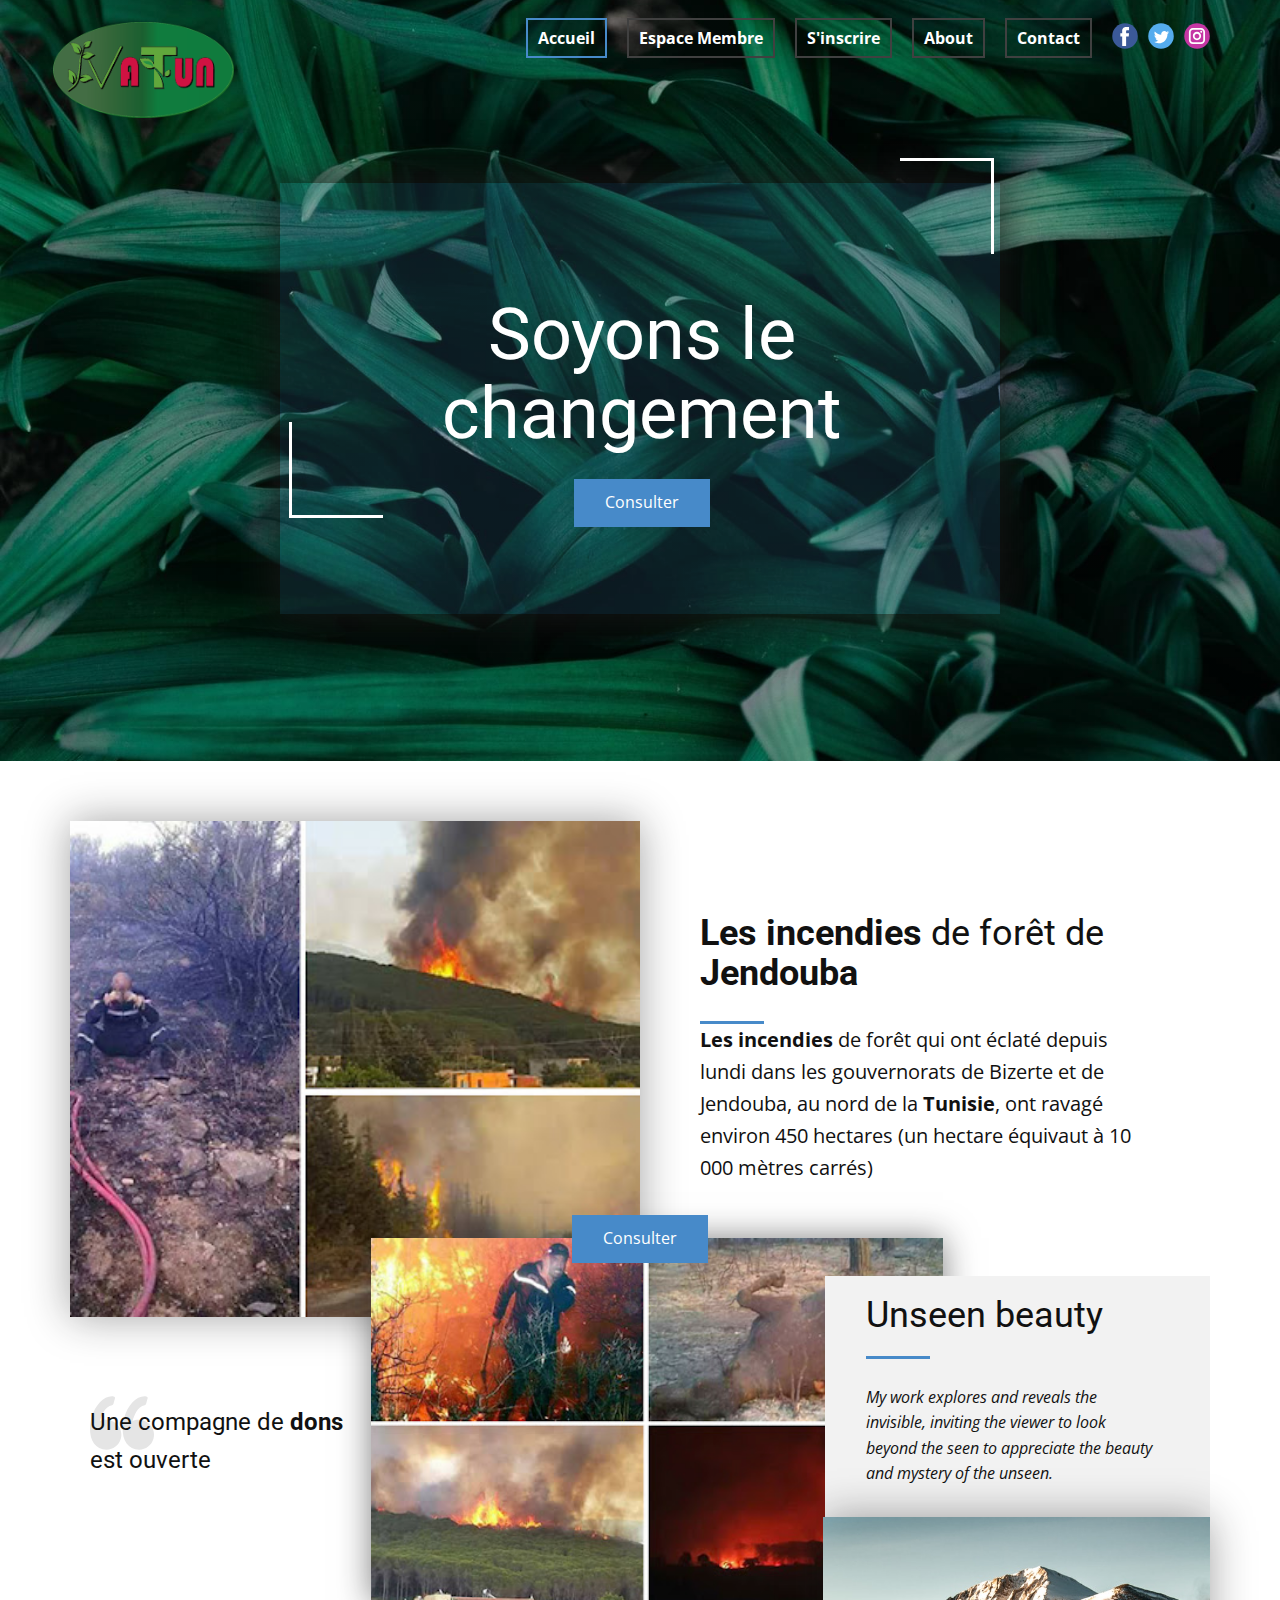
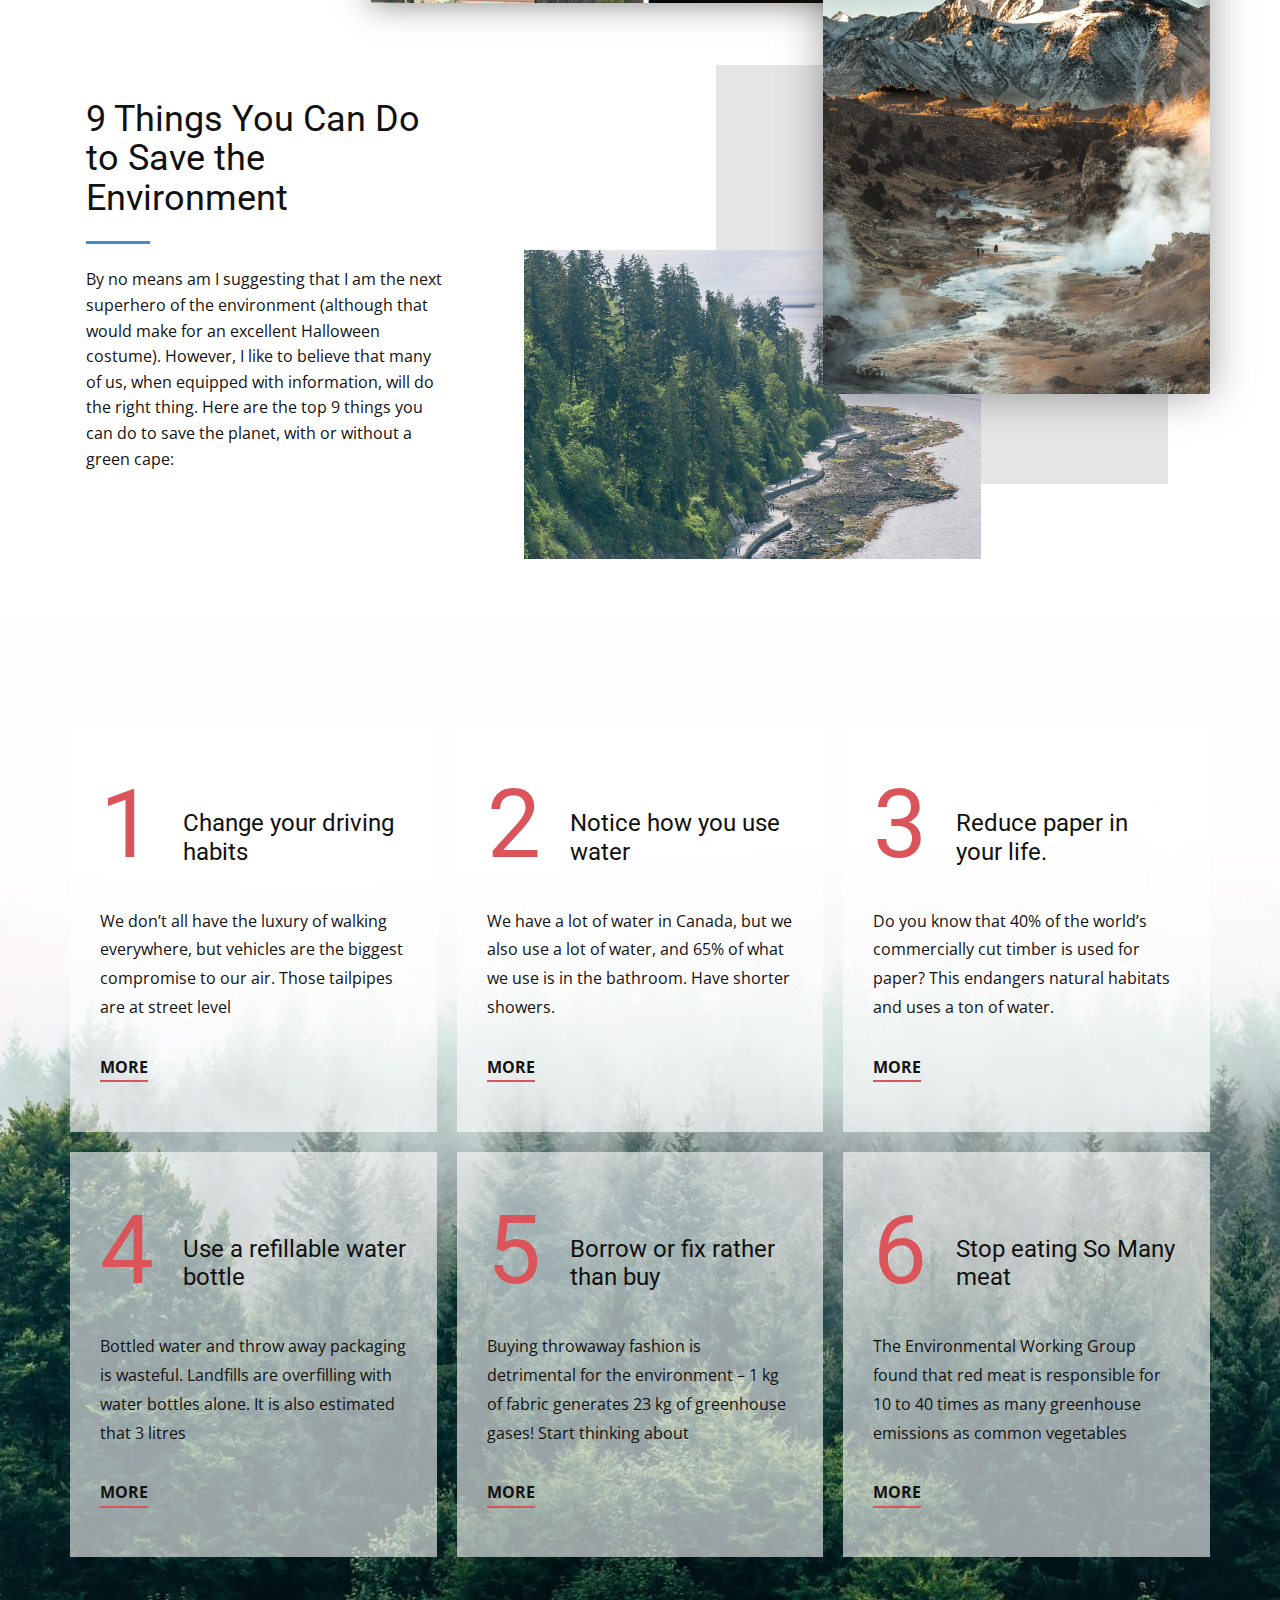
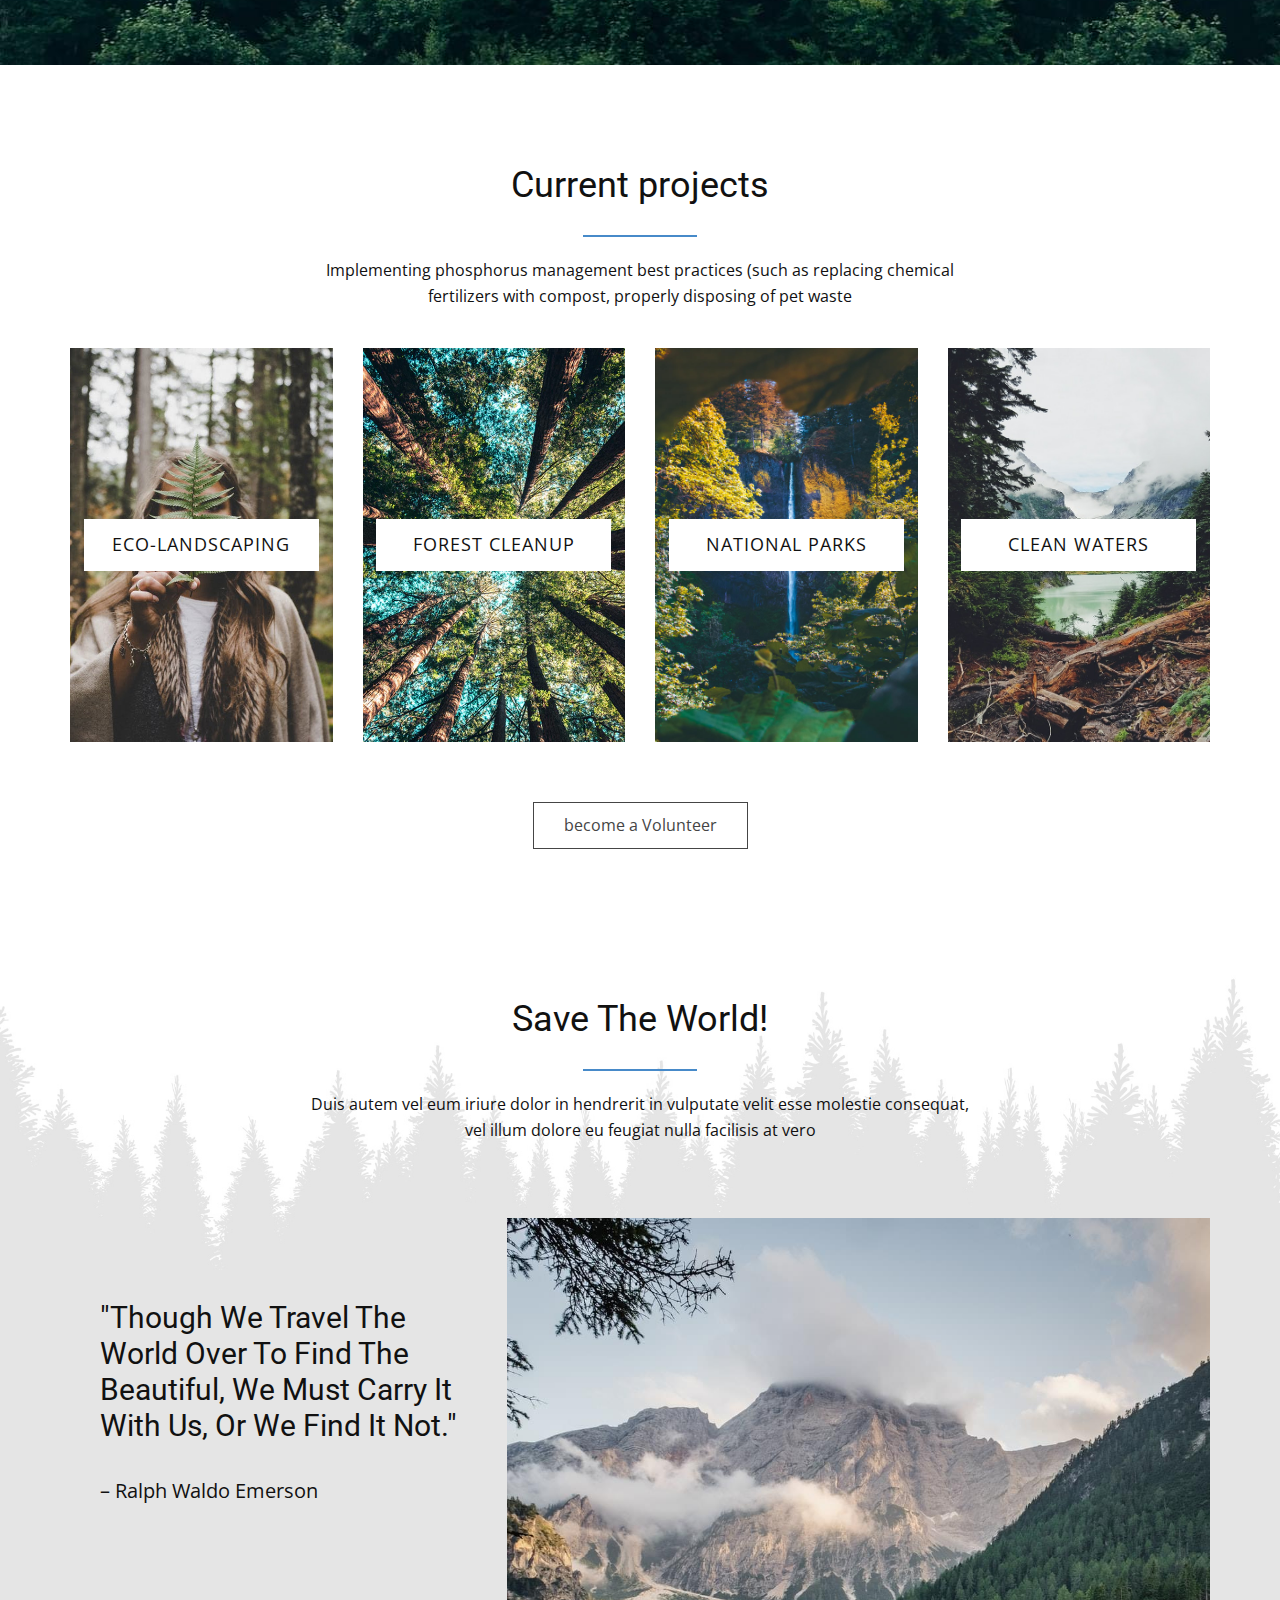
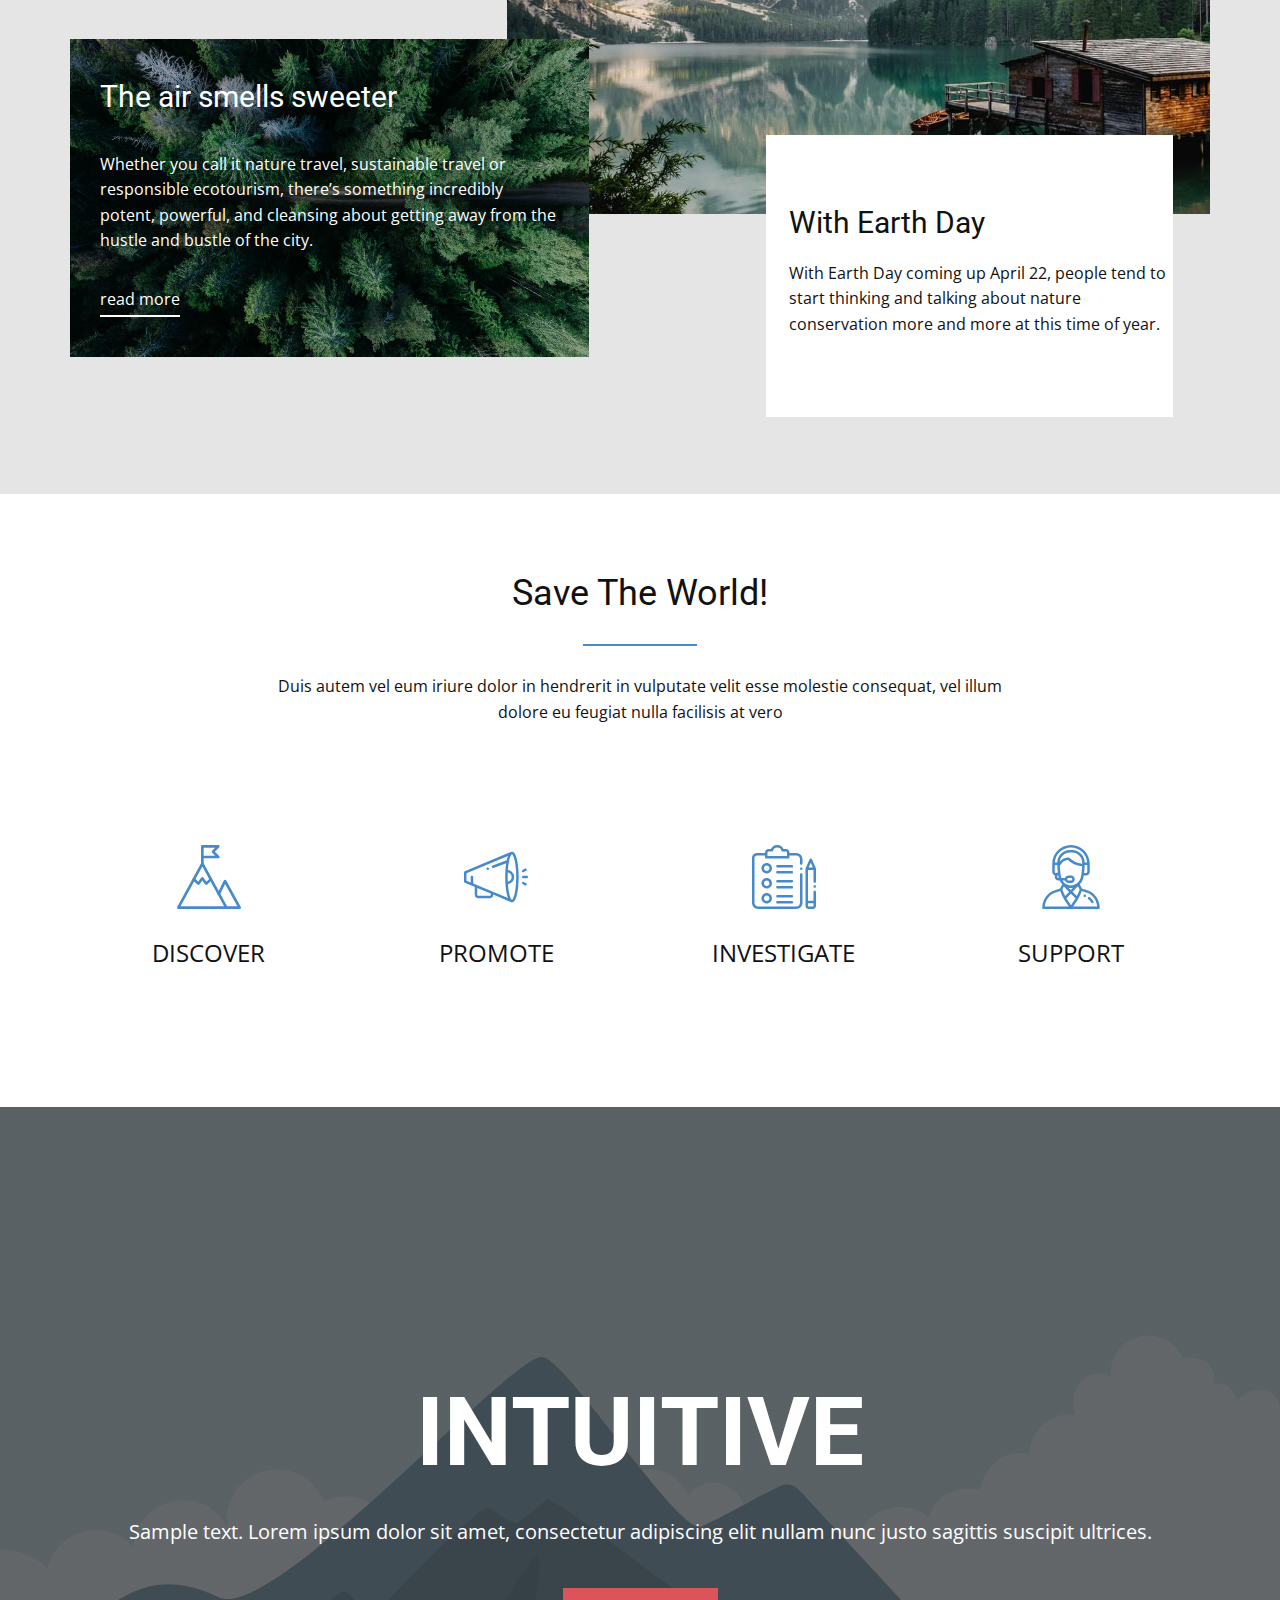
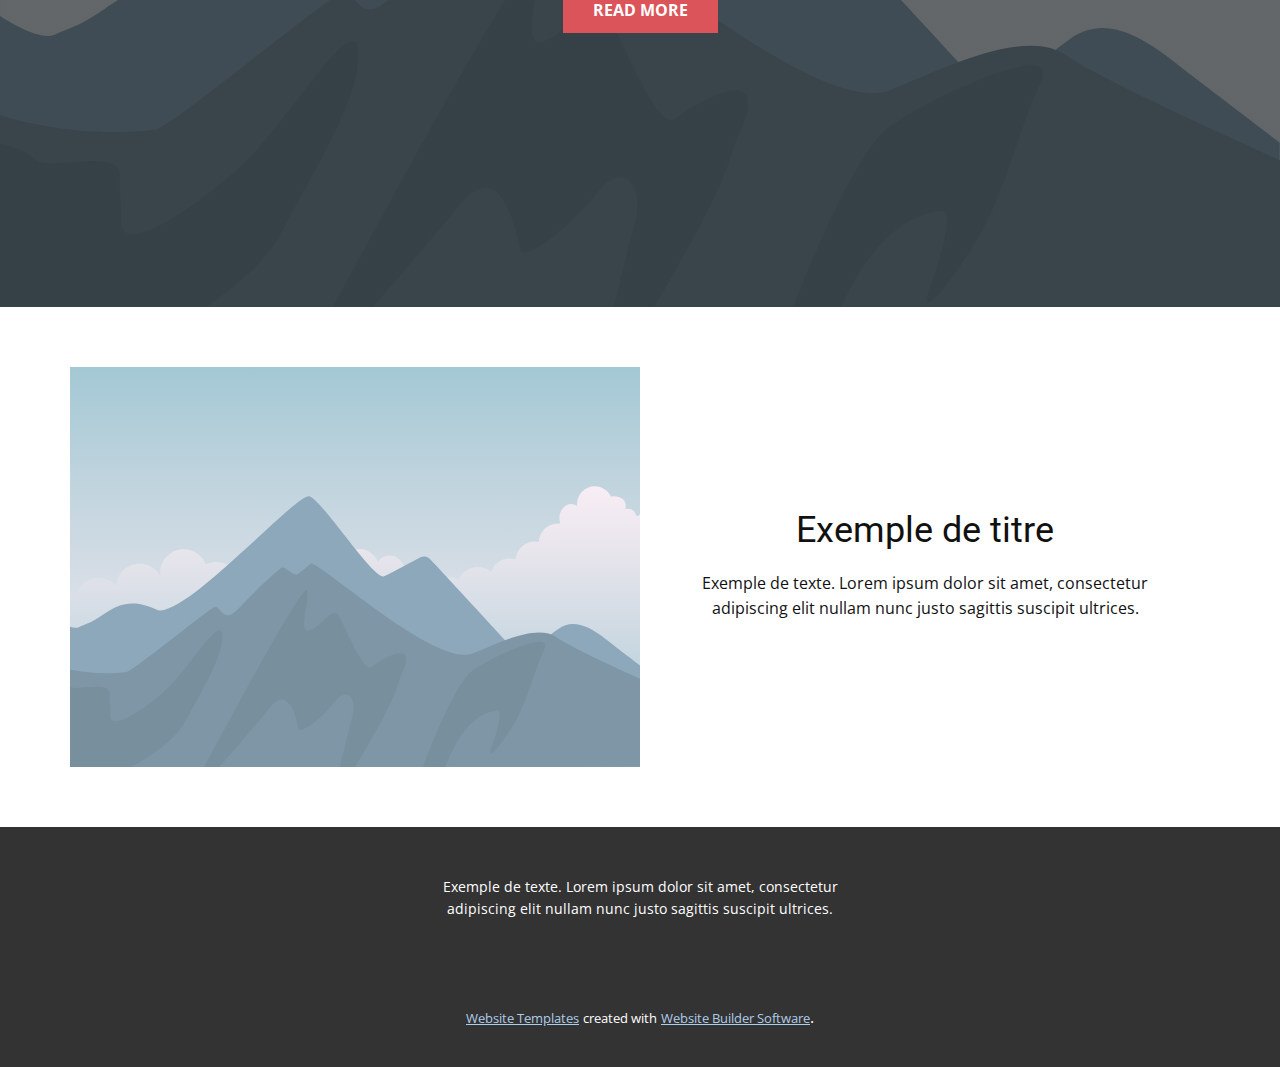
<file: views/Frontoffice/index.html>
<!DOCTYPE html>
<html style="font-size: 16px;">
  <head>
    <meta name="viewport" content="width=device-width, initial-scale=1.0">
    <meta charset="utf-8">
    <meta name="keywords" content="The beauty of nature, the sky, the mountain, the tree..., Unseen beauty, 9 Things You Can Do to Save the Environment, 1, 2, 3, 4, 5, 6, Current projects, Save The World!, Save The World!, INTUITIVE">
    <meta name="description" content="">
    <meta name="page_type" content="np-template-header-footer-from-plugin">
    <title>Accueil</title>
    <link rel="stylesheet" href="nicepage.css" media="screen">
<link rel="stylesheet" href="Accueil.css" media="screen">
    <script class="u-script" type="text/javascript" src="jquery.js" defer=""></script>
    <script class="u-script" type="text/javascript" src="nicepage.js" defer=""></script>
    <meta name="generator" content="Nicepage 3.29.1, nicepage.com">
    <link id="u-theme-google-font" rel="stylesheet" href="https://fonts.googleapis.com/css?family=Roboto:100,100i,300,300i,400,400i,500,500i,700,700i,900,900i|Open+Sans:300,300i,400,400i,600,600i,700,700i,800,800i">
    
    
    
    
    
    
    
    
    
    
    
    <script type="application/ld+json">{
		"@context": "http://schema.org",
		"@type": "Organization",
		"name": "",
		"logo": "images/LogoWeb1.png",
		"sameAs": []
}</script>
    <meta name="theme-color" content="#478ac9">
    <meta property="og:title" content="Accueil">
    <meta property="og:type" content="website">
  </head>
  <body data-home-page="Accueil.html" data-home-page-title="Accueil" class="u-body u-overlap"><header class="u-align-center-sm u-align-center-xs u-clearfix u-header u-header" id="sec-e4db"><div class="u-clearfix u-sheet u-sheet-1">
        <a href="https://nicepage.com" class="u-image u-logo u-image-1" data-image-width="830" data-image-height="439">
          <img src="images/LogoWeb1.png" class="u-logo-image u-logo-image-1">
        </a>
        <div class="u-social-icons u-spacing-10 u-social-icons-1">
          <a class="u-social-url" title="facebook" target="_blank" href=""><span class="u-icon u-social-facebook u-social-icon u-icon-1"><svg class="u-svg-link" preserveAspectRatio="xMidYMin slice" viewBox="0 0 112 112" style=""><use xmlns:xlink="http://www.w3.org/1999/xlink" xlink:href="#svg-2d3f"></use></svg><svg class="u-svg-content" viewBox="0 0 112 112" x="0" y="0" id="svg-2d3f"><circle fill="currentColor" cx="56.1" cy="56.1" r="55"></circle><path fill="#FFFFFF" d="M73.5,31.6h-9.1c-1.4,0-3.6,0.8-3.6,3.9v8.5h12.6L72,58.3H60.8v40.8H43.9V58.3h-8V43.9h8v-9.2
            c0-6.7,3.1-17,17-17h12.5v13.9H73.5z"></path></svg></span>
          </a>
          <a class="u-social-url" title="twitter" target="_blank" href=""><span class="u-icon u-social-icon u-social-twitter u-icon-2"><svg class="u-svg-link" preserveAspectRatio="xMidYMin slice" viewBox="0 0 112 112" style=""><use xmlns:xlink="http://www.w3.org/1999/xlink" xlink:href="#svg-488d"></use></svg><svg class="u-svg-content" viewBox="0 0 112 112" x="0" y="0" id="svg-488d"><circle fill="currentColor" class="st0" cx="56.1" cy="56.1" r="55"></circle><path fill="#FFFFFF" d="M83.8,47.3c0,0.6,0,1.2,0,1.7c0,17.7-13.5,38.2-38.2,38.2C38,87.2,31,85,25,81.2c1,0.1,2.1,0.2,3.2,0.2
            c6.3,0,12.1-2.1,16.7-5.7c-5.9-0.1-10.8-4-12.5-9.3c0.8,0.2,1.7,0.2,2.5,0.2c1.2,0,2.4-0.2,3.5-0.5c-6.1-1.2-10.8-6.7-10.8-13.1
            c0-0.1,0-0.1,0-0.2c1.8,1,3.9,1.6,6.1,1.7c-3.6-2.4-6-6.5-6-11.2c0-2.5,0.7-4.8,1.8-6.7c6.6,8.1,16.5,13.5,27.6,14
            c-0.2-1-0.3-2-0.3-3.1c0-7.4,6-13.4,13.4-13.4c3.9,0,7.3,1.6,9.8,4.2c3.1-0.6,5.9-1.7,8.5-3.3c-1,3.1-3.1,5.8-5.9,7.4
            c2.7-0.3,5.3-1,7.7-2.1C88.7,43,86.4,45.4,83.8,47.3z"></path></svg></span>
          </a>
          <a class="u-social-url" title="instagram" target="_blank" href=""><span class="u-icon u-social-icon u-social-instagram u-icon-3"><svg class="u-svg-link" preserveAspectRatio="xMidYMin slice" viewBox="0 0 112 112" style=""><use xmlns:xlink="http://www.w3.org/1999/xlink" xlink:href="#svg-3fa1"></use></svg><svg class="u-svg-content" viewBox="0 0 112 112" x="0" y="0" id="svg-3fa1"><circle fill="currentColor" cx="56.1" cy="56.1" r="55"></circle><path fill="#FFFFFF" d="M55.9,38.2c-9.9,0-17.9,8-17.9,17.9C38,66,46,74,55.9,74c9.9,0,17.9-8,17.9-17.9C73.8,46.2,65.8,38.2,55.9,38.2
            z M55.9,66.4c-5.7,0-10.3-4.6-10.3-10.3c-0.1-5.7,4.6-10.3,10.3-10.3c5.7,0,10.3,4.6,10.3,10.3C66.2,61.8,61.6,66.4,55.9,66.4z"></path><path fill="#FFFFFF" d="M74.3,33.5c-2.3,0-4.2,1.9-4.2,4.2s1.9,4.2,4.2,4.2s4.2-1.9,4.2-4.2S76.6,33.5,74.3,33.5z"></path><path fill="#FFFFFF" d="M73.1,21.3H38.6c-9.7,0-17.5,7.9-17.5,17.5v34.5c0,9.7,7.9,17.6,17.5,17.6h34.5c9.7,0,17.5-7.9,17.5-17.5V38.8
            C90.6,29.1,82.7,21.3,73.1,21.3z M83,73.3c0,5.5-4.5,9.9-9.9,9.9H38.6c-5.5,0-9.9-4.5-9.9-9.9V38.8c0-5.5,4.5-9.9,9.9-9.9h34.5
            c5.5,0,9.9,4.5,9.9,9.9V73.3z"></path></svg></span>
          </a>
        </div>
        <nav class="u-align-left u-menu u-menu-dropdown u-offcanvas u-menu-1">
          <div class="menu-collapse" style="font-size: 1rem; letter-spacing: 0px; font-weight: 700;">
            <a class="u-button-style u-custom-border u-custom-border-color u-custom-left-right-menu-spacing u-custom-text-active-color u-custom-text-color u-custom-text-hover-color u-custom-top-bottom-menu-spacing u-nav-link" href="#">
              <svg class="u-svg-link" preserveAspectRatio="xMidYMin slice" viewBox="0 0 302 302" style=""><use xmlns:xlink="http://www.w3.org/1999/xlink" xlink:href="#svg-8a8f"></use></svg>
              <svg xmlns="http://www.w3.org/2000/svg" xmlns:xlink="http://www.w3.org/1999/xlink" version="1.1" id="svg-8a8f" x="0px" y="0px" viewBox="0 0 302 302" style="enable-background:new 0 0 302 302;" xml:space="preserve" class="u-svg-content"><g><rect y="36" width="302" height="30"></rect><rect y="236" width="302" height="30"></rect><rect y="136" width="302" height="30"></rect>
</g><g></g><g></g><g></g><g></g><g></g><g></g><g></g><g></g><g></g><g></g><g></g><g></g><g></g><g></g><g></g></svg>
            </a>
          </div>
          <div class="u-custom-menu u-nav-container">
            <ul class="u-nav u-spacing-20 u-unstyled u-nav-1"><li class="u-nav-item"><a class="u-border-2 u-border-active-palette-1-base u-border-grey-75 u-border-hover-palette-1-base u-button-style u-nav-link u-text-active-white u-text-body-alt-color u-text-hover-palette-2-base" href="Accueil.html" style="padding: 10px;">Accueil</a>
</li><li class="u-nav-item"><a class="u-border-2 u-border-active-palette-1-base u-border-grey-75 u-border-hover-palette-1-base u-button-style u-nav-link u-text-active-white u-text-body-alt-color u-text-hover-palette-2-base" style="padding: 10px;">Espace Membre</a>
</li><li class="u-nav-item"><a class="u-border-2 u-border-active-palette-1-base u-border-grey-75 u-border-hover-palette-1-base u-button-style u-nav-link u-text-active-white u-text-body-alt-color u-text-hover-palette-2-base" style="padding: 10px;">S'inscrire</a>
</li><li class="u-nav-item"><a class="u-border-2 u-border-active-palette-1-base u-border-grey-75 u-border-hover-palette-1-base u-button-style u-nav-link u-text-active-white u-text-body-alt-color u-text-hover-palette-2-base" href="About.html" style="padding: 10px;">About</a>
</li><li class="u-nav-item"><a class="u-border-2 u-border-active-palette-1-base u-border-grey-75 u-border-hover-palette-1-base u-button-style u-nav-link u-text-active-white u-text-body-alt-color u-text-hover-palette-2-base" href="Contact.html" style="padding: 10px;">Contact</a>
</li></ul>
          </div>
          <div class="u-custom-menu u-nav-container-collapse">
            <div class="u-align-center u-black u-container-style u-inner-container-layout u-opacity u-opacity-95 u-sidenav">
              <div class="u-inner-container-layout u-sidenav-overflow">
                <div class="u-menu-close"></div>
                <ul class="u-align-center u-nav u-popupmenu-items u-unstyled u-nav-2"><li class="u-nav-item"><a class="u-button-style u-nav-link" href="Accueil.html" style="padding: 18px 4px;">Accueil</a>
</li><li class="u-nav-item"><a class="u-button-style u-nav-link" style="padding: 18px 4px;">Espace Membre</a>
</li><li class="u-nav-item"><a class="u-button-style u-nav-link" style="padding: 18px 4px;">S'inscrire</a>
</li><li class="u-nav-item"><a class="u-button-style u-nav-link" href="About.html" style="padding: 18px 4px;">About</a>
</li><li class="u-nav-item"><a class="u-button-style u-nav-link" href="Contact.html" style="padding: 18px 4px;">Contact</a>
</li></ul>
              </div>
            </div>
            <div class="u-black u-menu-overlay u-opacity u-opacity-70"></div>
          </div>
        </nav>
      </div></header>
    <section class="u-clearfix u-image u-shading u-section-1" id="carousel_fe3e">
      <div class="u-clearfix u-sheet u-sheet-1">
        <div class="u-container-style u-expanded-width-sm u-expanded-width-xs u-group u-opacity u-opacity-15 u-palette-1-base u-group-1">
          <div class="u-container-layout u-container-layout-1">
            <div class="u-border-3 u-border-white u-shape u-shape-bottom u-shape-left u-shape-1"></div>
            <h1 class="u-align-center u-text u-text-body-alt-color u-title u-text-1">Soyons le changement</h1>
            <a href="https://nicepage.com/c/about-us-html-templates" class="u-border-1 u-border-palette-1-base u-btn u-button-style u-palette-1-base u-btn-1">Consulter</a>
            <div class="u-border-3 u-border-white u-shape u-shape-right u-shape-top u-shape-2"></div>
          </div>
        </div>
      </div>
    </section>
    <section class="u-clearfix u-section-2" id="carousel_c750">
      <div class="u-clearfix u-sheet u-sheet-1">
        <img src="images/unnamed.jpg" alt="" class="u-align-left u-expanded-width-xs u-image u-left-0 u-image-1" data-image-width="512" data-image-height="311">
        <img src="images/unnamed1.jpg" alt="" class="u-align-left u-image u-right-0 u-image-2" data-image-width="512" data-image-height="311">
        <div class="u-align-left u-container-style u-expanded-width-sm u-expanded-width-xs u-group u-right-0 u-group-1">
          <div class="u-container-layout u-container-layout-1">
            <h2 class="u-text u-text-1"><b>Les incendies</b>&nbsp;de forêt de <span style="font-weight: 700;">Jendouba</span>
            </h2>
            <div class="u-border-3 u-border-palette-1-base u-line u-line-horizontal u-line-1"></div>
            <p class="u-text u-text-2"><b>Les incendies</b>&nbsp;de forêt qui ont éclaté depuis lundi dans les gouvernorats de Bizerte et de Jendouba, au nord de la&nbsp;<b>Tunisie</b>, ont ravagé environ 450 hectares (un hectare équivaut à 10 000 mètres carrés)&nbsp;
            </p>
          </div>
        </div>
        <div class="u-container-style u-expanded-width-xs u-group u-group-2">
          <div class="u-container-layout u-container-layout-2"><span class="u-icon u-icon-circle u-text-grey-10 u-icon-1"><svg class="u-svg-link" preserveAspectRatio="xMidYMin slice" viewBox="0 0 95.333 95.332" style="undefined"><use xmlns:xlink="http://www.w3.org/1999/xlink" xlink:href="#svg-dd14"></use></svg><svg xmlns="http://www.w3.org/2000/svg" xmlns:xlink="http://www.w3.org/1999/xlink" version="1.1" id="svg-dd14" x="0px" y="0px" viewBox="0 0 95.333 95.332" style="enable-background:new 0 0 95.333 95.332;" xml:space="preserve" class="u-svg-content"><g><g><path d="M30.512,43.939c-2.348-0.676-4.696-1.019-6.98-1.019c-3.527,0-6.47,0.806-8.752,1.793    c2.2-8.054,7.485-21.951,18.013-23.516c0.975-0.145,1.774-0.85,2.04-1.799l2.301-8.23c0.194-0.696,0.079-1.441-0.318-2.045    s-1.035-1.007-1.75-1.105c-0.777-0.106-1.569-0.16-2.354-0.16c-12.637,0-25.152,13.19-30.433,32.076    c-3.1,11.08-4.009,27.738,3.627,38.223c4.273,5.867,10.507,9,18.529,9.313c0.033,0.001,0.065,0.002,0.098,0.002    c9.898,0,18.675-6.666,21.345-16.209c1.595-5.705,0.874-11.688-2.032-16.851C40.971,49.307,36.236,45.586,30.512,43.939z"></path><path d="M92.471,54.413c-2.875-5.106-7.61-8.827-13.334-10.474c-2.348-0.676-4.696-1.019-6.979-1.019    c-3.527,0-6.471,0.806-8.753,1.793c2.2-8.054,7.485-21.951,18.014-23.516c0.975-0.145,1.773-0.85,2.04-1.799l2.301-8.23    c0.194-0.696,0.079-1.441-0.318-2.045c-0.396-0.604-1.034-1.007-1.75-1.105c-0.776-0.106-1.568-0.16-2.354-0.16    c-12.637,0-25.152,13.19-30.434,32.076c-3.099,11.08-4.008,27.738,3.629,38.225c4.272,5.866,10.507,9,18.528,9.312    c0.033,0.001,0.065,0.002,0.099,0.002c9.897,0,18.675-6.666,21.345-16.209C96.098,65.559,95.376,59.575,92.471,54.413z"></path>
</g>
</g><g></g><g></g><g></g><g></g><g></g><g></g><g></g><g></g><g></g><g></g><g></g><g></g><g></g><g></g><g></g></svg></span>
            <h4 class="u-text u-text-3">Une compagne de <span style="font-weight: 700;">dons</span> est ouverte
            </h4>
          </div>
        </div>
        <div class="u-align-left u-container-style u-expanded-width-xs u-grey-5 u-group u-group-3">
          <div class="u-container-layout u-valign-middle-lg u-container-layout-3">
            <h2 class="u-text u-text-4">Unseen beauty</h2>
            <div class="u-border-3 u-border-palette-1-base u-line u-line-horizontal u-line-2"></div>
            <p class="u-text u-text-5">My work explores and reveals the invisible, inviting the viewer to look beyond the seen to appreciate the beauty and mystery of the unseen. </p>
          </div>
        </div>
        <a href="https://nicepage.com/c/about-us-html-templates" class="u-border-1 u-border-palette-1-base u-btn u-button-style u-palette-1-base u-btn-1">Consulter</a>
      </div>
    </section>
    <section class="u-clearfix u-section-3" id="carousel_73c5">
      <div class="u-clearfix u-sheet u-sheet-1">
        <div class="u-grey-10 u-shape u-shape-rectangle u-shape-1"></div>
        <div class="u-align-left u-container-style u-expanded-width-md u-expanded-width-sm u-expanded-width-xs u-group u-group-1">
          <div class="u-container-layout u-valign-middle-md u-valign-middle-sm u-valign-middle-xs u-container-layout-1">
            <h2 class="u-text u-text-1">9 Things You Can Do to Save the Environment</h2>
            <div class="u-border-3 u-border-palette-1-base u-line u-line-horizontal u-line-1"></div>
            <p class="u-text u-text-2">By no means am I suggesting that I am the next superhero of the environment (although that would make for an excellent Halloween costume). However, I like to believe that many of us, when equipped with information, will do the right
                        thing. Here are the top 9 things you can do to save the planet, with or without a green cape:</p>
          </div>
        </div>
        <img src="images/a15400169df3dbcae7cd48146ac9e44f.jpeg" alt="" class="u-align-left u-image u-image-1">
        <img src="images/115d4b154eff1a090090ad554ea4a1eb.jpeg" alt="" class="u-align-left u-image u-left-0 u-image-2">
      </div>
    </section>
    <section class="u-clearfix u-image u-section-4" id="carousel_769c">
      <div class="u-clearfix u-sheet u-valign-middle u-sheet-1">
        <div class="u-expanded-width u-list u-list-1">
          <div class="u-repeater u-repeater-1">
            <div class="u-align-left u-container-style u-list-item u-opacity u-opacity-60 u-repeater-item u-white u-list-item-1">
              <div class="u-container-layout u-similar-container u-container-layout-1">
                <h2 class="u-text u-text-palette-2-base u-text-1">1</h2>
                <h3 class="u-text u-text-2">Change your driving habits</h3>
                <p class="u-text u-text-3">We don’t all have the luxury of walking everywhere, but vehicles are the biggest compromise to our air. Those tailpipes are at street level</p>
                <a href="https://nicepage.studio" class="u-active-none u-border-2 u-border-active-black u-border-hover-black u-border-palette-2-base u-btn u-button-style u-hover-none u-text-body-color u-text-hover-palette-2-base u-btn-1">more</a>
              </div>
            </div>
            <div class="u-align-left u-container-style u-list-item u-opacity u-opacity-60 u-repeater-item u-white u-list-item-2">
              <div class="u-container-layout u-similar-container u-container-layout-2">
                <h2 class="u-text u-text-palette-2-base u-text-4">2</h2>
                <h3 class="u-text u-text-5">Notice how you use water</h3>
                <p class="u-text u-text-6">We have a lot of water in Canada, but we also use a lot of water, and 65% of what we use is in the bathroom. Have shorter showers.</p>
                <a href="https://nicepage.com" class="u-active-none u-border-2 u-border-active-black u-border-hover-black u-border-palette-2-base u-btn u-button-style u-hover-none u-text-body-color u-text-hover-palette-2-base u-btn-2">more</a>
              </div>
            </div>
            <div class="u-align-left u-container-style u-list-item u-opacity u-opacity-60 u-repeater-item u-white u-list-item-3">
              <div class="u-container-layout u-similar-container u-container-layout-3">
                <h2 class="u-text u-text-palette-2-base u-text-7">3</h2>
                <h3 class="u-text u-text-8">Reduce paper in your life.</h3>
                <p class="u-text u-text-9">Do you know that 40% of the world’s commercially cut timber is used for paper? This endangers natural habitats and uses a ton of water.</p>
                <a href="https://nicepage.com/k/competition-website-templates" class="u-active-none u-border-2 u-border-active-black u-border-hover-black u-border-palette-2-base u-btn u-button-style u-hover-none u-text-body-color u-text-hover-palette-2-base u-btn-3">more</a>
              </div>
            </div>
            <div class="u-align-left u-container-style u-list-item u-opacity u-opacity-60 u-repeater-item u-white u-list-item-4">
              <div class="u-container-layout u-similar-container u-container-layout-4">
                <h2 class="u-text u-text-palette-2-base u-text-10">4</h2>
                <h3 class="u-text u-text-11">Use a refillable water bottle</h3>
                <p class="u-text u-text-12">Bottled water and throw away packaging is wasteful. Landfills are overfilling with water bottles alone. It is also estimated that 3 litres</p>
                <a href="https://nicepage.com/html-website-builder" class="u-active-none u-border-2 u-border-active-black u-border-hover-black u-border-palette-2-base u-btn u-button-style u-hover-none u-text-body-color u-text-hover-palette-2-base u-btn-4">more</a>
              </div>
            </div>
            <div class="u-align-left u-container-style u-list-item u-opacity u-opacity-60 u-repeater-item u-white u-list-item-5">
              <div class="u-container-layout u-similar-container u-container-layout-5">
                <h2 class="u-text u-text-palette-2-base u-text-13">5</h2>
                <h3 class="u-text u-text-14">Borrow or fix rather than buy</h3>
                <p class="u-text u-text-15">Buying throwaway fashion is detrimental for the environment – 1 kg of fabric generates 23 kg of greenhouse gases! Start thinking about</p>
                <a href="https://nicepage.com/c/tabs-website-templates" class="u-active-none u-border-2 u-border-active-black u-border-hover-black u-border-palette-2-base u-btn u-button-style u-hover-none u-text-body-color u-text-hover-palette-2-base u-btn-5">more</a>
              </div>
            </div>
            <div class="u-align-left u-container-style u-list-item u-opacity u-opacity-60 u-repeater-item u-white u-list-item-6">
              <div class="u-container-layout u-similar-container u-container-layout-6">
                <h2 class="u-text u-text-palette-2-base u-text-16">6</h2>
                <h3 class="u-text u-text-17">Stop eating So Many meat</h3>
                <p class="u-text u-text-18">The Environmental Working Group found that red meat is responsible for 10 to 40 times as many greenhouse emissions as common vegetables</p>
                <a href="https://nicepage.dev" class="u-active-none u-border-2 u-border-active-black u-border-hover-black u-border-palette-2-base u-btn u-button-style u-hover-none u-text-body-color u-text-hover-palette-2-base u-btn-6">more</a>
              </div>
            </div>
          </div>
        </div>
      </div>
    </section>
    <section class="u-clearfix u-section-5" id="carousel_57be">
      <div class="u-clearfix u-sheet u-sheet-1">
        <div class="u-align-center-lg u-align-center-md u-align-center-xl u-align-center-xs u-container-style u-expanded-width-md u-expanded-width-sm u-expanded-width-xs u-group u-group-1">
          <div class="u-container-layout u-valign-middle u-container-layout-1">
            <h2 class="u-align-center-sm u-text u-text-1">Current projects</h2>
            <div class="u-border-2 u-border-palette-1-base u-line u-line-horizontal u-line-1"></div>
            <p class="u-align-center-sm u-text u-text-2">Implementing phosphorus management best practices (such as replacing chemical fertilizers with compost, properly disposing of pet waste</p>
          </div>
        </div>
        <div class="u-clearfix u-expanded-width u-gutter-30 u-layout-wrap u-layout-wrap-1">
          <div class="u-layout">
            <div class="u-layout-row">
              <div class="u-align-left u-container-style u-image u-layout-cell u-left-cell u-size-15 u-size-30-md u-image-1">
                <div class="u-container-layout" src="">
                  <div class="u-align-center u-container-style u-group u-white u-group-2">
                    <div class="u-container-layout u-valign-middle u-container-layout-3">
                      <h5 class="u-custom-font u-text u-text-font u-text-3">Eco-Landscaping</h5>
                    </div>
                  </div>
                </div>
              </div>
              <div class="u-align-left u-container-style u-image u-layout-cell u-size-15 u-size-30-md u-image-2">
                <div class="u-container-layout" src="">
                  <div class="u-align-center u-container-style u-group u-white u-group-3">
                    <div class="u-container-layout u-valign-middle u-container-layout-5">
                      <h5 class="u-custom-font u-text u-text-font u-text-4">Forest Cleanup</h5>
                    </div>
                  </div>
                </div>
              </div>
              <div class="u-align-left u-container-style u-image u-layout-cell u-size-15 u-size-30-md u-image-3">
                <div class="u-container-layout" src="">
                  <div class="u-align-center u-container-style u-group u-white u-group-4">
                    <div class="u-container-layout u-valign-middle u-container-layout-7">
                      <h5 class="u-custom-font u-text u-text-font u-text-5">National Parks</h5>
                    </div>
                  </div>
                </div>
              </div>
              <div class="u-align-left u-container-style u-image u-layout-cell u-right-cell u-size-15 u-size-30-md u-image-4">
                <div class="u-container-layout" src="">
                  <div class="u-align-center u-container-style u-group u-white u-group-5">
                    <div class="u-container-layout u-valign-middle u-container-layout-9">
                      <h5 class="u-custom-font u-text u-text-font u-text-6">Clean Waters</h5>
                    </div>
                  </div>
                </div>
              </div>
            </div>
          </div>
        </div>
        <a href="https://nicepage.com/k/interactive-website-templates" class="u-border-1 u-border-grey-dark-1 u-btn u-button-style u-btn-1">become a Volunteer</a>
      </div>
    </section>
    <section class="u-clearfix u-image u-section-6" id="carousel_ff9f">
      <div class="u-clearfix u-sheet u-sheet-1">
        <div class="u-align-center-lg u-align-center-md u-align-center-sm u-align-center-xl u-container-style u-expanded-width-md u-expanded-width-sm u-expanded-width-xs u-group u-group-1">
          <div class="u-container-layout u-valign-middle u-container-layout-1">
            <h2 class="u-align-center-xs u-text u-text-1">Save The World!</h2>
            <div class="u-border-2 u-border-palette-1-base u-line u-line-horizontal u-line-1"></div>
            <p class="u-align-center-xs u-text u-text-2">Duis autem vel eum iriure dolor in hendrerit in vulputate velit esse molestie consequat, vel illum dolore eu feugiat nulla facilisis at vero</p>
          </div>
        </div>
      </div>
    </section>
    <section class="u-clearfix u-grey-10 u-section-7" id="carousel_f6a7">
      <div class="u-clearfix u-sheet u-sheet-1">
        <img src="images/2208a3f49c048f2e07e04989c582f6bf.jpeg" alt="" class="u-expanded-width-sm u-expanded-width-xs u-image u-image-default u-image-1">
        <div class="u-align-left u-container-style u-expanded-width-xs u-group u-white u-group-1">
          <div class="u-container-layout u-valign-middle-lg u-valign-middle-md u-valign-middle-sm u-valign-middle-xs u-container-layout-1">
            <h3 class="u-text u-text-1">With Earth Day</h3>
            <p class="u-text u-text-2">With Earth Day coming up April 22, people tend to start thinking and talking about nature conservation more and more at this time of year.</p>
          </div>
        </div>
        <div class="u-align-left u-container-style u-expanded-width-sm u-expanded-width-xs u-group u-image u-shading u-image-2">
          <div class="u-container-layout u-valign-middle-lg u-valign-middle-sm u-valign-middle-xl u-valign-middle-xs u-container-layout-2" src="">
            <h3 class="u-text u-text-3">The air smells sweeter</h3>
            <p class="u-align-left-lg u-align-left-md u-align-left-sm u-text u-text-4">Whether you call it nature travel, sustainable travel or responsible ecotourism, there’s something incredibly potent, powerful, and cleansing about getting away from the hustle and bustle of the city.&nbsp;</p>
            <a href="https://nicepage.com/c/contacts-website-templates" class="u-border-2 u-border-white u-link u-text-body-alt-color u-link-1">read more</a>
          </div>
        </div>
        <div class="u-align-left u-container-style u-expanded-width-sm u-expanded-width-xs u-group u-group-3">
          <div class="u-container-layout u-valign-middle u-container-layout-3">
            <h3 class="u-text u-text-5">"Though We Travel The World Over To Find The Beautiful, We Must Carry It With Us, Or We Find It Not."</h3>
            <p class="u-text u-text-6">– Ralph Waldo Emerson</p>
          </div>
        </div>
      </div>
    </section>
    <section class="u-align-center u-clearfix u-white u-section-8" id="carousel_5bc1">
      <h2 class="u-text u-text-body-color u-text-1">Save The World!</h2>
      <div class="u-border-2 u-border-palette-1-base u-line u-line-horizontal u-line-1"></div>
      <p class="u-text u-text-body-color u-text-2">Duis autem vel eum iriure dolor in hendrerit in vulputate velit esse molestie consequat, vel illum dolore eu feugiat nulla facilisis at vero</p>
      <div class="u-list u-list-1">
        <div class="u-repeater u-repeater-1">
          <div class="u-align-center u-container-style u-list-item u-repeater-item u-white u-list-item-1">
            <div class="u-container-layout u-similar-container u-valign-middle u-container-layout-1"><span class="u-icon u-icon-circle u-text-palette-1-base u-icon-1"><svg class="u-svg-link" preserveAspectRatio="xMidYMin slice" viewBox="0 0 24 24" style=""><use xmlns:xlink="http://www.w3.org/1999/xlink" xlink:href="#svg-6100"></use></svg><svg xmlns="http://www.w3.org/2000/svg" xmlns:xlink="http://www.w3.org/1999/xlink" version="1.1" xml:space="preserve" class="u-svg-content" viewBox="0 0 24 24" id="svg-6100"><path d="m18.5 24h-18c-.176 0-.34-.093-.43-.245-.09-.152-.093-.34-.009-.495l9-16.5c.175-.321.703-.321.878 0l9 16.5c.084.155.081.343-.009.495s-.254.245-.43.245zm-17.158-1h16.315l-8.157-14.956z"></path><path d="m23.5 24h-5c-.276 0-.5-.224-.5-.5s.224-.5.5-.5h4.154l-4.625-8.41-1.906 3.944c-.12.248-.417.353-.668.232-.249-.12-.353-.419-.232-.668l2.328-4.816c.082-.168.25-.277.437-.282.188.009.361.095.451.259l5.5 10c.085.155.083.343-.008.495-.091.153-.254.246-.431.246z"></path><path d="m9.5 7.5c-.276 0-.5-.224-.5-.5v-6.5c0-.276.224-.5.5-.5h6c.202 0 .385.122.462.309.078.187.035.402-.108.545l-1.647 1.646 1.646 1.646c.143.143.186.358.108.545-.076.187-.259.309-.461.309h-5.5v2c0 .276-.224.5-.5.5zm.5-3.5h4.293l-1.146-1.146c-.195-.195-.195-.512 0-.707l1.146-1.147h-4.293z"></path><path d="m11 15c-.012 0-.023 0-.036-.001-.145-.01-.277-.083-.364-.199l-1.1-1.466-1.1 1.466c-.087.116-.22.188-.364.199-.151.012-.287-.042-.389-.145l-1.68-1.68c-.195-.195-.195-.512 0-.707s.512-.195.707 0l1.272 1.272 1.154-1.539c.188-.252.611-.252.8 0l1.154 1.539 1.272-1.272c.195-.195.512-.195.707 0s.195.512 0 .707l-1.68 1.68c-.094.094-.221.146-.353.146z"></path></svg>
            
            
          </span>
              <h3 class="u-custom-font u-text u-text-font u-text-3">discover</h3>
            </div>
          </div>
          <div class="u-align-center u-container-style u-list-item u-repeater-item u-white u-list-item-2">
            <div class="u-container-layout u-similar-container u-valign-middle u-container-layout-2"><span class="u-icon u-icon-circle u-text-palette-1-base u-icon-2"><svg class="u-svg-link" preserveAspectRatio="xMidYMin slice" viewBox="0 0 512 512" style=""><use xmlns:xlink="http://www.w3.org/1999/xlink" xlink:href="#svg-065c"></use></svg><svg xmlns="http://www.w3.org/2000/svg" xmlns:xlink="http://www.w3.org/1999/xlink" version="1.1" xml:space="preserve" class="u-svg-content" viewBox="0 0 512 512" x="0px" y="0px" id="svg-065c" style="enable-background:new 0 0 512 512;"><g><g><path d="M502.001,246.001h-28.038c-5.522,0-9.999,4.477-9.999,9.999c0,5.523,4.478,9.999,9.999,9.999h28.038    c5.522,0,9.999-4.477,9.999-9.999C512,250.478,507.523,246.001,502.001,246.001z"></path>
</g>
</g><g><g><path d="M500.981,192.611c-2.762-4.783-8.875-6.421-13.659-3.66l-18.359,10.599c-4.783,2.761-6.422,8.876-3.66,13.659    c1.852,3.209,5.213,5.002,8.669,5.002c1.696,0,3.416-0.432,4.99-1.341l18.359-10.6    C502.104,203.509,503.743,197.394,500.981,192.611z"></path>
</g>
</g><g><g><path d="M497.321,305.73l-18.359-10.6c-4.784-2.762-10.897-1.123-13.659,3.66c-2.762,4.783-1.123,10.898,3.66,13.659l18.359,10.6    c1.575,0.909,3.294,1.341,4.99,1.341c3.456,0,6.816-1.793,8.669-5.001C503.743,314.606,502.105,308.491,497.321,305.73z"></path>
</g>
</g><g><g><path d="M424.327,118.013c-9.869-43.064-23.233-63.997-40.857-63.997c-3.391,0-6.621,0.783-9.702,2.341L6.128,210.772    C2.415,212.33,0,215.963,0,219.99v71.994c0,4.026,2.415,7.659,6.127,9.219l53.931,22.656c0.032,0.014,0.065,0.027,0.097,0.041    l25.839,10.853v62.735c0,15.714,12.784,28.498,28.498,28.498h90.993c15.714,0,28.498-12.784,28.498-28.498v-0.567l139.8,58.728    c3.077,1.553,6.303,2.334,9.688,2.334c17.624,0,30.988-20.933,40.857-63.997c8.473-36.972,13.139-85.976,13.139-137.987    C437.466,203.989,432.8,154.985,424.327,118.013z M213.983,397.489c0,4.687-3.813,8.499-8.499,8.499h-90.993    c-4.687,0-8.499-3.813-8.499-8.499v-54.334l107.992,45.366V397.489z M73.994,308.022v-52.181c0-5.523-4.478-9.999-9.999-9.999    c-5.522,0-9.999,4.477-9.999,9.999v43.78l-33.997-14.282v-58.703L351.619,87.35c-3.28,8.548-6.276,18.756-9.005,30.663    c-0.31,1.35-0.612,2.722-0.912,4.104L228.325,164.79c-5.169,1.945-7.781,7.712-5.837,12.88c1.509,4.009,5.316,6.479,9.36,6.479    c1.17,0,2.36-0.208,3.521-0.644l102.052-38.411c-5.165,32.412-7.946,70.76-7.946,110.905c0,52.011,4.666,101.015,13.139,137.987    c2.729,11.906,5.727,22.112,9.005,30.661L73.994,308.022z M350.286,219.172c17.68,3.011,31.185,18.431,31.185,36.955    c0,18.521-13.5,33.937-31.174,36.953c-0.545-12.075-0.824-24.48-0.824-37.08C349.473,243.488,349.749,231.168,350.286,219.172z     M404.833,389.521c-9.13,39.841-19.328,48.465-21.363,48.465c-0.083,0-0.183-0.02-0.292-0.05c-0.162-0.079-0.32-0.164-0.488-0.235    l-0.238-0.1c-3.356-2.023-12.266-12.827-20.345-48.081c-4.974-21.704-8.58-47.838-10.638-76.402c28.173-3.687,50-27.83,50-56.991    c0-29.168-21.837-53.315-50.018-56.994c2.054-28.663,5.668-54.886,10.656-76.654c8.074-35.233,16.98-46.046,20.34-48.077    l0.883-0.371c0.049-0.007,0.099-0.017,0.141-0.017c2.035,0,12.233,8.624,21.363,48.465c8.146,35.55,12.634,82.969,12.634,133.521    C417.468,306.552,412.981,353.97,404.833,389.521z"></path>
</g>
</g><g><g><path d="M199.505,186.34c-1.938-5.171-7.697-7.793-12.871-5.858l-0.229,0.086c-5.172,1.937-7.794,7.699-5.858,12.871    c1.504,4.016,5.316,6.495,9.366,6.495c1.165,0,2.35-0.206,3.505-0.638l0.229-0.086    C198.819,197.274,201.442,191.511,199.505,186.34z"></path>
</g>
</g></svg>
            
            
          </span>
              <h3 class="u-custom-font u-text u-text-font u-text-4">Promote</h3>
            </div>
          </div>
          <div class="u-align-center u-container-style u-list-item u-repeater-item u-white u-list-item-3">
            <div class="u-container-layout u-similar-container u-valign-middle u-container-layout-3"><span class="u-icon u-icon-circle u-text-palette-1-base u-icon-3"><svg class="u-svg-link" preserveAspectRatio="xMidYMin slice" viewBox="0 0 512 512" style=""><use xmlns:xlink="http://www.w3.org/1999/xlink" xlink:href="#svg-dc1d"></use></svg><svg xmlns="http://www.w3.org/2000/svg" xmlns:xlink="http://www.w3.org/1999/xlink" version="1.1" xml:space="preserve" class="u-svg-content" viewBox="0 0 512 512" id="svg-dc1d"><path d="m354 64h-54v-2.574219c0-15.976562-12.996094-28.976562-28.976562-28.976562h-18.542969c-8.460938-19.433594-27.839844-32.449219-49.515625-32.449219h-1.929688c-21.675781 0-41.054687 13.015625-49.515625 32.449219h-18.542969c-15.980468 0-28.976562 13-28.976562 28.976562v2.574219h-54c-31.308594 0-50 14.953125-50 40v358c0 27.570312 22.429688 50 50 50h304c27.570312 0 50-22.429688 50-50v-226.332031c0-5.523438-4.476562-10-10-10s-10 4.476562-10 10v226.332031c0 16.542969-13.457031 30-30 30h-304c-16.542969 0-30-13.457031-30-30v-358c0-4.945312 0-20 30-20h54v14c0 5.523438 4.476562 10 10 10h176c5.523438 0 10-4.476562 10-10v-14h54c16.542969 0 30 13.457031 30 30v33.667969c0 5.523437 4.476562 10 10 10s10-4.476563 10-10v-33.667969c0-27.570312-22.429688-50-50-50zm-74 24h-156v-26.574219c0-4.949219 4.027344-8.976562 8.976562-8.976562h25.601563c4.515625 0 8.46875-3.023438 9.652344-7.378907 4.003906-14.761718 17.496093-25.070312 32.804687-25.070312h1.929688c15.308594 0 28.800781 10.308594 32.808594 25.070312 1.179687 4.355469 5.136718 7.378907 9.648437 7.378907h25.605469c4.949218 0 8.972656 4.027343 8.972656 8.976562zm0 0"></path><path d="m394 179.511719c-2.628906 0-5.210938 1.058593-7.070312 2.917969-1.859376 1.871093-2.929688 4.441406-2.929688 7.070312 0 2.640625 1.070312 5.210938 2.929688 7.078125 1.859374 1.863281 4.441406 2.933594 7.070312 2.933594s5.210938-1.070313 7.070312-2.933594c1.859376-1.859375 2.929688-4.4375 2.929688-7.078125 0-2.628906-1.070312-5.210938-2.929688-7.070312-1.859374-1.859376-4.441406-2.917969-7.070312-2.917969zm0 0"></path><path d="m502 322c-2.628906 0-5.210938 1.070312-7.070312 2.929688-1.859376 1.859374-2.929688 4.441406-2.929688 7.070312s1.070312 5.210938 2.929688 7.070312c1.859374 1.859376 4.441406 2.929688 7.070312 2.929688s5.210938-1.070312 7.070312-2.929688c1.859376-1.859374 2.929688-4.441406 2.929688-7.070312s-1.070312-5.210938-2.929688-7.070312c-1.859374-1.859376-4.441406-2.929688-7.070312-2.929688zm0 0"></path><path d="m511.128906 185.421875-32-71.507813c-1.613281-3.597656-5.1875-5.914062-9.128906-5.914062s-7.515625 2.316406-9.128906 5.914062l-32 71.507813c-.574219 1.28125-.871094 2.675781-.871094 4.082031v298.621094c0 13.164062 10.710938 23.875 23.875 23.875h36.25c13.164062 0 23.875-10.710938 23.875-23.875v-112.457031c0-5.523438-4.476562-10-10-10s-10 4.476562-10 10v69.917969h-44v-246.082032h44v92.296875c0 5.523438 4.476562 10 10 10s10-4.476562 10-10v-102.296875c0-1.40625-.296875-2.800781-.871094-4.082031zm-41.128906-42.941406 16.570312 37.023437h-33.140624zm22 323.105469v22.539062c0 2.136719-1.738281 3.875-3.875 3.875h-36.25c-2.136719 0-3.875-1.738281-3.875-3.875v-22.539062zm0 0"></path><path d="m117.667969 144c-23.160157 0-42 18.839844-42 42s18.839843 42 42 42c23.15625 0 42-18.839844 42-42s-18.84375-42-42-42zm0 64c-12.132813 0-22-9.867188-22-22s9.867187-22 22-22c12.128906 0 22 9.867188 22 22s-9.871094 22-22 22zm0 0"></path><path d="m117.667969 264c-23.160157 0-42 18.839844-42 42s18.839843 42 42 42c23.15625 0 42-18.839844 42-42s-18.84375-42-42-42zm0 64c-12.132813 0-22-9.867188-22-22s9.867187-22 22-22c12.128906 0 22 9.867188 22 22s-9.871094 22-22 22zm0 0"></path><path d="m117.667969 384c-23.160157 0-42 18.839844-42 42s18.839843 42 42 42c23.15625 0 42-18.839844 42-42s-18.84375-42-42-42zm0 64c-12.132813 0-22-9.867188-22-22s9.867187-22 22-22c12.128906 0 22 9.867188 22 22s-9.871094 22-22 22zm0 0"></path><path d="m318.332031 208h-114.664062c-5.523438 0-10 4.476562-10 10s4.476562 10 10 10h114.667969c5.519531 0 10-4.476562 10-10s-4.480469-10-10.003907-10zm0 0"></path><path d="m318.332031 160h-114.664062c-5.523438 0-10 4.476562-10 10s4.476562 10 10 10h114.667969c5.519531 0 10-4.476562 10-10s-4.480469-10-10.003907-10zm0 0"></path><path d="m318.332031 328h-114.664062c-5.523438 0-10 4.476562-10 10s4.476562 10 10 10h114.667969c5.519531 0 10-4.476562 10-10s-4.480469-10-10.003907-10zm0 0"></path><path d="m318.332031 280h-114.664062c-5.523438 0-10 4.476562-10 10s4.476562 10 10 10h114.667969c5.519531 0 10-4.476562 10-10s-4.480469-10-10.003907-10zm0 0"></path><path d="m318.332031 448h-114.664062c-5.523438 0-10 4.476562-10 10s4.476562 10 10 10h114.667969c5.519531 0 10-4.476562 10-10s-4.480469-10-10.003907-10zm0 0"></path><path d="m318.332031 400h-114.664062c-5.523438 0-10 4.476562-10 10s4.476562 10 10 10h114.667969c5.519531 0 10-4.476562 10-10s-4.480469-10-10.003907-10zm0 0"></path></svg>
            
            
          </span>
              <h3 class="u-custom-font u-text u-text-font u-text-5">Investigate</h3>
            </div>
          </div>
          <div class="u-align-center u-container-style u-list-item u-repeater-item u-white u-list-item-4">
            <div class="u-container-layout u-similar-container u-valign-middle u-container-layout-4"><span class="u-icon u-icon-circle u-text-palette-1-base u-icon-4"><svg class="u-svg-link" preserveAspectRatio="xMidYMin slice" viewBox="0 0 512 512" style=""><use xmlns:xlink="http://www.w3.org/1999/xlink" xlink:href="#svg-bae2"></use></svg><svg xmlns="http://www.w3.org/2000/svg" xmlns:xlink="http://www.w3.org/1999/xlink" version="1.1" xml:space="preserve" class="u-svg-content" viewBox="0 0 512 512" x="0px" y="0px" id="svg-bae2" style="enable-background:new 0 0 512 512;"><g><g><path d="M366,396c-5.52,0-10,4.48-10,10c0,5.52,4.48,10,10,10c5.52,0,10-4.48,10-10C376,400.48,371.52,396,366,396z"></path>
</g>
</g><g><g><path d="M390.622,363.663l-47.53-15.84l-17.063-34.127c15.372-15.646,26.045-36.348,29.644-57.941L357.801,243H376    c16.542,0,30-13.458,30-30v-63C406,67.29,338.71,0,256,0c-82.922,0-150,67.097-150,150v63c0,13.036,8.361,24.152,20,28.28V253    c0,16.542,13.458,30,30,30h8.782c4.335,9.417,9.946,18.139,16.774,25.974c1.416,1.628,2.893,3.206,4.406,4.741l-17.054,34.108    l-47.531,15.841C66.112,382.092,26,440.271,26,502c0,5.523,4.477,10,10,10h440c5.522,0,10-4.477,10-10    C486,440.271,445.889,382.092,390.622,363.663z M386,213c0,5.514-4.486,10-10,10h-15.262c2.542-19.69,4.236-40.643,4.917-61.28    c0.02-0.582,0.036-1.148,0.054-1.72H386V213z M136,223c-5.514,0-10-4.486-10-10v-53h20.298c0.033,1.043,0.068,2.091,0.107,3.146    c0.001,0.036,0.003,0.071,0.004,0.107c0,0.003,0,0.006,0,0.009c0.7,20.072,2.372,40.481,4.856,59.737H136V223z M156,263    c-5.514,0-10-4.486-10-10v-10h8.198l2.128,12.759c0.406,2.425,0.905,4.841,1.482,7.241H156z M146.017,140H126.38    C131.445,72.979,187.377,20,256,20c68.318,0,124.496,52.972,129.619,120h-19.635c-0.72-55.227-45.693-100-101.033-100h-17.9    C191.712,40,146.736,84.773,146.017,140z M247.05,60h17.9c44.809,0,81.076,36.651,81.05,81.41c0,3.147-0.025,5.887-0.078,8.38    c0,0.032-0.001,0.065-0.001,0.098l-12.508-1.787c-33.98-4.852-66.064-20.894-90.342-45.172C241.195,101.054,238.652,100,236,100    c-26.856,0-52.564,12.236-69.558,32.908C170.63,92.189,205.053,60,247.05,60z M178.54,263c-5.006-16.653-10.734-65.653-12-97.053    l13.459-17.946c12.361-16.476,31.592-26.713,52.049-27.888c26.917,25.616,61.739,42.532,98.537,47.786l14.722,2.104    c-0.984,20.885-2.995,41.843-5.876,61.118c-0.001,0.006-0.002,0.013-0.003,0.02c-0.916,6.197-1.638,10.185-3.482,21.324    c-5.296,31.765-28.998,60.49-60.287,68.313c-12.877,3.215-26.443,3.214-39.313,0c-19.537-4.884-37.451-18.402-49.012-37.778    h20.386c4.128,11.639,15.243,20,28.28,20h20c16.575,0,30-13.424,30-30c0-16.542-13.458-30-30-30h-20    c-13.327,0-24.278,8.608-28.297,20H178.54z M235.159,341.016c6.859,1.445,13.852,2.184,20.841,2.184    c5.471,0,10.943-0.458,16.353-1.346l-17.67,18.687L235.159,341.016z M240.935,375.079l-31.718,33.542    c-8.732-16.714-16.235-34.109-22.389-51.917l11.911-23.822L240.935,375.079z M311.566,329.494l13.604,27.209    c-6.164,17.838-13.669,35.239-22.392,51.933l-33.948-33.948L311.566,329.494z M226,273c0-5.521,4.478-10,10-10h20    c5.514,0,10,4.486,10,10c0,5.522-4.479,10-10,10h-20C230.486,283,226,278.514,226,273z M46.4,492    c3.963-49.539,36.932-94.567,81.302-109.363l42.094-14.028c7.712,21.325,17.266,42.052,28.463,61.74    c0.019,0.034,0.037,0.068,0.056,0.101c0,0.001,0.001,0.001,0.001,0.002c8.181,14.389,17.389,28.45,27.372,41.799L237.99,492H46.4z     M256,483.086l-13.562-21.773c-0.152-0.244-0.314-0.481-0.486-0.711c-8.098-10.802-15.652-22.099-22.532-33.662l35.663-37.714    l37.578,37.578c-6.926,11.647-14.506,22.991-22.611,33.796C269.56,461.253,270.255,460.224,256,483.086z M274.01,492    l12.301-19.748c10.027-13.4,19.301-27.574,27.564-42.132c0.05-0.088,0.097-0.178,0.147-0.266c0.006-0.011,0.012-0.021,0.018-0.032    c11.055-19.5,20.509-40.047,28.164-61.213l42.093,14.028c44.371,14.796,77.34,59.824,81.303,109.363H274.01z"></path>
</g>
</g><g><g><path d="M435.546,451.531c-6.683-13.377-16.472-25.261-28.309-34.367c-4.378-3.369-10.656-2.55-14.023,1.828    c-3.368,4.378-2.549,10.656,1.828,14.024c9.454,7.273,17.272,16.766,22.611,27.453c2.473,4.949,8.483,6.941,13.415,4.477    C436.008,462.478,438.013,456.472,435.546,451.531z"></path>
</g>
</g></svg>
            
            
          </span>
              <h3 class="u-custom-font u-text u-text-font u-text-6">Support</h3>
            </div>
          </div>
        </div>
      </div>
    </section>
    <section class="u-align-center u-clearfix u-image u-shading u-section-9" src="" data-image-width="256" data-image-height="256" id="sec-7452">
      <div class="u-clearfix u-sheet u-valign-middle u-sheet-1">
        <h1 class="u-text u-text-default u-title u-text-1">INTUITIVE</h1>
        <p class="u-large-text u-text u-text-default u-text-variant u-text-2">Sample text. Lorem ipsum dolor sit amet, consectetur adipiscing elit nullam nunc justo sagittis suscipit ultrices.</p>
        <a href="#" class="u-btn u-button-style u-palette-2-base u-btn-1">Read More</a>
      </div>
    </section>
    <section class="u-clearfix u-section-10" id="sec-fb05">
      <div class="u-clearfix u-sheet u-sheet-1">
        <div class="u-clearfix u-expanded-width u-layout-wrap u-layout-wrap-1">
          <div class="u-layout">
            <div class="u-layout-row">
              <div class="u-container-style u-image u-layout-cell u-size-30 u-image-1" data-image-width="400" data-image-height="265">
                <div class="u-container-layout u-container-layout-1"></div>
              </div>
              <div class="u-align-center u-container-style u-layout-cell u-size-30 u-layout-cell-2">
                <div class="u-container-layout u-valign-middle u-container-layout-2">
                  <h2 class="u-text u-text-default u-text-1">Exemple de titre</h2>
                  <p class="u-text u-text-2"> Exemple de texte. Lorem ipsum dolor sit amet, consectetur adipiscing elit nullam nunc justo sagittis suscipit ultrices.</p>
                </div>
              </div>
            </div>
          </div>
        </div>
      </div>
    </section>
    
    
    <footer class="u-align-center u-clearfix u-footer u-grey-80 u-footer" id="sec-dd62"><div class="u-clearfix u-sheet u-sheet-1">
        <p class="u-small-text u-text u-text-variant u-text-1"> Exemple de texte. Lorem ipsum dolor sit amet, consectetur adipiscing elit nullam nunc justo sagittis suscipit ultrices.</p>
      </div></footer>
    <section class="u-backlink u-clearfix u-grey-80">
      <a class="u-link" href="https://nicepage.com/website-templates" target="_blank">
        <span>Website Templates</span>
      </a>
      <p class="u-text">
        <span>created with</span>
      </p>
      <a class="u-link" href="" target="_blank">
        <span>Website Builder Software</span>
      </a>. 
    </section>
  </body>
</html>
</file>
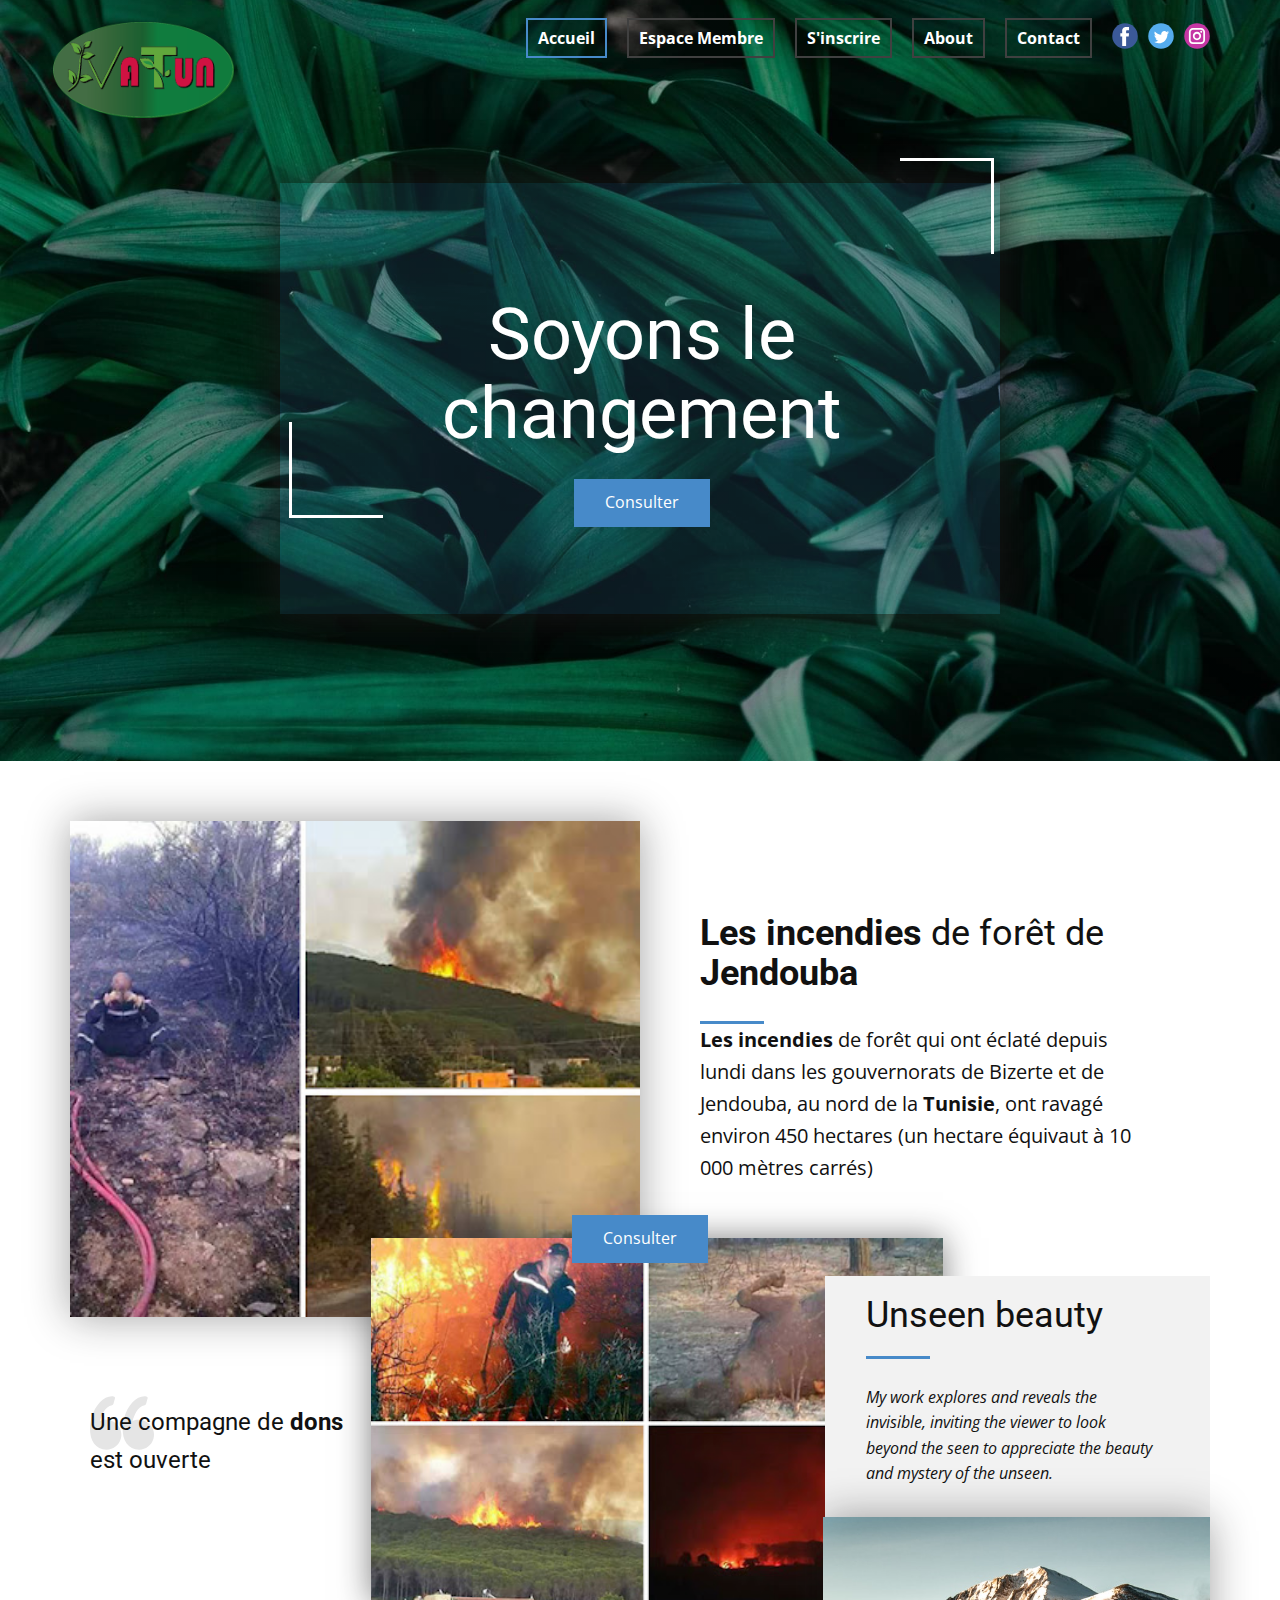
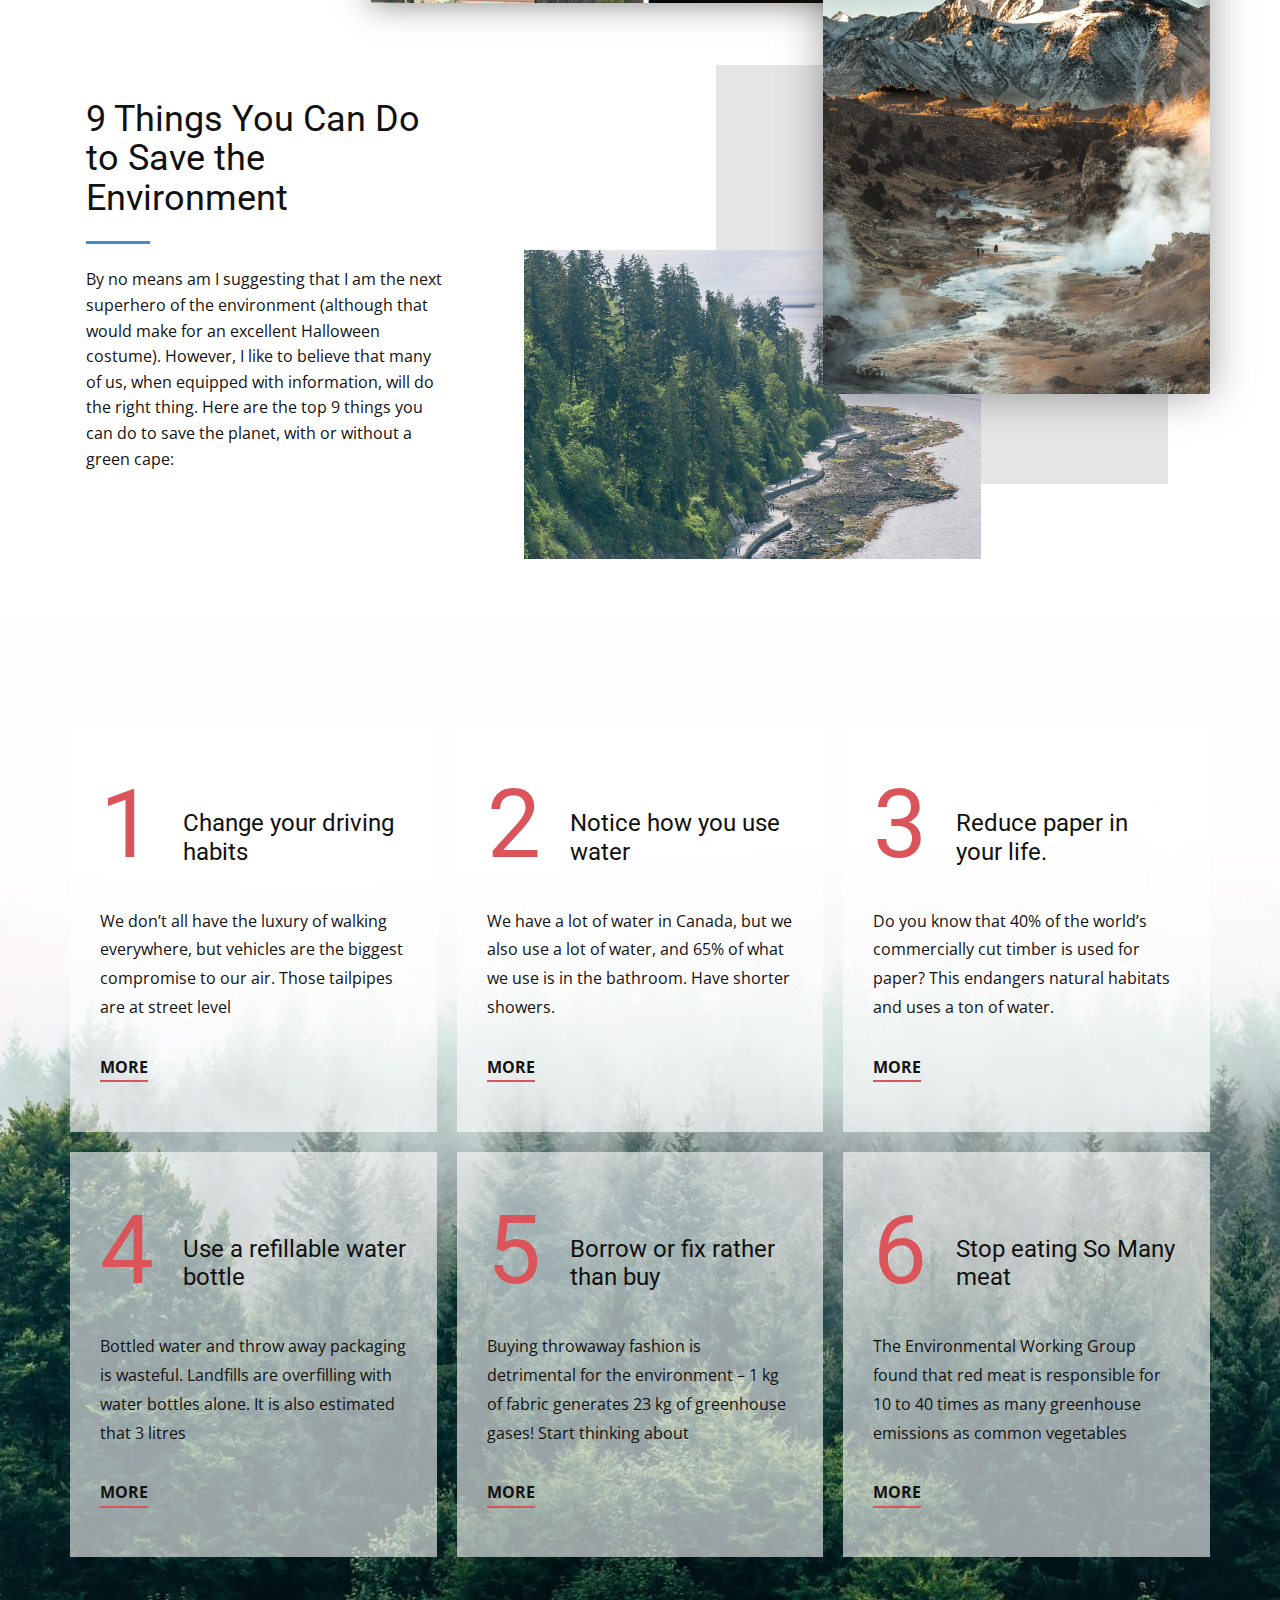
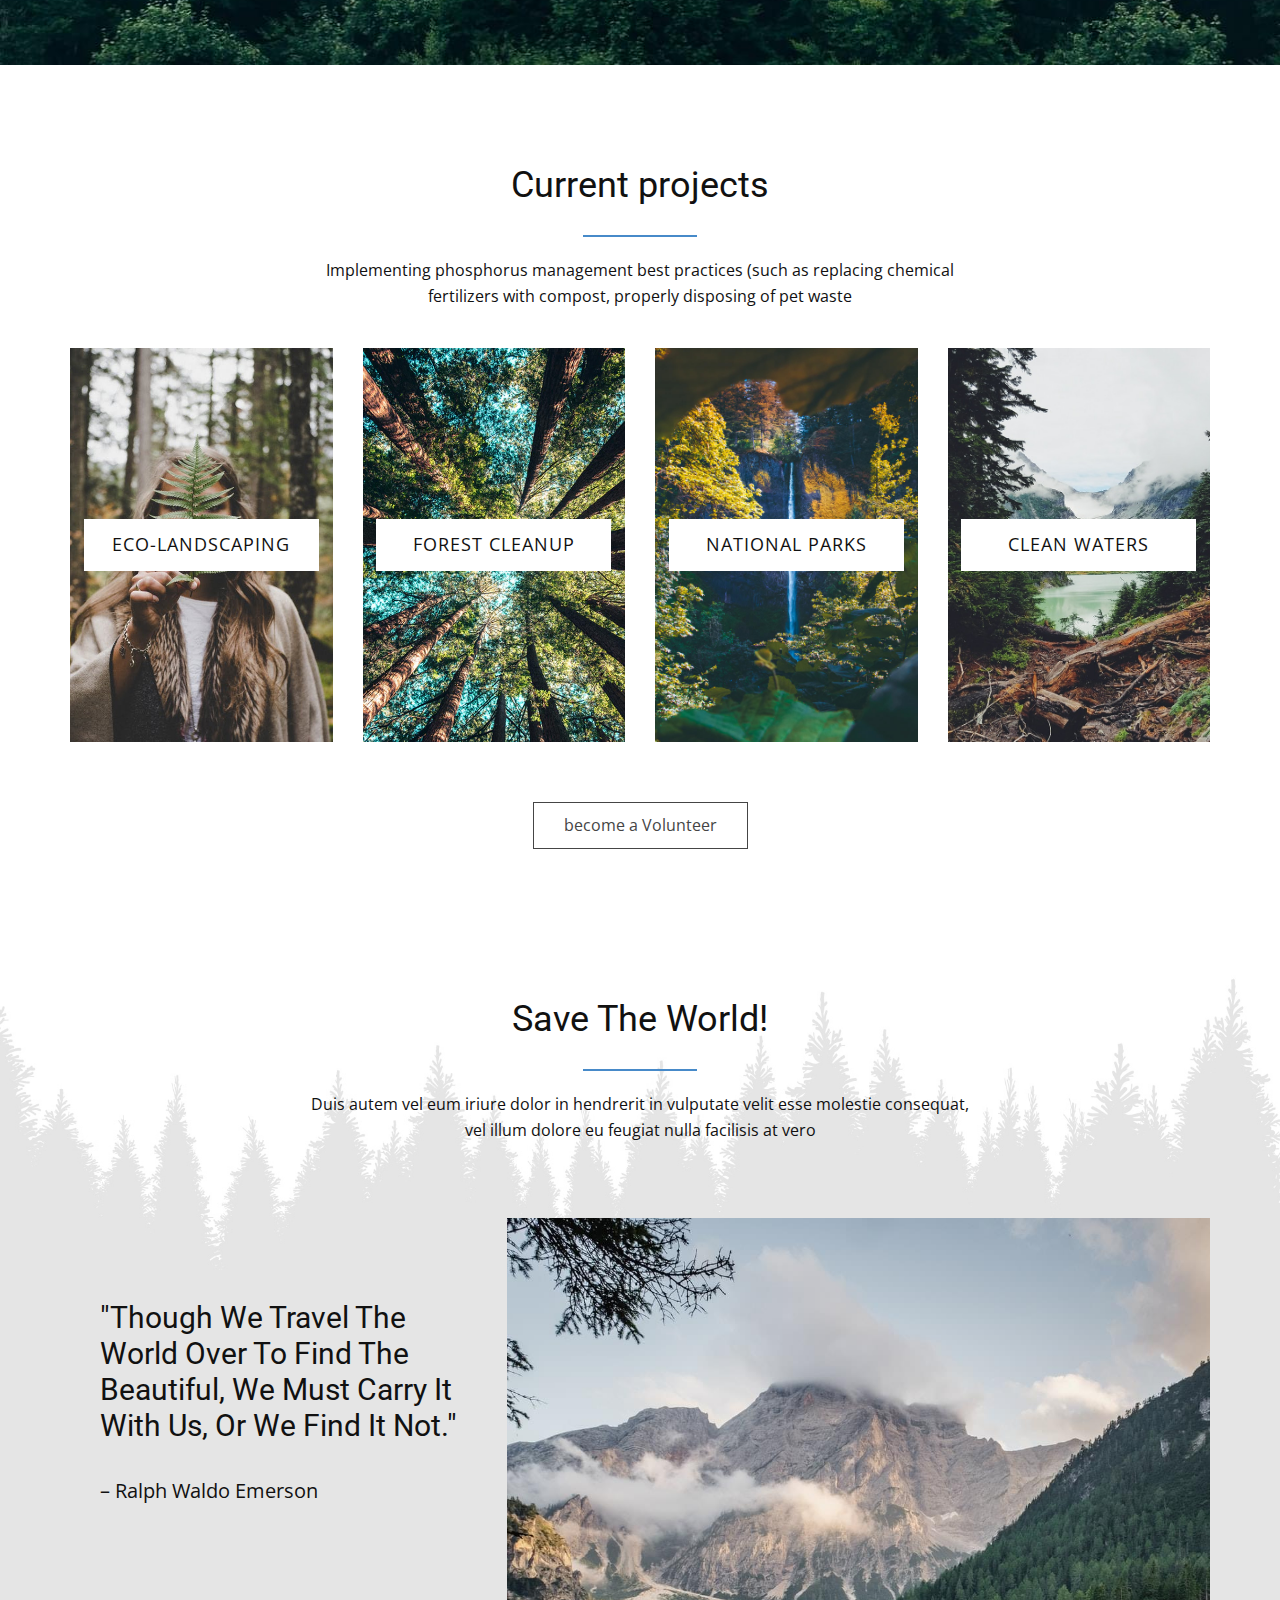
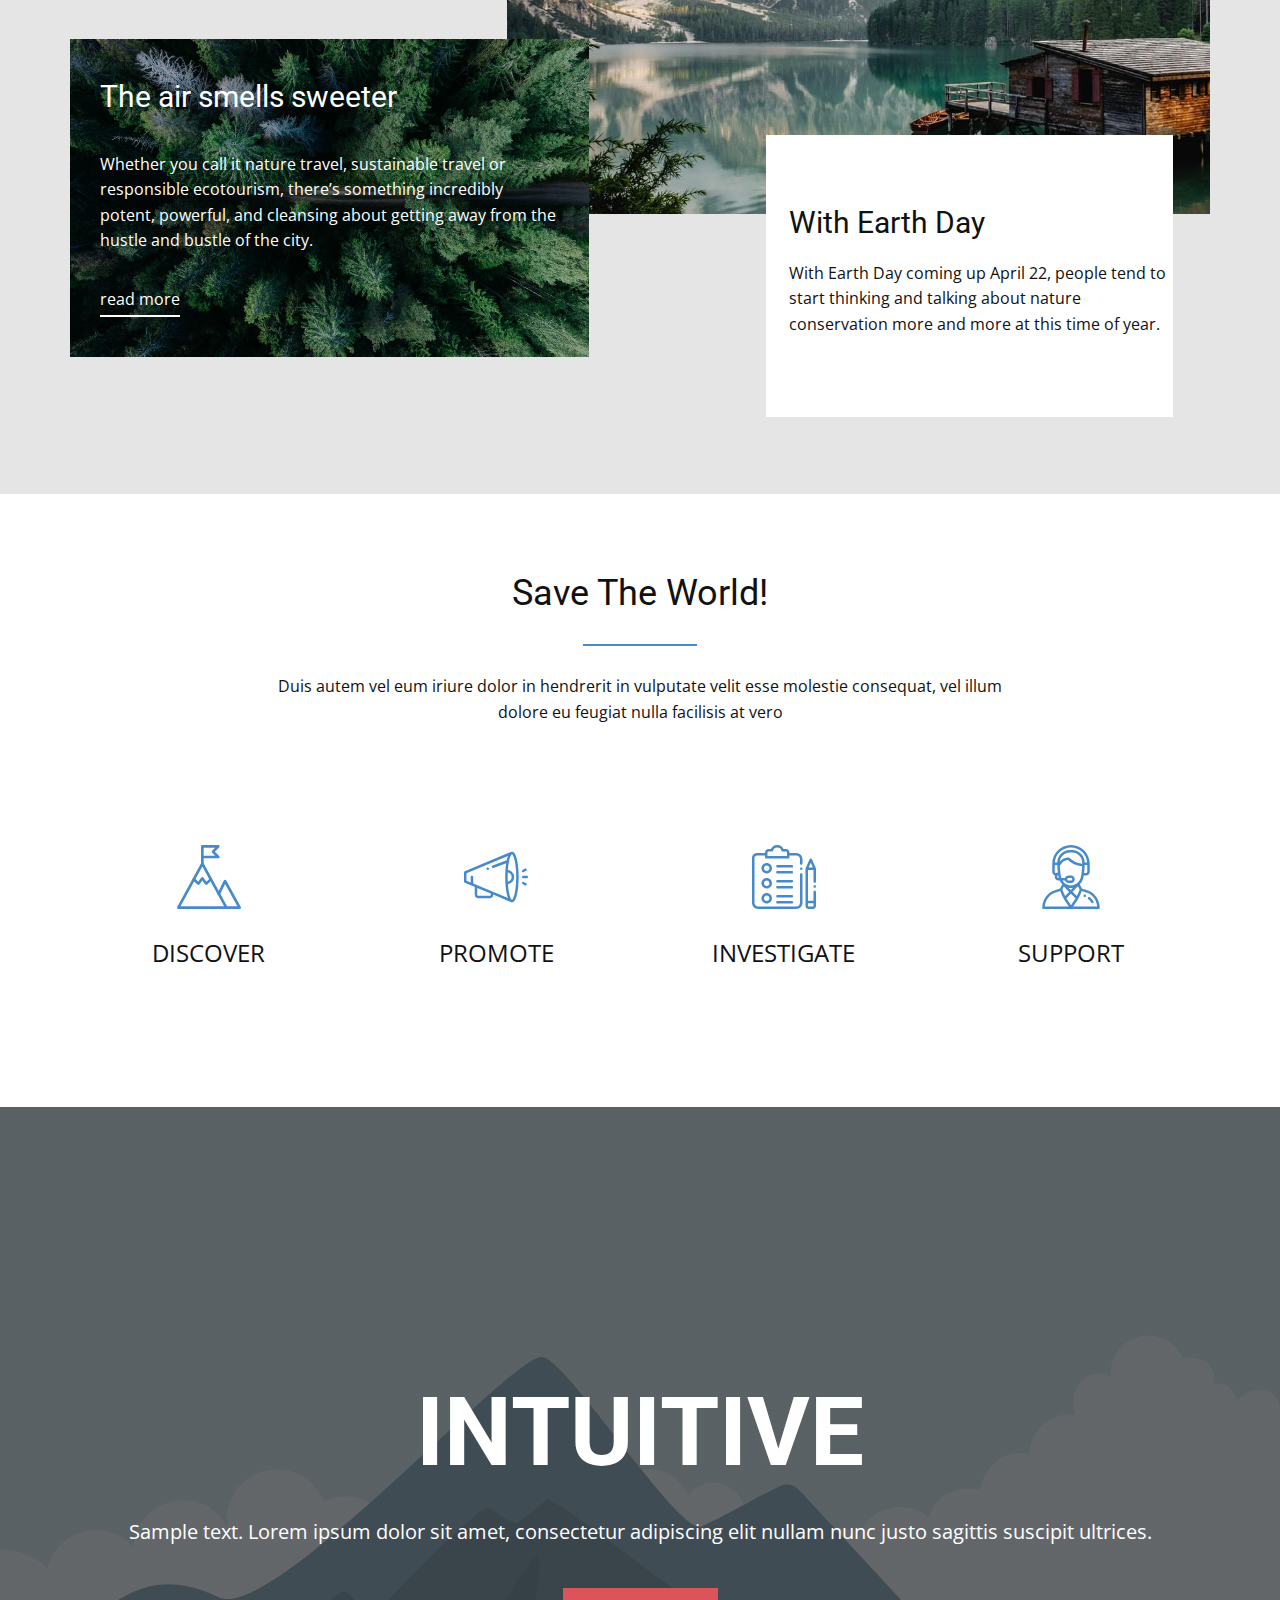
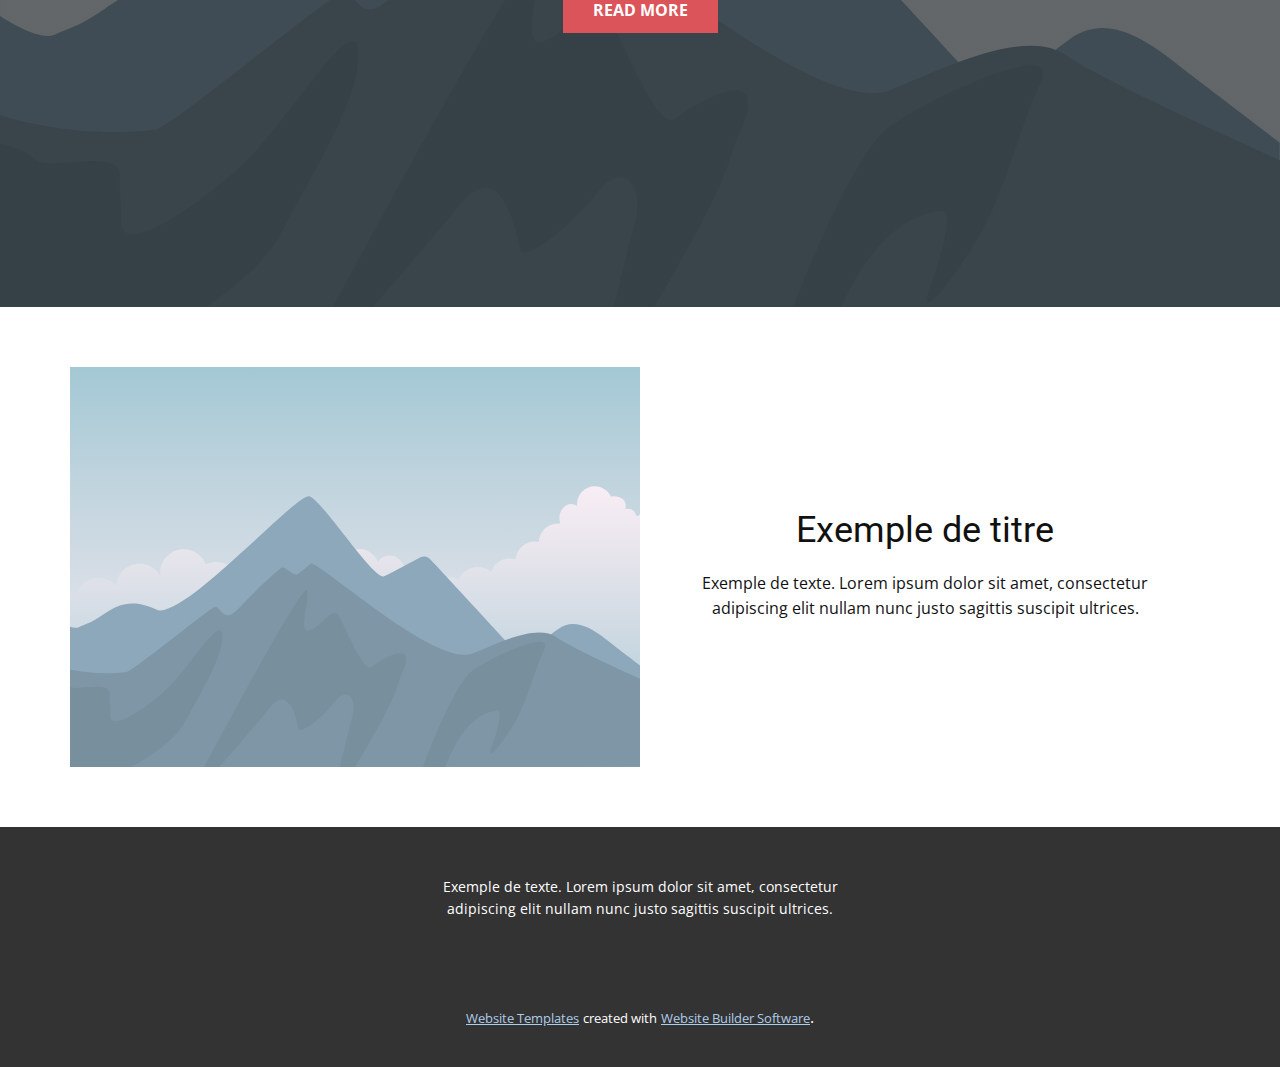
<file: views/Frontoffice/Accueil.html>
<!DOCTYPE html>
<html style="font-size: 16px;">
  <head>
    <meta name="viewport" content="width=device-width, initial-scale=1.0">
    <meta charset="utf-8">
    <meta name="keywords" content="The beauty of nature, the sky, the mountain, the tree..., Unseen beauty, 9 Things You Can Do to Save the Environment, 1, 2, 3, 4, 5, 6, Current projects, Save The World!, Save The World!, INTUITIVE">
    <meta name="description" content="">
    <meta name="page_type" content="np-template-header-footer-from-plugin">
    <title>Accueil</title>
    <link rel="stylesheet" href="nicepage.css" media="screen">
<link rel="stylesheet" href="Accueil.css" media="screen">
    <script class="u-script" type="text/javascript" src="jquery.js" defer=""></script>
    <script class="u-script" type="text/javascript" src="nicepage.js" defer=""></script>
    <meta name="generator" content="Nicepage 3.29.1, nicepage.com">
    <link id="u-theme-google-font" rel="stylesheet" href="https://fonts.googleapis.com/css?family=Roboto:100,100i,300,300i,400,400i,500,500i,700,700i,900,900i|Open+Sans:300,300i,400,400i,600,600i,700,700i,800,800i">
    
    
    
    
    
    
    
    
    
    
    
    <script type="application/ld+json">{
		"@context": "http://schema.org",
		"@type": "Organization",
		"name": "",
		"logo": "images/LogoWeb1.png",
		"sameAs": []
}</script>
    <meta name="theme-color" content="#478ac9">
    <meta property="og:title" content="Accueil">
    <meta property="og:type" content="website">
  </head>
  <body class="u-body u-overlap"><header class="u-align-center-sm u-align-center-xs u-clearfix u-header u-header" id="sec-e4db"><div class="u-clearfix u-sheet u-sheet-1">
        <a href="https://nicepage.com" class="u-image u-logo u-image-1" data-image-width="830" data-image-height="439">
          <img src="images/LogoWeb1.png" class="u-logo-image u-logo-image-1">
        </a>
        <div class="u-social-icons u-spacing-10 u-social-icons-1">
          <a class="u-social-url" title="facebook" target="_blank" href=""><span class="u-icon u-social-facebook u-social-icon u-icon-1"><svg class="u-svg-link" preserveAspectRatio="xMidYMin slice" viewBox="0 0 112 112" style=""><use xmlns:xlink="http://www.w3.org/1999/xlink" xlink:href="#svg-2d3f"></use></svg><svg class="u-svg-content" viewBox="0 0 112 112" x="0" y="0" id="svg-2d3f"><circle fill="currentColor" cx="56.1" cy="56.1" r="55"></circle><path fill="#FFFFFF" d="M73.5,31.6h-9.1c-1.4,0-3.6,0.8-3.6,3.9v8.5h12.6L72,58.3H60.8v40.8H43.9V58.3h-8V43.9h8v-9.2
            c0-6.7,3.1-17,17-17h12.5v13.9H73.5z"></path></svg></span>
          </a>
          <a class="u-social-url" title="twitter" target="_blank" href=""><span class="u-icon u-social-icon u-social-twitter u-icon-2"><svg class="u-svg-link" preserveAspectRatio="xMidYMin slice" viewBox="0 0 112 112" style=""><use xmlns:xlink="http://www.w3.org/1999/xlink" xlink:href="#svg-488d"></use></svg><svg class="u-svg-content" viewBox="0 0 112 112" x="0" y="0" id="svg-488d"><circle fill="currentColor" class="st0" cx="56.1" cy="56.1" r="55"></circle><path fill="#FFFFFF" d="M83.8,47.3c0,0.6,0,1.2,0,1.7c0,17.7-13.5,38.2-38.2,38.2C38,87.2,31,85,25,81.2c1,0.1,2.1,0.2,3.2,0.2
            c6.3,0,12.1-2.1,16.7-5.7c-5.9-0.1-10.8-4-12.5-9.3c0.8,0.2,1.7,0.2,2.5,0.2c1.2,0,2.4-0.2,3.5-0.5c-6.1-1.2-10.8-6.7-10.8-13.1
            c0-0.1,0-0.1,0-0.2c1.8,1,3.9,1.6,6.1,1.7c-3.6-2.4-6-6.5-6-11.2c0-2.5,0.7-4.8,1.8-6.7c6.6,8.1,16.5,13.5,27.6,14
            c-0.2-1-0.3-2-0.3-3.1c0-7.4,6-13.4,13.4-13.4c3.9,0,7.3,1.6,9.8,4.2c3.1-0.6,5.9-1.7,8.5-3.3c-1,3.1-3.1,5.8-5.9,7.4
            c2.7-0.3,5.3-1,7.7-2.1C88.7,43,86.4,45.4,83.8,47.3z"></path></svg></span>
          </a>
          <a class="u-social-url" title="instagram" target="_blank" href=""><span class="u-icon u-social-icon u-social-instagram u-icon-3"><svg class="u-svg-link" preserveAspectRatio="xMidYMin slice" viewBox="0 0 112 112" style=""><use xmlns:xlink="http://www.w3.org/1999/xlink" xlink:href="#svg-3fa1"></use></svg><svg class="u-svg-content" viewBox="0 0 112 112" x="0" y="0" id="svg-3fa1"><circle fill="currentColor" cx="56.1" cy="56.1" r="55"></circle><path fill="#FFFFFF" d="M55.9,38.2c-9.9,0-17.9,8-17.9,17.9C38,66,46,74,55.9,74c9.9,0,17.9-8,17.9-17.9C73.8,46.2,65.8,38.2,55.9,38.2
            z M55.9,66.4c-5.7,0-10.3-4.6-10.3-10.3c-0.1-5.7,4.6-10.3,10.3-10.3c5.7,0,10.3,4.6,10.3,10.3C66.2,61.8,61.6,66.4,55.9,66.4z"></path><path fill="#FFFFFF" d="M74.3,33.5c-2.3,0-4.2,1.9-4.2,4.2s1.9,4.2,4.2,4.2s4.2-1.9,4.2-4.2S76.6,33.5,74.3,33.5z"></path><path fill="#FFFFFF" d="M73.1,21.3H38.6c-9.7,0-17.5,7.9-17.5,17.5v34.5c0,9.7,7.9,17.6,17.5,17.6h34.5c9.7,0,17.5-7.9,17.5-17.5V38.8
            C90.6,29.1,82.7,21.3,73.1,21.3z M83,73.3c0,5.5-4.5,9.9-9.9,9.9H38.6c-5.5,0-9.9-4.5-9.9-9.9V38.8c0-5.5,4.5-9.9,9.9-9.9h34.5
            c5.5,0,9.9,4.5,9.9,9.9V73.3z"></path></svg></span>
          </a>
        </div>
        <nav class="u-align-left u-menu u-menu-dropdown u-offcanvas u-menu-1">
          <div class="menu-collapse" style="font-size: 1rem; letter-spacing: 0px; font-weight: 700;">
            <a class="u-button-style u-custom-border u-custom-border-color u-custom-left-right-menu-spacing u-custom-text-active-color u-custom-text-color u-custom-text-hover-color u-custom-top-bottom-menu-spacing u-nav-link" href="#">
              <svg class="u-svg-link" preserveAspectRatio="xMidYMin slice" viewBox="0 0 302 302" style=""><use xmlns:xlink="http://www.w3.org/1999/xlink" xlink:href="#svg-8a8f"></use></svg>
              <svg xmlns="http://www.w3.org/2000/svg" xmlns:xlink="http://www.w3.org/1999/xlink" version="1.1" id="svg-8a8f" x="0px" y="0px" viewBox="0 0 302 302" style="enable-background:new 0 0 302 302;" xml:space="preserve" class="u-svg-content"><g><rect y="36" width="302" height="30"></rect><rect y="236" width="302" height="30"></rect><rect y="136" width="302" height="30"></rect>
</g><g></g><g></g><g></g><g></g><g></g><g></g><g></g><g></g><g></g><g></g><g></g><g></g><g></g><g></g><g></g></svg>
            </a>
          </div>
          <div class="u-custom-menu u-nav-container">
            <ul class="u-nav u-spacing-20 u-unstyled u-nav-1"><li class="u-nav-item"><a class="u-border-2 u-border-active-palette-1-base u-border-grey-75 u-border-hover-palette-1-base u-button-style u-nav-link u-text-active-white u-text-body-alt-color u-text-hover-palette-2-base" href="Accueil.html" style="padding: 10px;">Accueil</a>
</li><li class="u-nav-item"><a class="u-border-2 u-border-active-palette-1-base u-border-grey-75 u-border-hover-palette-1-base u-button-style u-nav-link u-text-active-white u-text-body-alt-color u-text-hover-palette-2-base" style="padding: 10px;">Espace Membre</a>
</li><li class="u-nav-item"><a class="u-border-2 u-border-active-palette-1-base u-border-grey-75 u-border-hover-palette-1-base u-button-style u-nav-link u-text-active-white u-text-body-alt-color u-text-hover-palette-2-base" style="padding: 10px;">S'inscrire</a>
</li><li class="u-nav-item"><a class="u-border-2 u-border-active-palette-1-base u-border-grey-75 u-border-hover-palette-1-base u-button-style u-nav-link u-text-active-white u-text-body-alt-color u-text-hover-palette-2-base" href="About.html" style="padding: 10px;">About</a>
</li><li class="u-nav-item"><a class="u-border-2 u-border-active-palette-1-base u-border-grey-75 u-border-hover-palette-1-base u-button-style u-nav-link u-text-active-white u-text-body-alt-color u-text-hover-palette-2-base" href="Contact.html" style="padding: 10px;">Contact</a>
</li></ul>
          </div>
          <div class="u-custom-menu u-nav-container-collapse">
            <div class="u-align-center u-black u-container-style u-inner-container-layout u-opacity u-opacity-95 u-sidenav">
              <div class="u-inner-container-layout u-sidenav-overflow">
                <div class="u-menu-close"></div>
                <ul class="u-align-center u-nav u-popupmenu-items u-unstyled u-nav-2"><li class="u-nav-item"><a class="u-button-style u-nav-link" href="Accueil.html" style="padding: 18px 4px;">Accueil</a>
</li><li class="u-nav-item"><a class="u-button-style u-nav-link" style="padding: 18px 4px;">Espace Membre</a>
</li><li class="u-nav-item"><a class="u-button-style u-nav-link" style="padding: 18px 4px;">S'inscrire</a>
</li><li class="u-nav-item"><a class="u-button-style u-nav-link" href="About.html" style="padding: 18px 4px;">About</a>
</li><li class="u-nav-item"><a class="u-button-style u-nav-link" href="Contact.html" style="padding: 18px 4px;">Contact</a>
</li></ul>
              </div>
            </div>
            <div class="u-black u-menu-overlay u-opacity u-opacity-70"></div>
          </div>
        </nav>
      </div></header>
    <section class="u-clearfix u-image u-shading u-section-1" id="carousel_fe3e">
      <div class="u-clearfix u-sheet u-sheet-1">
        <div class="u-container-style u-expanded-width-sm u-expanded-width-xs u-group u-opacity u-opacity-15 u-palette-1-base u-group-1">
          <div class="u-container-layout u-container-layout-1">
            <div class="u-border-3 u-border-white u-shape u-shape-bottom u-shape-left u-shape-1"></div>
            <h1 class="u-align-center u-text u-text-body-alt-color u-title u-text-1">Soyons le changement</h1>
            <a href="https://nicepage.com/c/about-us-html-templates" class="u-border-1 u-border-palette-1-base u-btn u-button-style u-palette-1-base u-btn-1">Consulter</a>
            <div class="u-border-3 u-border-white u-shape u-shape-right u-shape-top u-shape-2"></div>
          </div>
        </div>
      </div>
    </section>
    <section class="u-clearfix u-section-2" id="carousel_c750">
      <div class="u-clearfix u-sheet u-sheet-1">
        <img src="images/unnamed.jpg" alt="" class="u-align-left u-expanded-width-xs u-image u-left-0 u-image-1" data-image-width="512" data-image-height="311">
        <img src="images/unnamed1.jpg" alt="" class="u-align-left u-image u-right-0 u-image-2" data-image-width="512" data-image-height="311">
        <div class="u-align-left u-container-style u-expanded-width-sm u-expanded-width-xs u-group u-right-0 u-group-1">
          <div class="u-container-layout u-container-layout-1">
            <h2 class="u-text u-text-1"><b>Les incendies</b>&nbsp;de forêt de <span style="font-weight: 700;">Jendouba</span>
            </h2>
            <div class="u-border-3 u-border-palette-1-base u-line u-line-horizontal u-line-1"></div>
            <p class="u-text u-text-2"><b>Les incendies</b>&nbsp;de forêt qui ont éclaté depuis lundi dans les gouvernorats de Bizerte et de Jendouba, au nord de la&nbsp;<b>Tunisie</b>, ont ravagé environ 450 hectares (un hectare équivaut à 10 000 mètres carrés)&nbsp;
            </p>
          </div>
        </div>
        <div class="u-container-style u-expanded-width-xs u-group u-group-2">
          <div class="u-container-layout u-container-layout-2"><span class="u-icon u-icon-circle u-text-grey-10 u-icon-1"><svg class="u-svg-link" preserveAspectRatio="xMidYMin slice" viewBox="0 0 95.333 95.332" style="undefined"><use xmlns:xlink="http://www.w3.org/1999/xlink" xlink:href="#svg-dd14"></use></svg><svg xmlns="http://www.w3.org/2000/svg" xmlns:xlink="http://www.w3.org/1999/xlink" version="1.1" id="svg-dd14" x="0px" y="0px" viewBox="0 0 95.333 95.332" style="enable-background:new 0 0 95.333 95.332;" xml:space="preserve" class="u-svg-content"><g><g><path d="M30.512,43.939c-2.348-0.676-4.696-1.019-6.98-1.019c-3.527,0-6.47,0.806-8.752,1.793    c2.2-8.054,7.485-21.951,18.013-23.516c0.975-0.145,1.774-0.85,2.04-1.799l2.301-8.23c0.194-0.696,0.079-1.441-0.318-2.045    s-1.035-1.007-1.75-1.105c-0.777-0.106-1.569-0.16-2.354-0.16c-12.637,0-25.152,13.19-30.433,32.076    c-3.1,11.08-4.009,27.738,3.627,38.223c4.273,5.867,10.507,9,18.529,9.313c0.033,0.001,0.065,0.002,0.098,0.002    c9.898,0,18.675-6.666,21.345-16.209c1.595-5.705,0.874-11.688-2.032-16.851C40.971,49.307,36.236,45.586,30.512,43.939z"></path><path d="M92.471,54.413c-2.875-5.106-7.61-8.827-13.334-10.474c-2.348-0.676-4.696-1.019-6.979-1.019    c-3.527,0-6.471,0.806-8.753,1.793c2.2-8.054,7.485-21.951,18.014-23.516c0.975-0.145,1.773-0.85,2.04-1.799l2.301-8.23    c0.194-0.696,0.079-1.441-0.318-2.045c-0.396-0.604-1.034-1.007-1.75-1.105c-0.776-0.106-1.568-0.16-2.354-0.16    c-12.637,0-25.152,13.19-30.434,32.076c-3.099,11.08-4.008,27.738,3.629,38.225c4.272,5.866,10.507,9,18.528,9.312    c0.033,0.001,0.065,0.002,0.099,0.002c9.897,0,18.675-6.666,21.345-16.209C96.098,65.559,95.376,59.575,92.471,54.413z"></path>
</g>
</g><g></g><g></g><g></g><g></g><g></g><g></g><g></g><g></g><g></g><g></g><g></g><g></g><g></g><g></g><g></g></svg></span>
            <h4 class="u-text u-text-3">Une compagne de <span style="font-weight: 700;">dons</span> est ouverte
            </h4>
          </div>
        </div>
        <div class="u-align-left u-container-style u-expanded-width-xs u-grey-5 u-group u-group-3">
          <div class="u-container-layout u-valign-middle-lg u-container-layout-3">
            <h2 class="u-text u-text-4">Unseen beauty</h2>
            <div class="u-border-3 u-border-palette-1-base u-line u-line-horizontal u-line-2"></div>
            <p class="u-text u-text-5">My work explores and reveals the invisible, inviting the viewer to look beyond the seen to appreciate the beauty and mystery of the unseen. </p>
          </div>
        </div>
        <a href="https://nicepage.com/c/about-us-html-templates" class="u-border-1 u-border-palette-1-base u-btn u-button-style u-palette-1-base u-btn-1">Consulter</a>
      </div>
    </section>
    <section class="u-clearfix u-section-3" id="carousel_73c5">
      <div class="u-clearfix u-sheet u-sheet-1">
        <div class="u-grey-10 u-shape u-shape-rectangle u-shape-1"></div>
        <div class="u-align-left u-container-style u-expanded-width-md u-expanded-width-sm u-expanded-width-xs u-group u-group-1">
          <div class="u-container-layout u-valign-middle-md u-valign-middle-sm u-valign-middle-xs u-container-layout-1">
            <h2 class="u-text u-text-1">9 Things You Can Do to Save the Environment</h2>
            <div class="u-border-3 u-border-palette-1-base u-line u-line-horizontal u-line-1"></div>
            <p class="u-text u-text-2">By no means am I suggesting that I am the next superhero of the environment (although that would make for an excellent Halloween costume). However, I like to believe that many of us, when equipped with information, will do the right
                        thing. Here are the top 9 things you can do to save the planet, with or without a green cape:</p>
          </div>
        </div>
        <img src="images/a15400169df3dbcae7cd48146ac9e44f.jpeg" alt="" class="u-align-left u-image u-image-1">
        <img src="images/115d4b154eff1a090090ad554ea4a1eb.jpeg" alt="" class="u-align-left u-image u-left-0 u-image-2">
      </div>
    </section>
    <section class="u-clearfix u-image u-section-4" id="carousel_769c">
      <div class="u-clearfix u-sheet u-valign-middle u-sheet-1">
        <div class="u-expanded-width u-list u-list-1">
          <div class="u-repeater u-repeater-1">
            <div class="u-align-left u-container-style u-list-item u-opacity u-opacity-60 u-repeater-item u-white u-list-item-1">
              <div class="u-container-layout u-similar-container u-container-layout-1">
                <h2 class="u-text u-text-palette-2-base u-text-1">1</h2>
                <h3 class="u-text u-text-2">Change your driving habits</h3>
                <p class="u-text u-text-3">We don’t all have the luxury of walking everywhere, but vehicles are the biggest compromise to our air. Those tailpipes are at street level</p>
                <a href="https://nicepage.studio" class="u-active-none u-border-2 u-border-active-black u-border-hover-black u-border-palette-2-base u-btn u-button-style u-hover-none u-text-body-color u-text-hover-palette-2-base u-btn-1">more</a>
              </div>
            </div>
            <div class="u-align-left u-container-style u-list-item u-opacity u-opacity-60 u-repeater-item u-white u-list-item-2">
              <div class="u-container-layout u-similar-container u-container-layout-2">
                <h2 class="u-text u-text-palette-2-base u-text-4">2</h2>
                <h3 class="u-text u-text-5">Notice how you use water</h3>
                <p class="u-text u-text-6">We have a lot of water in Canada, but we also use a lot of water, and 65% of what we use is in the bathroom. Have shorter showers.</p>
                <a href="https://nicepage.com" class="u-active-none u-border-2 u-border-active-black u-border-hover-black u-border-palette-2-base u-btn u-button-style u-hover-none u-text-body-color u-text-hover-palette-2-base u-btn-2">more</a>
              </div>
            </div>
            <div class="u-align-left u-container-style u-list-item u-opacity u-opacity-60 u-repeater-item u-white u-list-item-3">
              <div class="u-container-layout u-similar-container u-container-layout-3">
                <h2 class="u-text u-text-palette-2-base u-text-7">3</h2>
                <h3 class="u-text u-text-8">Reduce paper in your life.</h3>
                <p class="u-text u-text-9">Do you know that 40% of the world’s commercially cut timber is used for paper? This endangers natural habitats and uses a ton of water.</p>
                <a href="https://nicepage.com/k/competition-website-templates" class="u-active-none u-border-2 u-border-active-black u-border-hover-black u-border-palette-2-base u-btn u-button-style u-hover-none u-text-body-color u-text-hover-palette-2-base u-btn-3">more</a>
              </div>
            </div>
            <div class="u-align-left u-container-style u-list-item u-opacity u-opacity-60 u-repeater-item u-white u-list-item-4">
              <div class="u-container-layout u-similar-container u-container-layout-4">
                <h2 class="u-text u-text-palette-2-base u-text-10">4</h2>
                <h3 class="u-text u-text-11">Use a refillable water bottle</h3>
                <p class="u-text u-text-12">Bottled water and throw away packaging is wasteful. Landfills are overfilling with water bottles alone. It is also estimated that 3 litres</p>
                <a href="https://nicepage.com/html-website-builder" class="u-active-none u-border-2 u-border-active-black u-border-hover-black u-border-palette-2-base u-btn u-button-style u-hover-none u-text-body-color u-text-hover-palette-2-base u-btn-4">more</a>
              </div>
            </div>
            <div class="u-align-left u-container-style u-list-item u-opacity u-opacity-60 u-repeater-item u-white u-list-item-5">
              <div class="u-container-layout u-similar-container u-container-layout-5">
                <h2 class="u-text u-text-palette-2-base u-text-13">5</h2>
                <h3 class="u-text u-text-14">Borrow or fix rather than buy</h3>
                <p class="u-text u-text-15">Buying throwaway fashion is detrimental for the environment – 1 kg of fabric generates 23 kg of greenhouse gases! Start thinking about</p>
                <a href="https://nicepage.com/c/tabs-website-templates" class="u-active-none u-border-2 u-border-active-black u-border-hover-black u-border-palette-2-base u-btn u-button-style u-hover-none u-text-body-color u-text-hover-palette-2-base u-btn-5">more</a>
              </div>
            </div>
            <div class="u-align-left u-container-style u-list-item u-opacity u-opacity-60 u-repeater-item u-white u-list-item-6">
              <div class="u-container-layout u-similar-container u-container-layout-6">
                <h2 class="u-text u-text-palette-2-base u-text-16">6</h2>
                <h3 class="u-text u-text-17">Stop eating So Many meat</h3>
                <p class="u-text u-text-18">The Environmental Working Group found that red meat is responsible for 10 to 40 times as many greenhouse emissions as common vegetables</p>
                <a href="https://nicepage.dev" class="u-active-none u-border-2 u-border-active-black u-border-hover-black u-border-palette-2-base u-btn u-button-style u-hover-none u-text-body-color u-text-hover-palette-2-base u-btn-6">more</a>
              </div>
            </div>
          </div>
        </div>
      </div>
    </section>
    <section class="u-clearfix u-section-5" id="carousel_57be">
      <div class="u-clearfix u-sheet u-sheet-1">
        <div class="u-align-center-lg u-align-center-md u-align-center-xl u-align-center-xs u-container-style u-expanded-width-md u-expanded-width-sm u-expanded-width-xs u-group u-group-1">
          <div class="u-container-layout u-valign-middle u-container-layout-1">
            <h2 class="u-align-center-sm u-text u-text-1">Current projects</h2>
            <div class="u-border-2 u-border-palette-1-base u-line u-line-horizontal u-line-1"></div>
            <p class="u-align-center-sm u-text u-text-2">Implementing phosphorus management best practices (such as replacing chemical fertilizers with compost, properly disposing of pet waste</p>
          </div>
        </div>
        <div class="u-clearfix u-expanded-width u-gutter-30 u-layout-wrap u-layout-wrap-1">
          <div class="u-layout">
            <div class="u-layout-row">
              <div class="u-align-left u-container-style u-image u-layout-cell u-left-cell u-size-15 u-size-30-md u-image-1">
                <div class="u-container-layout" src="">
                  <div class="u-align-center u-container-style u-group u-white u-group-2">
                    <div class="u-container-layout u-valign-middle u-container-layout-3">
                      <h5 class="u-custom-font u-text u-text-font u-text-3">Eco-Landscaping</h5>
                    </div>
                  </div>
                </div>
              </div>
              <div class="u-align-left u-container-style u-image u-layout-cell u-size-15 u-size-30-md u-image-2">
                <div class="u-container-layout" src="">
                  <div class="u-align-center u-container-style u-group u-white u-group-3">
                    <div class="u-container-layout u-valign-middle u-container-layout-5">
                      <h5 class="u-custom-font u-text u-text-font u-text-4">Forest Cleanup</h5>
                    </div>
                  </div>
                </div>
              </div>
              <div class="u-align-left u-container-style u-image u-layout-cell u-size-15 u-size-30-md u-image-3">
                <div class="u-container-layout" src="">
                  <div class="u-align-center u-container-style u-group u-white u-group-4">
                    <div class="u-container-layout u-valign-middle u-container-layout-7">
                      <h5 class="u-custom-font u-text u-text-font u-text-5">National Parks</h5>
                    </div>
                  </div>
                </div>
              </div>
              <div class="u-align-left u-container-style u-image u-layout-cell u-right-cell u-size-15 u-size-30-md u-image-4">
                <div class="u-container-layout" src="">
                  <div class="u-align-center u-container-style u-group u-white u-group-5">
                    <div class="u-container-layout u-valign-middle u-container-layout-9">
                      <h5 class="u-custom-font u-text u-text-font u-text-6">Clean Waters</h5>
                    </div>
                  </div>
                </div>
              </div>
            </div>
          </div>
        </div>
        <a href="https://nicepage.com/k/interactive-website-templates" class="u-border-1 u-border-grey-dark-1 u-btn u-button-style u-btn-1">become a Volunteer</a>
      </div>
    </section>
    <section class="u-clearfix u-image u-section-6" id="carousel_ff9f">
      <div class="u-clearfix u-sheet u-sheet-1">
        <div class="u-align-center-lg u-align-center-md u-align-center-sm u-align-center-xl u-container-style u-expanded-width-md u-expanded-width-sm u-expanded-width-xs u-group u-group-1">
          <div class="u-container-layout u-valign-middle u-container-layout-1">
            <h2 class="u-align-center-xs u-text u-text-1">Save The World!</h2>
            <div class="u-border-2 u-border-palette-1-base u-line u-line-horizontal u-line-1"></div>
            <p class="u-align-center-xs u-text u-text-2">Duis autem vel eum iriure dolor in hendrerit in vulputate velit esse molestie consequat, vel illum dolore eu feugiat nulla facilisis at vero</p>
          </div>
        </div>
      </div>
    </section>
    <section class="u-clearfix u-grey-10 u-section-7" id="carousel_f6a7">
      <div class="u-clearfix u-sheet u-sheet-1">
        <img src="images/2208a3f49c048f2e07e04989c582f6bf.jpeg" alt="" class="u-expanded-width-sm u-expanded-width-xs u-image u-image-default u-image-1">
        <div class="u-align-left u-container-style u-expanded-width-xs u-group u-white u-group-1">
          <div class="u-container-layout u-valign-middle-lg u-valign-middle-md u-valign-middle-sm u-valign-middle-xs u-container-layout-1">
            <h3 class="u-text u-text-1">With Earth Day</h3>
            <p class="u-text u-text-2">With Earth Day coming up April 22, people tend to start thinking and talking about nature conservation more and more at this time of year.</p>
          </div>
        </div>
        <div class="u-align-left u-container-style u-expanded-width-sm u-expanded-width-xs u-group u-image u-shading u-image-2">
          <div class="u-container-layout u-valign-middle-lg u-valign-middle-sm u-valign-middle-xl u-valign-middle-xs u-container-layout-2" src="">
            <h3 class="u-text u-text-3">The air smells sweeter</h3>
            <p class="u-align-left-lg u-align-left-md u-align-left-sm u-text u-text-4">Whether you call it nature travel, sustainable travel or responsible ecotourism, there’s something incredibly potent, powerful, and cleansing about getting away from the hustle and bustle of the city.&nbsp;</p>
            <a href="https://nicepage.com/c/contacts-website-templates" class="u-border-2 u-border-white u-link u-text-body-alt-color u-link-1">read more</a>
          </div>
        </div>
        <div class="u-align-left u-container-style u-expanded-width-sm u-expanded-width-xs u-group u-group-3">
          <div class="u-container-layout u-valign-middle u-container-layout-3">
            <h3 class="u-text u-text-5">"Though We Travel The World Over To Find The Beautiful, We Must Carry It With Us, Or We Find It Not."</h3>
            <p class="u-text u-text-6">– Ralph Waldo Emerson</p>
          </div>
        </div>
      </div>
    </section>
    <section class="u-align-center u-clearfix u-white u-section-8" id="carousel_5bc1">
      <h2 class="u-text u-text-body-color u-text-1">Save The World!</h2>
      <div class="u-border-2 u-border-palette-1-base u-line u-line-horizontal u-line-1"></div>
      <p class="u-text u-text-body-color u-text-2">Duis autem vel eum iriure dolor in hendrerit in vulputate velit esse molestie consequat, vel illum dolore eu feugiat nulla facilisis at vero</p>
      <div class="u-list u-list-1">
        <div class="u-repeater u-repeater-1">
          <div class="u-align-center u-container-style u-list-item u-repeater-item u-white u-list-item-1">
            <div class="u-container-layout u-similar-container u-valign-middle u-container-layout-1"><span class="u-icon u-icon-circle u-text-palette-1-base u-icon-1"><svg class="u-svg-link" preserveAspectRatio="xMidYMin slice" viewBox="0 0 24 24" style=""><use xmlns:xlink="http://www.w3.org/1999/xlink" xlink:href="#svg-6100"></use></svg><svg xmlns="http://www.w3.org/2000/svg" xmlns:xlink="http://www.w3.org/1999/xlink" version="1.1" xml:space="preserve" class="u-svg-content" viewBox="0 0 24 24" id="svg-6100"><path d="m18.5 24h-18c-.176 0-.34-.093-.43-.245-.09-.152-.093-.34-.009-.495l9-16.5c.175-.321.703-.321.878 0l9 16.5c.084.155.081.343-.009.495s-.254.245-.43.245zm-17.158-1h16.315l-8.157-14.956z"></path><path d="m23.5 24h-5c-.276 0-.5-.224-.5-.5s.224-.5.5-.5h4.154l-4.625-8.41-1.906 3.944c-.12.248-.417.353-.668.232-.249-.12-.353-.419-.232-.668l2.328-4.816c.082-.168.25-.277.437-.282.188.009.361.095.451.259l5.5 10c.085.155.083.343-.008.495-.091.153-.254.246-.431.246z"></path><path d="m9.5 7.5c-.276 0-.5-.224-.5-.5v-6.5c0-.276.224-.5.5-.5h6c.202 0 .385.122.462.309.078.187.035.402-.108.545l-1.647 1.646 1.646 1.646c.143.143.186.358.108.545-.076.187-.259.309-.461.309h-5.5v2c0 .276-.224.5-.5.5zm.5-3.5h4.293l-1.146-1.146c-.195-.195-.195-.512 0-.707l1.146-1.147h-4.293z"></path><path d="m11 15c-.012 0-.023 0-.036-.001-.145-.01-.277-.083-.364-.199l-1.1-1.466-1.1 1.466c-.087.116-.22.188-.364.199-.151.012-.287-.042-.389-.145l-1.68-1.68c-.195-.195-.195-.512 0-.707s.512-.195.707 0l1.272 1.272 1.154-1.539c.188-.252.611-.252.8 0l1.154 1.539 1.272-1.272c.195-.195.512-.195.707 0s.195.512 0 .707l-1.68 1.68c-.094.094-.221.146-.353.146z"></path></svg>
            
            
          </span>
              <h3 class="u-custom-font u-text u-text-font u-text-3">discover</h3>
            </div>
          </div>
          <div class="u-align-center u-container-style u-list-item u-repeater-item u-white u-list-item-2">
            <div class="u-container-layout u-similar-container u-valign-middle u-container-layout-2"><span class="u-icon u-icon-circle u-text-palette-1-base u-icon-2"><svg class="u-svg-link" preserveAspectRatio="xMidYMin slice" viewBox="0 0 512 512" style=""><use xmlns:xlink="http://www.w3.org/1999/xlink" xlink:href="#svg-065c"></use></svg><svg xmlns="http://www.w3.org/2000/svg" xmlns:xlink="http://www.w3.org/1999/xlink" version="1.1" xml:space="preserve" class="u-svg-content" viewBox="0 0 512 512" x="0px" y="0px" id="svg-065c" style="enable-background:new 0 0 512 512;"><g><g><path d="M502.001,246.001h-28.038c-5.522,0-9.999,4.477-9.999,9.999c0,5.523,4.478,9.999,9.999,9.999h28.038    c5.522,0,9.999-4.477,9.999-9.999C512,250.478,507.523,246.001,502.001,246.001z"></path>
</g>
</g><g><g><path d="M500.981,192.611c-2.762-4.783-8.875-6.421-13.659-3.66l-18.359,10.599c-4.783,2.761-6.422,8.876-3.66,13.659    c1.852,3.209,5.213,5.002,8.669,5.002c1.696,0,3.416-0.432,4.99-1.341l18.359-10.6    C502.104,203.509,503.743,197.394,500.981,192.611z"></path>
</g>
</g><g><g><path d="M497.321,305.73l-18.359-10.6c-4.784-2.762-10.897-1.123-13.659,3.66c-2.762,4.783-1.123,10.898,3.66,13.659l18.359,10.6    c1.575,0.909,3.294,1.341,4.99,1.341c3.456,0,6.816-1.793,8.669-5.001C503.743,314.606,502.105,308.491,497.321,305.73z"></path>
</g>
</g><g><g><path d="M424.327,118.013c-9.869-43.064-23.233-63.997-40.857-63.997c-3.391,0-6.621,0.783-9.702,2.341L6.128,210.772    C2.415,212.33,0,215.963,0,219.99v71.994c0,4.026,2.415,7.659,6.127,9.219l53.931,22.656c0.032,0.014,0.065,0.027,0.097,0.041    l25.839,10.853v62.735c0,15.714,12.784,28.498,28.498,28.498h90.993c15.714,0,28.498-12.784,28.498-28.498v-0.567l139.8,58.728    c3.077,1.553,6.303,2.334,9.688,2.334c17.624,0,30.988-20.933,40.857-63.997c8.473-36.972,13.139-85.976,13.139-137.987    C437.466,203.989,432.8,154.985,424.327,118.013z M213.983,397.489c0,4.687-3.813,8.499-8.499,8.499h-90.993    c-4.687,0-8.499-3.813-8.499-8.499v-54.334l107.992,45.366V397.489z M73.994,308.022v-52.181c0-5.523-4.478-9.999-9.999-9.999    c-5.522,0-9.999,4.477-9.999,9.999v43.78l-33.997-14.282v-58.703L351.619,87.35c-3.28,8.548-6.276,18.756-9.005,30.663    c-0.31,1.35-0.612,2.722-0.912,4.104L228.325,164.79c-5.169,1.945-7.781,7.712-5.837,12.88c1.509,4.009,5.316,6.479,9.36,6.479    c1.17,0,2.36-0.208,3.521-0.644l102.052-38.411c-5.165,32.412-7.946,70.76-7.946,110.905c0,52.011,4.666,101.015,13.139,137.987    c2.729,11.906,5.727,22.112,9.005,30.661L73.994,308.022z M350.286,219.172c17.68,3.011,31.185,18.431,31.185,36.955    c0,18.521-13.5,33.937-31.174,36.953c-0.545-12.075-0.824-24.48-0.824-37.08C349.473,243.488,349.749,231.168,350.286,219.172z     M404.833,389.521c-9.13,39.841-19.328,48.465-21.363,48.465c-0.083,0-0.183-0.02-0.292-0.05c-0.162-0.079-0.32-0.164-0.488-0.235    l-0.238-0.1c-3.356-2.023-12.266-12.827-20.345-48.081c-4.974-21.704-8.58-47.838-10.638-76.402c28.173-3.687,50-27.83,50-56.991    c0-29.168-21.837-53.315-50.018-56.994c2.054-28.663,5.668-54.886,10.656-76.654c8.074-35.233,16.98-46.046,20.34-48.077    l0.883-0.371c0.049-0.007,0.099-0.017,0.141-0.017c2.035,0,12.233,8.624,21.363,48.465c8.146,35.55,12.634,82.969,12.634,133.521    C417.468,306.552,412.981,353.97,404.833,389.521z"></path>
</g>
</g><g><g><path d="M199.505,186.34c-1.938-5.171-7.697-7.793-12.871-5.858l-0.229,0.086c-5.172,1.937-7.794,7.699-5.858,12.871    c1.504,4.016,5.316,6.495,9.366,6.495c1.165,0,2.35-0.206,3.505-0.638l0.229-0.086    C198.819,197.274,201.442,191.511,199.505,186.34z"></path>
</g>
</g></svg>
            
            
          </span>
              <h3 class="u-custom-font u-text u-text-font u-text-4">Promote</h3>
            </div>
          </div>
          <div class="u-align-center u-container-style u-list-item u-repeater-item u-white u-list-item-3">
            <div class="u-container-layout u-similar-container u-valign-middle u-container-layout-3"><span class="u-icon u-icon-circle u-text-palette-1-base u-icon-3"><svg class="u-svg-link" preserveAspectRatio="xMidYMin slice" viewBox="0 0 512 512" style=""><use xmlns:xlink="http://www.w3.org/1999/xlink" xlink:href="#svg-dc1d"></use></svg><svg xmlns="http://www.w3.org/2000/svg" xmlns:xlink="http://www.w3.org/1999/xlink" version="1.1" xml:space="preserve" class="u-svg-content" viewBox="0 0 512 512" id="svg-dc1d"><path d="m354 64h-54v-2.574219c0-15.976562-12.996094-28.976562-28.976562-28.976562h-18.542969c-8.460938-19.433594-27.839844-32.449219-49.515625-32.449219h-1.929688c-21.675781 0-41.054687 13.015625-49.515625 32.449219h-18.542969c-15.980468 0-28.976562 13-28.976562 28.976562v2.574219h-54c-31.308594 0-50 14.953125-50 40v358c0 27.570312 22.429688 50 50 50h304c27.570312 0 50-22.429688 50-50v-226.332031c0-5.523438-4.476562-10-10-10s-10 4.476562-10 10v226.332031c0 16.542969-13.457031 30-30 30h-304c-16.542969 0-30-13.457031-30-30v-358c0-4.945312 0-20 30-20h54v14c0 5.523438 4.476562 10 10 10h176c5.523438 0 10-4.476562 10-10v-14h54c16.542969 0 30 13.457031 30 30v33.667969c0 5.523437 4.476562 10 10 10s10-4.476563 10-10v-33.667969c0-27.570312-22.429688-50-50-50zm-74 24h-156v-26.574219c0-4.949219 4.027344-8.976562 8.976562-8.976562h25.601563c4.515625 0 8.46875-3.023438 9.652344-7.378907 4.003906-14.761718 17.496093-25.070312 32.804687-25.070312h1.929688c15.308594 0 28.800781 10.308594 32.808594 25.070312 1.179687 4.355469 5.136718 7.378907 9.648437 7.378907h25.605469c4.949218 0 8.972656 4.027343 8.972656 8.976562zm0 0"></path><path d="m394 179.511719c-2.628906 0-5.210938 1.058593-7.070312 2.917969-1.859376 1.871093-2.929688 4.441406-2.929688 7.070312 0 2.640625 1.070312 5.210938 2.929688 7.078125 1.859374 1.863281 4.441406 2.933594 7.070312 2.933594s5.210938-1.070313 7.070312-2.933594c1.859376-1.859375 2.929688-4.4375 2.929688-7.078125 0-2.628906-1.070312-5.210938-2.929688-7.070312-1.859374-1.859376-4.441406-2.917969-7.070312-2.917969zm0 0"></path><path d="m502 322c-2.628906 0-5.210938 1.070312-7.070312 2.929688-1.859376 1.859374-2.929688 4.441406-2.929688 7.070312s1.070312 5.210938 2.929688 7.070312c1.859374 1.859376 4.441406 2.929688 7.070312 2.929688s5.210938-1.070312 7.070312-2.929688c1.859376-1.859374 2.929688-4.441406 2.929688-7.070312s-1.070312-5.210938-2.929688-7.070312c-1.859374-1.859376-4.441406-2.929688-7.070312-2.929688zm0 0"></path><path d="m511.128906 185.421875-32-71.507813c-1.613281-3.597656-5.1875-5.914062-9.128906-5.914062s-7.515625 2.316406-9.128906 5.914062l-32 71.507813c-.574219 1.28125-.871094 2.675781-.871094 4.082031v298.621094c0 13.164062 10.710938 23.875 23.875 23.875h36.25c13.164062 0 23.875-10.710938 23.875-23.875v-112.457031c0-5.523438-4.476562-10-10-10s-10 4.476562-10 10v69.917969h-44v-246.082032h44v92.296875c0 5.523438 4.476562 10 10 10s10-4.476562 10-10v-102.296875c0-1.40625-.296875-2.800781-.871094-4.082031zm-41.128906-42.941406 16.570312 37.023437h-33.140624zm22 323.105469v22.539062c0 2.136719-1.738281 3.875-3.875 3.875h-36.25c-2.136719 0-3.875-1.738281-3.875-3.875v-22.539062zm0 0"></path><path d="m117.667969 144c-23.160157 0-42 18.839844-42 42s18.839843 42 42 42c23.15625 0 42-18.839844 42-42s-18.84375-42-42-42zm0 64c-12.132813 0-22-9.867188-22-22s9.867187-22 22-22c12.128906 0 22 9.867188 22 22s-9.871094 22-22 22zm0 0"></path><path d="m117.667969 264c-23.160157 0-42 18.839844-42 42s18.839843 42 42 42c23.15625 0 42-18.839844 42-42s-18.84375-42-42-42zm0 64c-12.132813 0-22-9.867188-22-22s9.867187-22 22-22c12.128906 0 22 9.867188 22 22s-9.871094 22-22 22zm0 0"></path><path d="m117.667969 384c-23.160157 0-42 18.839844-42 42s18.839843 42 42 42c23.15625 0 42-18.839844 42-42s-18.84375-42-42-42zm0 64c-12.132813 0-22-9.867188-22-22s9.867187-22 22-22c12.128906 0 22 9.867188 22 22s-9.871094 22-22 22zm0 0"></path><path d="m318.332031 208h-114.664062c-5.523438 0-10 4.476562-10 10s4.476562 10 10 10h114.667969c5.519531 0 10-4.476562 10-10s-4.480469-10-10.003907-10zm0 0"></path><path d="m318.332031 160h-114.664062c-5.523438 0-10 4.476562-10 10s4.476562 10 10 10h114.667969c5.519531 0 10-4.476562 10-10s-4.480469-10-10.003907-10zm0 0"></path><path d="m318.332031 328h-114.664062c-5.523438 0-10 4.476562-10 10s4.476562 10 10 10h114.667969c5.519531 0 10-4.476562 10-10s-4.480469-10-10.003907-10zm0 0"></path><path d="m318.332031 280h-114.664062c-5.523438 0-10 4.476562-10 10s4.476562 10 10 10h114.667969c5.519531 0 10-4.476562 10-10s-4.480469-10-10.003907-10zm0 0"></path><path d="m318.332031 448h-114.664062c-5.523438 0-10 4.476562-10 10s4.476562 10 10 10h114.667969c5.519531 0 10-4.476562 10-10s-4.480469-10-10.003907-10zm0 0"></path><path d="m318.332031 400h-114.664062c-5.523438 0-10 4.476562-10 10s4.476562 10 10 10h114.667969c5.519531 0 10-4.476562 10-10s-4.480469-10-10.003907-10zm0 0"></path></svg>
            
            
          </span>
              <h3 class="u-custom-font u-text u-text-font u-text-5">Investigate</h3>
            </div>
          </div>
          <div class="u-align-center u-container-style u-list-item u-repeater-item u-white u-list-item-4">
            <div class="u-container-layout u-similar-container u-valign-middle u-container-layout-4"><span class="u-icon u-icon-circle u-text-palette-1-base u-icon-4"><svg class="u-svg-link" preserveAspectRatio="xMidYMin slice" viewBox="0 0 512 512" style=""><use xmlns:xlink="http://www.w3.org/1999/xlink" xlink:href="#svg-bae2"></use></svg><svg xmlns="http://www.w3.org/2000/svg" xmlns:xlink="http://www.w3.org/1999/xlink" version="1.1" xml:space="preserve" class="u-svg-content" viewBox="0 0 512 512" x="0px" y="0px" id="svg-bae2" style="enable-background:new 0 0 512 512;"><g><g><path d="M366,396c-5.52,0-10,4.48-10,10c0,5.52,4.48,10,10,10c5.52,0,10-4.48,10-10C376,400.48,371.52,396,366,396z"></path>
</g>
</g><g><g><path d="M390.622,363.663l-47.53-15.84l-17.063-34.127c15.372-15.646,26.045-36.348,29.644-57.941L357.801,243H376    c16.542,0,30-13.458,30-30v-63C406,67.29,338.71,0,256,0c-82.922,0-150,67.097-150,150v63c0,13.036,8.361,24.152,20,28.28V253    c0,16.542,13.458,30,30,30h8.782c4.335,9.417,9.946,18.139,16.774,25.974c1.416,1.628,2.893,3.206,4.406,4.741l-17.054,34.108    l-47.531,15.841C66.112,382.092,26,440.271,26,502c0,5.523,4.477,10,10,10h440c5.522,0,10-4.477,10-10    C486,440.271,445.889,382.092,390.622,363.663z M386,213c0,5.514-4.486,10-10,10h-15.262c2.542-19.69,4.236-40.643,4.917-61.28    c0.02-0.582,0.036-1.148,0.054-1.72H386V213z M136,223c-5.514,0-10-4.486-10-10v-53h20.298c0.033,1.043,0.068,2.091,0.107,3.146    c0.001,0.036,0.003,0.071,0.004,0.107c0,0.003,0,0.006,0,0.009c0.7,20.072,2.372,40.481,4.856,59.737H136V223z M156,263    c-5.514,0-10-4.486-10-10v-10h8.198l2.128,12.759c0.406,2.425,0.905,4.841,1.482,7.241H156z M146.017,140H126.38    C131.445,72.979,187.377,20,256,20c68.318,0,124.496,52.972,129.619,120h-19.635c-0.72-55.227-45.693-100-101.033-100h-17.9    C191.712,40,146.736,84.773,146.017,140z M247.05,60h17.9c44.809,0,81.076,36.651,81.05,81.41c0,3.147-0.025,5.887-0.078,8.38    c0,0.032-0.001,0.065-0.001,0.098l-12.508-1.787c-33.98-4.852-66.064-20.894-90.342-45.172C241.195,101.054,238.652,100,236,100    c-26.856,0-52.564,12.236-69.558,32.908C170.63,92.189,205.053,60,247.05,60z M178.54,263c-5.006-16.653-10.734-65.653-12-97.053    l13.459-17.946c12.361-16.476,31.592-26.713,52.049-27.888c26.917,25.616,61.739,42.532,98.537,47.786l14.722,2.104    c-0.984,20.885-2.995,41.843-5.876,61.118c-0.001,0.006-0.002,0.013-0.003,0.02c-0.916,6.197-1.638,10.185-3.482,21.324    c-5.296,31.765-28.998,60.49-60.287,68.313c-12.877,3.215-26.443,3.214-39.313,0c-19.537-4.884-37.451-18.402-49.012-37.778    h20.386c4.128,11.639,15.243,20,28.28,20h20c16.575,0,30-13.424,30-30c0-16.542-13.458-30-30-30h-20    c-13.327,0-24.278,8.608-28.297,20H178.54z M235.159,341.016c6.859,1.445,13.852,2.184,20.841,2.184    c5.471,0,10.943-0.458,16.353-1.346l-17.67,18.687L235.159,341.016z M240.935,375.079l-31.718,33.542    c-8.732-16.714-16.235-34.109-22.389-51.917l11.911-23.822L240.935,375.079z M311.566,329.494l13.604,27.209    c-6.164,17.838-13.669,35.239-22.392,51.933l-33.948-33.948L311.566,329.494z M226,273c0-5.521,4.478-10,10-10h20    c5.514,0,10,4.486,10,10c0,5.522-4.479,10-10,10h-20C230.486,283,226,278.514,226,273z M46.4,492    c3.963-49.539,36.932-94.567,81.302-109.363l42.094-14.028c7.712,21.325,17.266,42.052,28.463,61.74    c0.019,0.034,0.037,0.068,0.056,0.101c0,0.001,0.001,0.001,0.001,0.002c8.181,14.389,17.389,28.45,27.372,41.799L237.99,492H46.4z     M256,483.086l-13.562-21.773c-0.152-0.244-0.314-0.481-0.486-0.711c-8.098-10.802-15.652-22.099-22.532-33.662l35.663-37.714    l37.578,37.578c-6.926,11.647-14.506,22.991-22.611,33.796C269.56,461.253,270.255,460.224,256,483.086z M274.01,492    l12.301-19.748c10.027-13.4,19.301-27.574,27.564-42.132c0.05-0.088,0.097-0.178,0.147-0.266c0.006-0.011,0.012-0.021,0.018-0.032    c11.055-19.5,20.509-40.047,28.164-61.213l42.093,14.028c44.371,14.796,77.34,59.824,81.303,109.363H274.01z"></path>
</g>
</g><g><g><path d="M435.546,451.531c-6.683-13.377-16.472-25.261-28.309-34.367c-4.378-3.369-10.656-2.55-14.023,1.828    c-3.368,4.378-2.549,10.656,1.828,14.024c9.454,7.273,17.272,16.766,22.611,27.453c2.473,4.949,8.483,6.941,13.415,4.477    C436.008,462.478,438.013,456.472,435.546,451.531z"></path>
</g>
</g></svg>
            
            
          </span>
              <h3 class="u-custom-font u-text u-text-font u-text-6">Support</h3>
            </div>
          </div>
        </div>
      </div>
    </section>
    <section class="u-align-center u-clearfix u-image u-shading u-section-9" src="" data-image-width="256" data-image-height="256" id="sec-7452">
      <div class="u-clearfix u-sheet u-valign-middle u-sheet-1">
        <h1 class="u-text u-text-default u-title u-text-1">INTUITIVE</h1>
        <p class="u-large-text u-text u-text-default u-text-variant u-text-2">Sample text. Lorem ipsum dolor sit amet, consectetur adipiscing elit nullam nunc justo sagittis suscipit ultrices.</p>
        <a href="#" class="u-btn u-button-style u-palette-2-base u-btn-1">Read More</a>
      </div>
    </section>
    <section class="u-clearfix u-section-10" id="sec-fb05">
      <div class="u-clearfix u-sheet u-sheet-1">
        <div class="u-clearfix u-expanded-width u-layout-wrap u-layout-wrap-1">
          <div class="u-layout">
            <div class="u-layout-row">
              <div class="u-container-style u-image u-layout-cell u-size-30 u-image-1" data-image-width="400" data-image-height="265">
                <div class="u-container-layout u-container-layout-1"></div>
              </div>
              <div class="u-align-center u-container-style u-layout-cell u-size-30 u-layout-cell-2">
                <div class="u-container-layout u-valign-middle u-container-layout-2">
                  <h2 class="u-text u-text-default u-text-1">Exemple de titre</h2>
                  <p class="u-text u-text-2"> Exemple de texte. Lorem ipsum dolor sit amet, consectetur adipiscing elit nullam nunc justo sagittis suscipit ultrices.</p>
                </div>
              </div>
            </div>
          </div>
        </div>
      </div>
    </section>
    
    
    <footer class="u-align-center u-clearfix u-footer u-grey-80 u-footer" id="sec-dd62"><div class="u-clearfix u-sheet u-sheet-1">
        <p class="u-small-text u-text u-text-variant u-text-1"> Exemple de texte. Lorem ipsum dolor sit amet, consectetur adipiscing elit nullam nunc justo sagittis suscipit ultrices.</p>
      </div></footer>
    <section class="u-backlink u-clearfix u-grey-80">
      <a class="u-link" href="https://nicepage.com/website-templates" target="_blank">
        <span>Website Templates</span>
      </a>
      <p class="u-text">
        <span>created with</span>
      </p>
      <a class="u-link" href="" target="_blank">
        <span>Website Builder Software</span>
      </a>. 
    </section>
  </body>
</html>
</file>
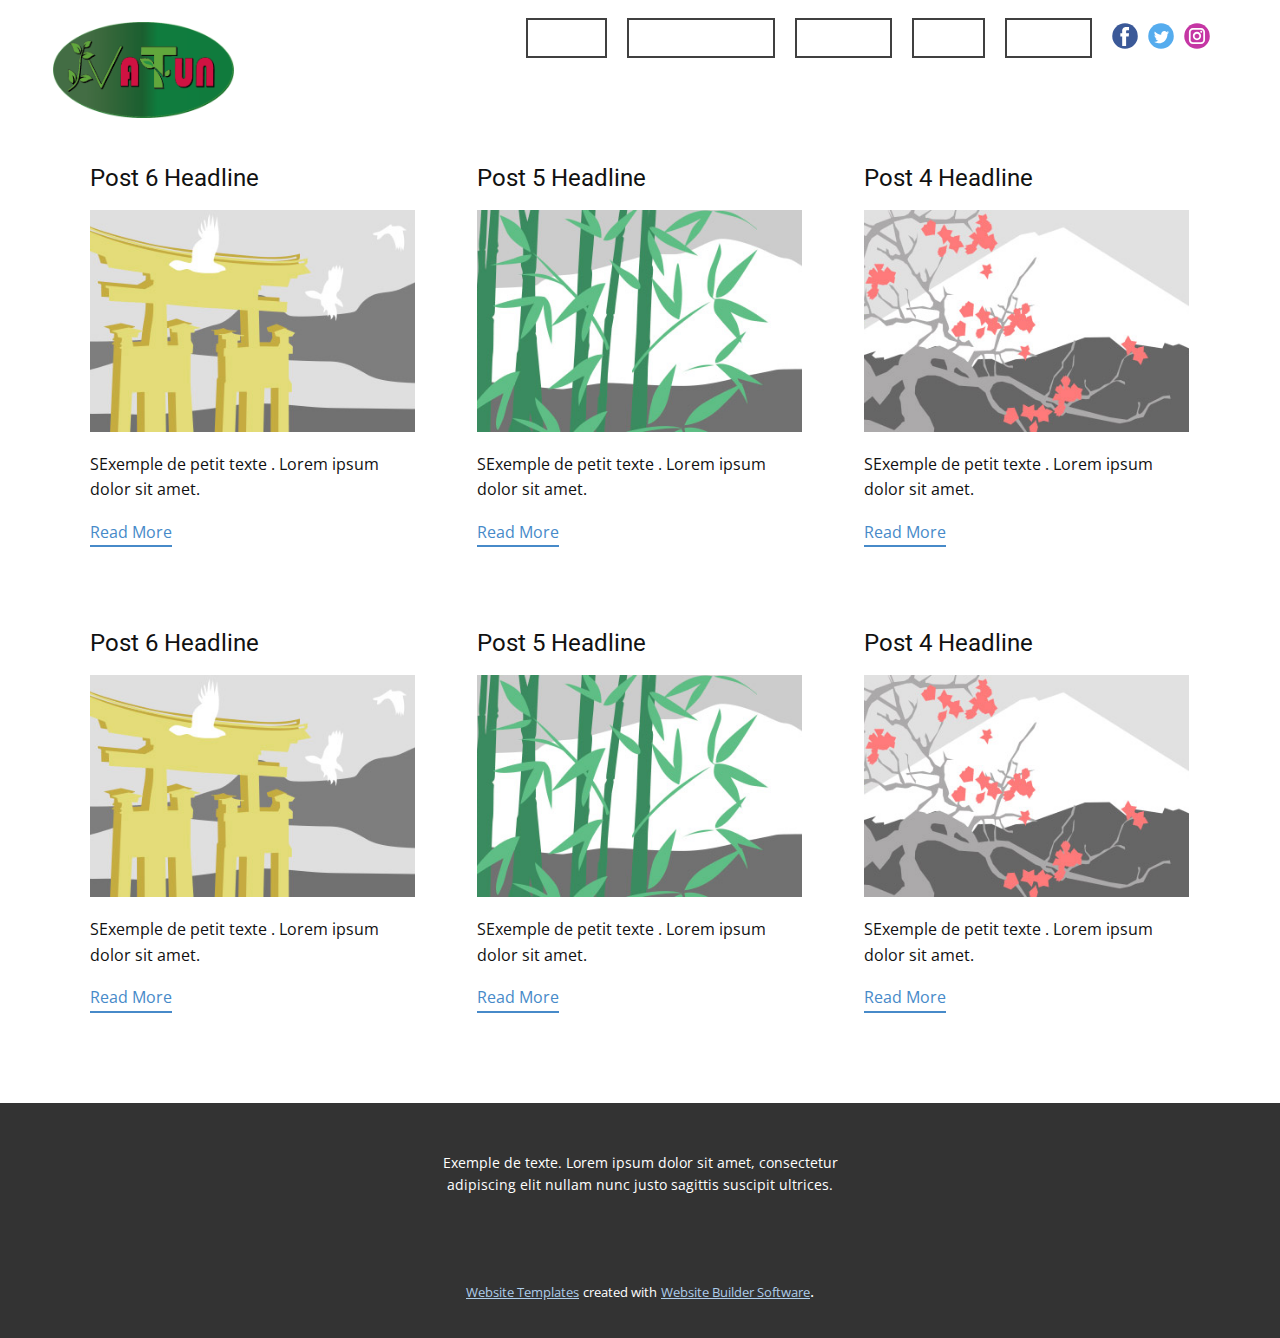
<file: views/Frontoffice/blog/blog.html>
<html style="font-size: 16px;"><head>
    <meta name="viewport" content="width=device-width, initial-scale=1.0">
    <meta charset="utf-8">
    <meta name="keywords" content="">
    <meta name="description" content="">
    <meta name="page_type" content="np-template-header-footer-from-plugin">
    <title>Blog Template</title>
    <link rel="stylesheet" href="../nicepage.css" media="screen">
<link rel="stylesheet" href="../Blog-Template.css" media="screen">
    <script class="u-script" type="text/javascript" src="../jquery.js" defer=""></script>
    <script class="u-script" type="text/javascript" src="../nicepage.js" defer=""></script>
    <meta name="generator" content="Nicepage 3.29.1, nicepage.com">
    <link id="u-theme-google-font" rel="stylesheet" href="https://fonts.googleapis.com/css?family=Roboto:100,100i,300,300i,400,400i,500,500i,700,700i,900,900i|Open+Sans:300,300i,400,400i,600,600i,700,700i,800,800i">
    
    
    <script type="application/ld+json">{
		"@context": "http://schema.org",
		"@type": "Organization",
		"name": "",
		"logo": "images/LogoWeb1.png",
		"sameAs": []
}</script>
    <meta name="theme-color" content="#478ac9">
  </head>
  <body class="u-body"><header class="u-align-center-sm u-align-center-xs u-clearfix u-header u-header" id="sec-e4db"><div class="u-clearfix u-sheet u-sheet-1">
        <a href="https://nicepage.com" class="u-image u-logo u-image-1" data-image-width="830" data-image-height="439">
          <img src="../images/LogoWeb1.png" class="u-logo-image u-logo-image-1">
        </a>
        <div class="u-social-icons u-spacing-10 u-social-icons-1">
          <a class="u-social-url" title="facebook" target="_blank" href=""><span class="u-icon u-social-facebook u-social-icon u-icon-1"><svg class="u-svg-link" preserveAspectRatio="xMidYMin slice" viewBox="0 0 112 112" style=""><use xmlns:xlink="http://www.w3.org/1999/xlink" xlink:href="#svg-2d3f"></use></svg><svg class="u-svg-content" viewBox="0 0 112 112" x="0" y="0" id="svg-2d3f"><circle fill="currentColor" cx="56.1" cy="56.1" r="55"></circle><path fill="#FFFFFF" d="M73.5,31.6h-9.1c-1.4,0-3.6,0.8-3.6,3.9v8.5h12.6L72,58.3H60.8v40.8H43.9V58.3h-8V43.9h8v-9.2
            c0-6.7,3.1-17,17-17h12.5v13.9H73.5z"></path></svg></span>
          </a>
          <a class="u-social-url" title="twitter" target="_blank" href=""><span class="u-icon u-social-icon u-social-twitter u-icon-2"><svg class="u-svg-link" preserveAspectRatio="xMidYMin slice" viewBox="0 0 112 112" style=""><use xmlns:xlink="http://www.w3.org/1999/xlink" xlink:href="#svg-488d"></use></svg><svg class="u-svg-content" viewBox="0 0 112 112" x="0" y="0" id="svg-488d"><circle fill="currentColor" class="st0" cx="56.1" cy="56.1" r="55"></circle><path fill="#FFFFFF" d="M83.8,47.3c0,0.6,0,1.2,0,1.7c0,17.7-13.5,38.2-38.2,38.2C38,87.2,31,85,25,81.2c1,0.1,2.1,0.2,3.2,0.2
            c6.3,0,12.1-2.1,16.7-5.7c-5.9-0.1-10.8-4-12.5-9.3c0.8,0.2,1.7,0.2,2.5,0.2c1.2,0,2.4-0.2,3.5-0.5c-6.1-1.2-10.8-6.7-10.8-13.1
            c0-0.1,0-0.1,0-0.2c1.8,1,3.9,1.6,6.1,1.7c-3.6-2.4-6-6.5-6-11.2c0-2.5,0.7-4.8,1.8-6.7c6.6,8.1,16.5,13.5,27.6,14
            c-0.2-1-0.3-2-0.3-3.1c0-7.4,6-13.4,13.4-13.4c3.9,0,7.3,1.6,9.8,4.2c3.1-0.6,5.9-1.7,8.5-3.3c-1,3.1-3.1,5.8-5.9,7.4
            c2.7-0.3,5.3-1,7.7-2.1C88.7,43,86.4,45.4,83.8,47.3z"></path></svg></span>
          </a>
          <a class="u-social-url" title="instagram" target="_blank" href=""><span class="u-icon u-social-icon u-social-instagram u-icon-3"><svg class="u-svg-link" preserveAspectRatio="xMidYMin slice" viewBox="0 0 112 112" style=""><use xmlns:xlink="http://www.w3.org/1999/xlink" xlink:href="#svg-3fa1"></use></svg><svg class="u-svg-content" viewBox="0 0 112 112" x="0" y="0" id="svg-3fa1"><circle fill="currentColor" cx="56.1" cy="56.1" r="55"></circle><path fill="#FFFFFF" d="M55.9,38.2c-9.9,0-17.9,8-17.9,17.9C38,66,46,74,55.9,74c9.9,0,17.9-8,17.9-17.9C73.8,46.2,65.8,38.2,55.9,38.2
            z M55.9,66.4c-5.7,0-10.3-4.6-10.3-10.3c-0.1-5.7,4.6-10.3,10.3-10.3c5.7,0,10.3,4.6,10.3,10.3C66.2,61.8,61.6,66.4,55.9,66.4z"></path><path fill="#FFFFFF" d="M74.3,33.5c-2.3,0-4.2,1.9-4.2,4.2s1.9,4.2,4.2,4.2s4.2-1.9,4.2-4.2S76.6,33.5,74.3,33.5z"></path><path fill="#FFFFFF" d="M73.1,21.3H38.6c-9.7,0-17.5,7.9-17.5,17.5v34.5c0,9.7,7.9,17.6,17.5,17.6h34.5c9.7,0,17.5-7.9,17.5-17.5V38.8
            C90.6,29.1,82.7,21.3,73.1,21.3z M83,73.3c0,5.5-4.5,9.9-9.9,9.9H38.6c-5.5,0-9.9-4.5-9.9-9.9V38.8c0-5.5,4.5-9.9,9.9-9.9h34.5
            c5.5,0,9.9,4.5,9.9,9.9V73.3z"></path></svg></span>
          </a>
        </div>
        <nav class="u-align-left u-menu u-menu-dropdown u-offcanvas u-menu-1">
          <div class="menu-collapse" style="font-size: 1rem; letter-spacing: 0px; font-weight: 700;">
            <a class="u-button-style u-custom-border u-custom-border-color u-custom-left-right-menu-spacing u-custom-text-active-color u-custom-text-color u-custom-text-hover-color u-custom-top-bottom-menu-spacing u-nav-link" href="#">
              <svg class="u-svg-link" preserveAspectRatio="xMidYMin slice" viewBox="0 0 302 302" style=""><use xmlns:xlink="http://www.w3.org/1999/xlink" xlink:href="#svg-8a8f"></use></svg>
              <svg xmlns="http://www.w3.org/2000/svg" xmlns:xlink="http://www.w3.org/1999/xlink" version="1.1" id="svg-8a8f" x="0px" y="0px" viewBox="0 0 302 302" style="enable-background:new 0 0 302 302;" xml:space="preserve" class="u-svg-content"><g><rect y="36" width="302" height="30"></rect><rect y="236" width="302" height="30"></rect><rect y="136" width="302" height="30"></rect>
</g><g></g><g></g><g></g><g></g><g></g><g></g><g></g><g></g><g></g><g></g><g></g><g></g><g></g><g></g><g></g></svg>
            </a>
          </div>
          <div class="u-custom-menu u-nav-container">
            <ul class="u-nav u-spacing-20 u-unstyled u-nav-1"><li class="u-nav-item"><a class="u-border-2 u-border-active-palette-1-base u-border-grey-75 u-border-hover-palette-1-base u-button-style u-nav-link u-text-active-white u-text-body-alt-color u-text-hover-palette-2-base" href="../Accueil.html" style="padding: 10px;">Accueil</a>
</li><li class="u-nav-item"><a class="u-border-2 u-border-active-palette-1-base u-border-grey-75 u-border-hover-palette-1-base u-button-style u-nav-link u-text-active-white u-text-body-alt-color u-text-hover-palette-2-base" style="padding: 10px;">Espace Membre</a>
</li><li class="u-nav-item"><a class="u-border-2 u-border-active-palette-1-base u-border-grey-75 u-border-hover-palette-1-base u-button-style u-nav-link u-text-active-white u-text-body-alt-color u-text-hover-palette-2-base" style="padding: 10px;">S'inscrire</a>
</li><li class="u-nav-item"><a class="u-border-2 u-border-active-palette-1-base u-border-grey-75 u-border-hover-palette-1-base u-button-style u-nav-link u-text-active-white u-text-body-alt-color u-text-hover-palette-2-base" href="../About.html" style="padding: 10px;">About</a>
</li><li class="u-nav-item"><a class="u-border-2 u-border-active-palette-1-base u-border-grey-75 u-border-hover-palette-1-base u-button-style u-nav-link u-text-active-white u-text-body-alt-color u-text-hover-palette-2-base" href="../Contact.html" style="padding: 10px;">Contact</a>
</li></ul>
          </div>
          <div class="u-custom-menu u-nav-container-collapse">
            <div class="u-align-center u-black u-container-style u-inner-container-layout u-opacity u-opacity-95 u-sidenav">
              <div class="u-inner-container-layout u-sidenav-overflow">
                <div class="u-menu-close"></div>
                <ul class="u-align-center u-nav u-popupmenu-items u-unstyled u-nav-2"><li class="u-nav-item"><a class="u-button-style u-nav-link" href="../Accueil.html" style="padding: 18px 4px;">Accueil</a>
</li><li class="u-nav-item"><a class="u-button-style u-nav-link" style="padding: 18px 4px;">Espace Membre</a>
</li><li class="u-nav-item"><a class="u-button-style u-nav-link" style="padding: 18px 4px;">S'inscrire</a>
</li><li class="u-nav-item"><a class="u-button-style u-nav-link" href="../About.html" style="padding: 18px 4px;">About</a>
</li><li class="u-nav-item"><a class="u-button-style u-nav-link" href="../Contact.html" style="padding: 18px 4px;">Contact</a>
</li></ul>
              </div>
            </div>
            <div class="u-black u-menu-overlay u-opacity u-opacity-70"></div>
          </div>
        </nav>
      </div></header>
    <section class="u-clearfix u-section-1" id="sec-0c35">
      <div class="u-clearfix u-sheet u-valign-middle u-sheet-1"><!--blog--><!--blog_options_json--><!--{"type":"Recent","source":"","tags":"","count":""}--><!--/blog_options_json-->
        <div class="u-blog u-expanded-width u-repeater u-repeater-1"><!--blog_post-->
          <div class="u-blog-post u-container-style u-repeater-item u-white u-repeater-item-1">
            <div class="u-container-layout u-similar-container u-valign-top u-container-layout-1"><!--blog_post_header-->
              <h4 class="u-blog-control u-text u-text-1">
                <a class="u-post-header-link" href="post-5.html"><!--blog_post_header_content-->Post 6 Headline<!--/blog_post_header_content--></a>
              </h4><!--/blog_post_header--><!--blog_post_image-->
              <a class="u-post-header-link" href="post-5.html"><img alt="" class="u-blog-control u-expanded-width u-image u-image-default u-image-1" src="[data-uri]"></a><!--/blog_post_image--><!--blog_post_content-->
              <div class="u-blog-control u-post-content u-text u-text-2 fr-view">SExemple de petit texte . Lorem ipsum dolor sit amet.</div><!--/blog_post_content--><!--blog_post_readmore-->
              <a href="post-5.html" class="u-blog-control u-border-2 u-border-palette-1-base u-btn u-btn-rectangle u-button-style u-none u-btn-1"><!--blog_post_readmore_content--><!--options_json--><!--{"content":"Read More"}--><!--/options_json-->Read More<!--/blog_post_readmore_content--></a><!--/blog_post_readmore-->
            </div>
          </div><div class="u-blog-post u-container-style u-repeater-item u-video-cover u-white">
            <div class="u-container-layout u-similar-container u-valign-top u-container-layout-2"><!--blog_post_header-->
              <h4 class="u-blog-control u-text u-text-3">
                <a class="u-post-header-link" href="post-4.html"><!--blog_post_header_content-->Post 5 Headline<!--/blog_post_header_content--></a>
              </h4><!--/blog_post_header--><!--blog_post_image-->
              <a class="u-post-header-link" href="post-4.html"><img alt="" class="u-blog-control u-expanded-width u-image u-image-default u-image-2" src="[data-uri]"></a><!--/blog_post_image--><!--blog_post_content-->
              <div class="u-blog-control u-post-content u-text u-text-4 fr-view">SExemple de petit texte . Lorem ipsum dolor sit amet.</div><!--/blog_post_content--><!--blog_post_readmore-->
              <a href="post-4.html" class="u-blog-control u-border-2 u-border-palette-1-base u-btn u-btn-rectangle u-button-style u-none u-btn-2"><!--blog_post_readmore_content--><!--options_json--><!--{"content":"Read More"}--><!--/options_json-->Read More<!--/blog_post_readmore_content--></a><!--/blog_post_readmore-->
            </div>
          </div><div class="u-blog-post u-container-style u-repeater-item u-video-cover u-white">
            <div class="u-container-layout u-similar-container u-valign-top u-container-layout-3"><!--blog_post_header-->
              <h4 class="u-blog-control u-text u-text-5">
                <a class="u-post-header-link" href="post-3.html"><!--blog_post_header_content-->Post 4 Headline<!--/blog_post_header_content--></a>
              </h4><!--/blog_post_header--><!--blog_post_image-->
              <a class="u-post-header-link" href="post-3.html"><img alt="" class="u-blog-control u-expanded-width u-image u-image-default u-image-3" src="[data-uri]"></a><!--/blog_post_image--><!--blog_post_content-->
              <div class="u-blog-control u-post-content u-text u-text-6 fr-view">SExemple de petit texte . Lorem ipsum dolor sit amet.</div><!--/blog_post_content--><!--blog_post_readmore-->
              <a href="post-3.html" class="u-blog-control u-border-2 u-border-palette-1-base u-btn u-btn-rectangle u-button-style u-none u-btn-3"><!--blog_post_readmore_content--><!--options_json--><!--{"content":"Read More"}--><!--/options_json-->Read More<!--/blog_post_readmore_content--></a><!--/blog_post_readmore-->
            </div>
          </div><div class="u-blog-post u-container-style u-repeater-item u-white u-repeater-item-1">
            <div class="u-container-layout u-similar-container u-valign-top u-container-layout-1"><!--blog_post_header-->
              <h4 class="u-blog-control u-text u-text-1">
                <a class="u-post-header-link" href="post-2.html"><!--blog_post_header_content-->Post 6 Headline<!--/blog_post_header_content--></a>
              </h4><!--/blog_post_header--><!--blog_post_image-->
              <a class="u-post-header-link" href="post-2.html"><img alt="" class="u-blog-control u-expanded-width u-image u-image-default u-image-1" src="[data-uri]"></a><!--/blog_post_image--><!--blog_post_content-->
              <div class="u-blog-control u-post-content u-text u-text-2 fr-view">SExemple de petit texte . Lorem ipsum dolor sit amet.</div><!--/blog_post_content--><!--blog_post_readmore-->
              <a href="post-2.html" class="u-blog-control u-border-2 u-border-palette-1-base u-btn u-btn-rectangle u-button-style u-none u-btn-1"><!--blog_post_readmore_content--><!--options_json--><!--{"content":"Read More"}--><!--/options_json-->Read More<!--/blog_post_readmore_content--></a><!--/blog_post_readmore-->
            </div>
          </div><div class="u-blog-post u-container-style u-repeater-item u-video-cover u-white">
            <div class="u-container-layout u-similar-container u-valign-top u-container-layout-2"><!--blog_post_header-->
              <h4 class="u-blog-control u-text u-text-3">
                <a class="u-post-header-link" href="post-1.html"><!--blog_post_header_content-->Post 5 Headline<!--/blog_post_header_content--></a>
              </h4><!--/blog_post_header--><!--blog_post_image-->
              <a class="u-post-header-link" href="post-1.html"><img alt="" class="u-blog-control u-expanded-width u-image u-image-default u-image-2" src="[data-uri]"></a><!--/blog_post_image--><!--blog_post_content-->
              <div class="u-blog-control u-post-content u-text u-text-4 fr-view">SExemple de petit texte . Lorem ipsum dolor sit amet.</div><!--/blog_post_content--><!--blog_post_readmore-->
              <a href="post-1.html" class="u-blog-control u-border-2 u-border-palette-1-base u-btn u-btn-rectangle u-button-style u-none u-btn-2"><!--blog_post_readmore_content--><!--options_json--><!--{"content":"Read More"}--><!--/options_json-->Read More<!--/blog_post_readmore_content--></a><!--/blog_post_readmore-->
            </div>
          </div><div class="u-blog-post u-container-style u-repeater-item u-video-cover u-white">
            <div class="u-container-layout u-similar-container u-valign-top u-container-layout-3"><!--blog_post_header-->
              <h4 class="u-blog-control u-text u-text-5">
                <a class="u-post-header-link" href="post.html"><!--blog_post_header_content-->Post 4 Headline<!--/blog_post_header_content--></a>
              </h4><!--/blog_post_header--><!--blog_post_image-->
              <a class="u-post-header-link" href="post.html"><img alt="" class="u-blog-control u-expanded-width u-image u-image-default u-image-3" src="[data-uri]"></a><!--/blog_post_image--><!--blog_post_content-->
              <div class="u-blog-control u-post-content u-text u-text-6 fr-view">SExemple de petit texte . Lorem ipsum dolor sit amet.</div><!--/blog_post_content--><!--blog_post_readmore-->
              <a href="post.html" class="u-blog-control u-border-2 u-border-palette-1-base u-btn u-btn-rectangle u-button-style u-none u-btn-3"><!--blog_post_readmore_content--><!--options_json--><!--{"content":"Read More"}--><!--/options_json-->Read More<!--/blog_post_readmore_content--></a><!--/blog_post_readmore-->
            </div>
          </div><!--/blog_post--><!--blog_post-->
          <!--/blog_post--><!--blog_post-->
          <!--/blog_post-->
        </div><!--/blog-->
      </div>
    </section>
    
    
    <footer class="u-align-center u-clearfix u-footer u-grey-80 u-footer" id="sec-dd62"><div class="u-clearfix u-sheet u-sheet-1">
        <p class="u-small-text u-text u-text-variant u-text-1"> Exemple de texte. Lorem ipsum dolor sit amet, consectetur adipiscing elit nullam nunc justo sagittis suscipit ultrices.</p>
      </div></footer>
    <section class="u-backlink u-clearfix u-grey-80">
      <a class="u-link" href="https://nicepage.com/website-templates" target="_blank">
        <span>Website Templates</span>
      </a>
      <p class="u-text">
        <span>created with</span>
      </p>
      <a class="u-link" href="" target="_blank">
        <span>Website Builder Software</span>
      </a>. 
    </section>
  
</body></html>
</file>
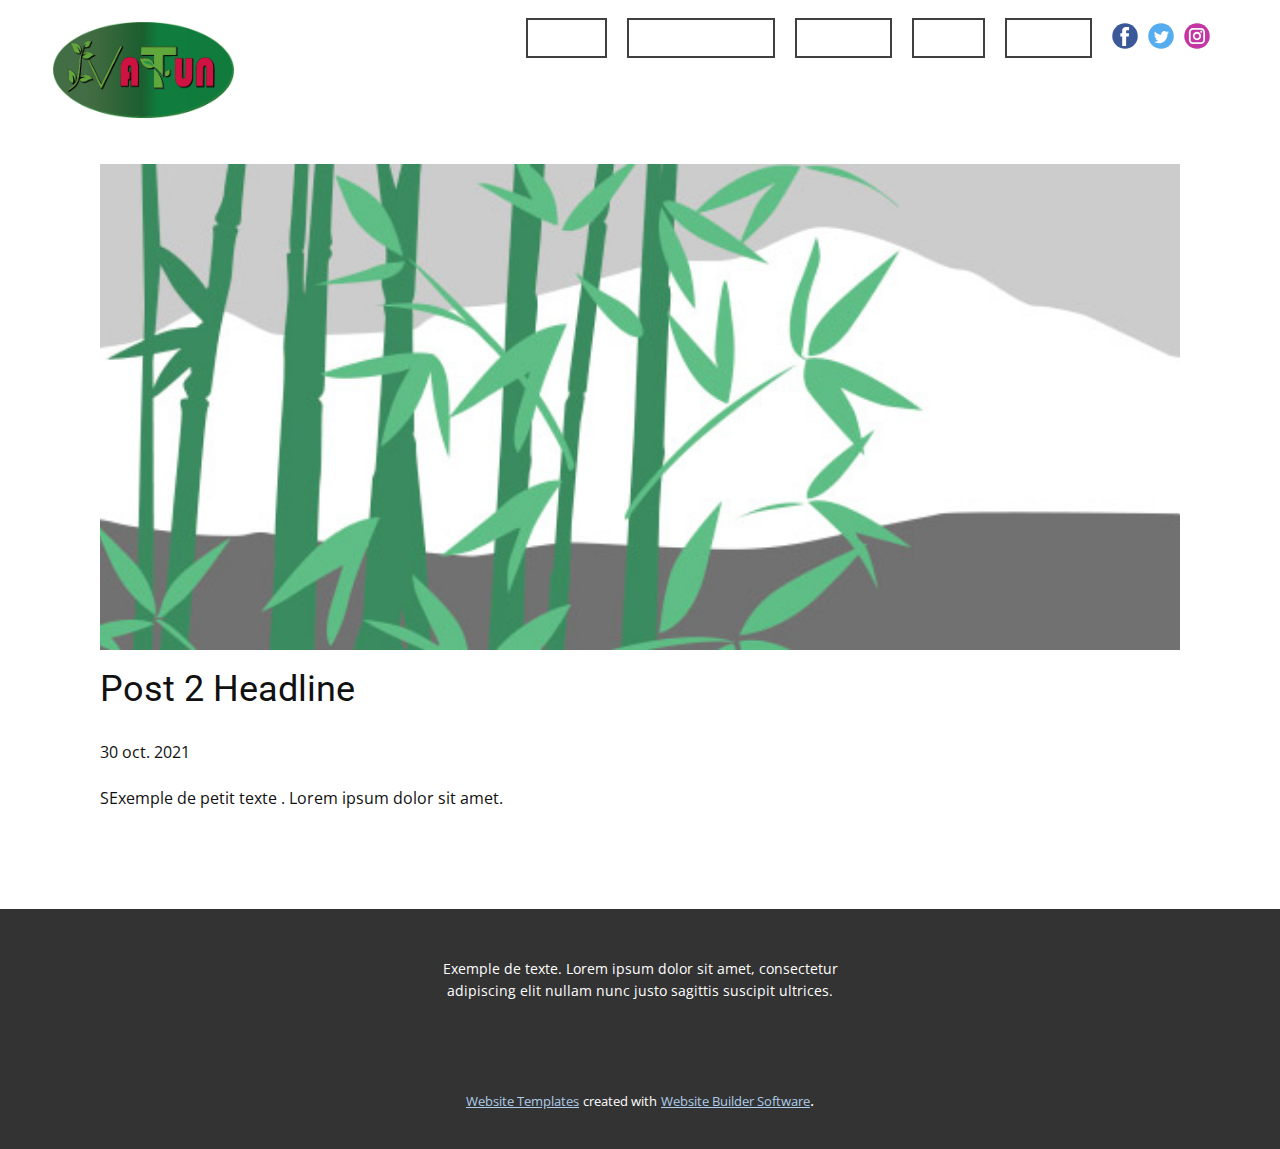
<file: views/Frontoffice/blog/post-1.html>
<!doctype html>
<html style="font-size: 16px;"><head>
    <meta name="viewport" content="width=device-width, initial-scale=1.0">
    <meta charset="utf-8">
    <meta name="keywords" content="Post 1 Headline">
    <meta name="description" content="">
    <meta name="page_type" content="np-template-header-footer-from-plugin">
    <title>Post 2 Headline</title>
    <link rel="stylesheet" href="../nicepage.css" media="screen">
<link rel="stylesheet" href="../Post-Template.css" media="screen">
    <script class="u-script" type="text/javascript" src="../jquery.js" defer=""></script>
    <script class="u-script" type="text/javascript" src="../nicepage.js" defer=""></script>
    <meta name="generator" content="Nicepage 3.29.1, nicepage.com">
    <link id="u-theme-google-font" rel="stylesheet" href="https://fonts.googleapis.com/css?family=Roboto:100,100i,300,300i,400,400i,500,500i,700,700i,900,900i|Open+Sans:300,300i,400,400i,600,600i,700,700i,800,800i">
    
    
    <script type="application/ld+json">{
		"@context": "http://schema.org",
		"@type": "Organization",
		"name": "",
		"logo": "images/LogoWeb1.png",
		"sameAs": []
}</script>
    <meta name="theme-color" content="#478ac9">
  </head>
  <body class="u-body"><header class="u-align-center-sm u-align-center-xs u-clearfix u-header u-header" id="sec-e4db"><div class="u-clearfix u-sheet u-sheet-1">
        <a href="https://nicepage.com" class="u-image u-logo u-image-1" data-image-width="830" data-image-height="439">
          <img src="../images/LogoWeb1.png" class="u-logo-image u-logo-image-1">
        </a>
        <div class="u-social-icons u-spacing-10 u-social-icons-1">
          <a class="u-social-url" title="facebook" target="_blank" href=""><span class="u-icon u-social-facebook u-social-icon u-icon-1"><svg class="u-svg-link" preserveAspectRatio="xMidYMin slice" viewBox="0 0 112 112" style=""><use xmlns:xlink="http://www.w3.org/1999/xlink" xlink:href="#svg-2d3f"></use></svg><svg class="u-svg-content" viewBox="0 0 112 112" x="0" y="0" id="svg-2d3f"><circle fill="currentColor" cx="56.1" cy="56.1" r="55"></circle><path fill="#FFFFFF" d="M73.5,31.6h-9.1c-1.4,0-3.6,0.8-3.6,3.9v8.5h12.6L72,58.3H60.8v40.8H43.9V58.3h-8V43.9h8v-9.2
            c0-6.7,3.1-17,17-17h12.5v13.9H73.5z"></path></svg></span>
          </a>
          <a class="u-social-url" title="twitter" target="_blank" href=""><span class="u-icon u-social-icon u-social-twitter u-icon-2"><svg class="u-svg-link" preserveAspectRatio="xMidYMin slice" viewBox="0 0 112 112" style=""><use xmlns:xlink="http://www.w3.org/1999/xlink" xlink:href="#svg-488d"></use></svg><svg class="u-svg-content" viewBox="0 0 112 112" x="0" y="0" id="svg-488d"><circle fill="currentColor" class="st0" cx="56.1" cy="56.1" r="55"></circle><path fill="#FFFFFF" d="M83.8,47.3c0,0.6,0,1.2,0,1.7c0,17.7-13.5,38.2-38.2,38.2C38,87.2,31,85,25,81.2c1,0.1,2.1,0.2,3.2,0.2
            c6.3,0,12.1-2.1,16.7-5.7c-5.9-0.1-10.8-4-12.5-9.3c0.8,0.2,1.7,0.2,2.5,0.2c1.2,0,2.4-0.2,3.5-0.5c-6.1-1.2-10.8-6.7-10.8-13.1
            c0-0.1,0-0.1,0-0.2c1.8,1,3.9,1.6,6.1,1.7c-3.6-2.4-6-6.5-6-11.2c0-2.5,0.7-4.8,1.8-6.7c6.6,8.1,16.5,13.5,27.6,14
            c-0.2-1-0.3-2-0.3-3.1c0-7.4,6-13.4,13.4-13.4c3.9,0,7.3,1.6,9.8,4.2c3.1-0.6,5.9-1.7,8.5-3.3c-1,3.1-3.1,5.8-5.9,7.4
            c2.7-0.3,5.3-1,7.7-2.1C88.7,43,86.4,45.4,83.8,47.3z"></path></svg></span>
          </a>
          <a class="u-social-url" title="instagram" target="_blank" href=""><span class="u-icon u-social-icon u-social-instagram u-icon-3"><svg class="u-svg-link" preserveAspectRatio="xMidYMin slice" viewBox="0 0 112 112" style=""><use xmlns:xlink="http://www.w3.org/1999/xlink" xlink:href="#svg-3fa1"></use></svg><svg class="u-svg-content" viewBox="0 0 112 112" x="0" y="0" id="svg-3fa1"><circle fill="currentColor" cx="56.1" cy="56.1" r="55"></circle><path fill="#FFFFFF" d="M55.9,38.2c-9.9,0-17.9,8-17.9,17.9C38,66,46,74,55.9,74c9.9,0,17.9-8,17.9-17.9C73.8,46.2,65.8,38.2,55.9,38.2
            z M55.9,66.4c-5.7,0-10.3-4.6-10.3-10.3c-0.1-5.7,4.6-10.3,10.3-10.3c5.7,0,10.3,4.6,10.3,10.3C66.2,61.8,61.6,66.4,55.9,66.4z"></path><path fill="#FFFFFF" d="M74.3,33.5c-2.3,0-4.2,1.9-4.2,4.2s1.9,4.2,4.2,4.2s4.2-1.9,4.2-4.2S76.6,33.5,74.3,33.5z"></path><path fill="#FFFFFF" d="M73.1,21.3H38.6c-9.7,0-17.5,7.9-17.5,17.5v34.5c0,9.7,7.9,17.6,17.5,17.6h34.5c9.7,0,17.5-7.9,17.5-17.5V38.8
            C90.6,29.1,82.7,21.3,73.1,21.3z M83,73.3c0,5.5-4.5,9.9-9.9,9.9H38.6c-5.5,0-9.9-4.5-9.9-9.9V38.8c0-5.5,4.5-9.9,9.9-9.9h34.5
            c5.5,0,9.9,4.5,9.9,9.9V73.3z"></path></svg></span>
          </a>
        </div>
        <nav class="u-align-left u-menu u-menu-dropdown u-offcanvas u-menu-1">
          <div class="menu-collapse" style="font-size: 1rem; letter-spacing: 0px; font-weight: 700;">
            <a class="u-button-style u-custom-border u-custom-border-color u-custom-left-right-menu-spacing u-custom-text-active-color u-custom-text-color u-custom-text-hover-color u-custom-top-bottom-menu-spacing u-nav-link" href="#">
              <svg class="u-svg-link" preserveAspectRatio="xMidYMin slice" viewBox="0 0 302 302" style=""><use xmlns:xlink="http://www.w3.org/1999/xlink" xlink:href="#svg-8a8f"></use></svg>
              <svg xmlns="http://www.w3.org/2000/svg" xmlns:xlink="http://www.w3.org/1999/xlink" version="1.1" id="svg-8a8f" x="0px" y="0px" viewBox="0 0 302 302" style="enable-background:new 0 0 302 302;" xml:space="preserve" class="u-svg-content"><g><rect y="36" width="302" height="30"></rect><rect y="236" width="302" height="30"></rect><rect y="136" width="302" height="30"></rect>
</g><g></g><g></g><g></g><g></g><g></g><g></g><g></g><g></g><g></g><g></g><g></g><g></g><g></g><g></g><g></g></svg>
            </a>
          </div>
          <div class="u-custom-menu u-nav-container">
            <ul class="u-nav u-spacing-20 u-unstyled u-nav-1"><li class="u-nav-item"><a class="u-border-2 u-border-active-palette-1-base u-border-grey-75 u-border-hover-palette-1-base u-button-style u-nav-link u-text-active-white u-text-body-alt-color u-text-hover-palette-2-base" href="../Accueil.html" style="padding: 10px;">Accueil</a>
</li><li class="u-nav-item"><a class="u-border-2 u-border-active-palette-1-base u-border-grey-75 u-border-hover-palette-1-base u-button-style u-nav-link u-text-active-white u-text-body-alt-color u-text-hover-palette-2-base" style="padding: 10px;">Espace Membre</a>
</li><li class="u-nav-item"><a class="u-border-2 u-border-active-palette-1-base u-border-grey-75 u-border-hover-palette-1-base u-button-style u-nav-link u-text-active-white u-text-body-alt-color u-text-hover-palette-2-base" style="padding: 10px;">S'inscrire</a>
</li><li class="u-nav-item"><a class="u-border-2 u-border-active-palette-1-base u-border-grey-75 u-border-hover-palette-1-base u-button-style u-nav-link u-text-active-white u-text-body-alt-color u-text-hover-palette-2-base" href="../About.html" style="padding: 10px;">About</a>
</li><li class="u-nav-item"><a class="u-border-2 u-border-active-palette-1-base u-border-grey-75 u-border-hover-palette-1-base u-button-style u-nav-link u-text-active-white u-text-body-alt-color u-text-hover-palette-2-base" href="../Contact.html" style="padding: 10px;">Contact</a>
</li></ul>
          </div>
          <div class="u-custom-menu u-nav-container-collapse">
            <div class="u-align-center u-black u-container-style u-inner-container-layout u-opacity u-opacity-95 u-sidenav">
              <div class="u-inner-container-layout u-sidenav-overflow">
                <div class="u-menu-close"></div>
                <ul class="u-align-center u-nav u-popupmenu-items u-unstyled u-nav-2"><li class="u-nav-item"><a class="u-button-style u-nav-link" href="../Accueil.html" style="padding: 18px 4px;">Accueil</a>
</li><li class="u-nav-item"><a class="u-button-style u-nav-link" style="padding: 18px 4px;">Espace Membre</a>
</li><li class="u-nav-item"><a class="u-button-style u-nav-link" style="padding: 18px 4px;">S'inscrire</a>
</li><li class="u-nav-item"><a class="u-button-style u-nav-link" href="../About.html" style="padding: 18px 4px;">About</a>
</li><li class="u-nav-item"><a class="u-button-style u-nav-link" href="../Contact.html" style="padding: 18px 4px;">Contact</a>
</li></ul>
              </div>
            </div>
            <div class="u-black u-menu-overlay u-opacity u-opacity-70"></div>
          </div>
        </nav>
      </div></header>
    <section class="u-align-center u-clearfix u-section-1" id="sec-f15e">
      <div class="u-clearfix u-sheet u-valign-middle-md u-valign-middle-sm u-valign-middle-xs u-sheet-1"><!--post_details--><!--post_details_options_json--><!--{"source":""}--><!--/post_details_options_json--><!--blog_post-->
        <div class="u-container-style u-expanded-width u-post-details u-post-details-1">
          <div class="u-container-layout u-valign-middle u-container-layout-1"><!--blog_post_image-->
            <img alt="" class="u-blog-control u-expanded-width u-image u-image-default u-image-1" src="[data-uri]"><!--/blog_post_image--><!--blog_post_header-->
            <h2 class="u-blog-control u-text u-text-1">Post 2 Headline</h2><!--/blog_post_header--><!--blog_post_metadata-->
            <div class="u-blog-control u-metadata u-metadata-1"><!--blog_post_metadata_date-->
              <span class="u-meta-date u-meta-icon">30 oct. 2021</span><!--/blog_post_metadata_date--><!--blog_post_metadata_category-->
              <!--/blog_post_metadata_category--><!--blog_post_metadata_comments-->
              <!--/blog_post_metadata_comments-->
            </div><!--/blog_post_metadata--><!--blog_post_content-->
            <div class="u-align-justify u-blog-control u-post-content u-text u-text-2 fr-view">
  SExemple de petit texte . Lorem ipsum dolor sit amet.
  </div><!--/blog_post_content-->
          </div>
        </div><!--/blog_post--><!--/post_details-->
      </div>
    </section>
    
    
    <footer class="u-align-center u-clearfix u-footer u-grey-80 u-footer" id="sec-dd62"><div class="u-clearfix u-sheet u-sheet-1">
        <p class="u-small-text u-text u-text-variant u-text-1"> Exemple de texte. Lorem ipsum dolor sit amet, consectetur adipiscing elit nullam nunc justo sagittis suscipit ultrices.</p>
      </div></footer>
    <section class="u-backlink u-clearfix u-grey-80">
      <a class="u-link" href="https://nicepage.com/website-templates" target="_blank">
        <span>Website Templates</span>
      </a>
      <p class="u-text">
        <span>created with</span>
      </p>
      <a class="u-link" href="" target="_blank">
        <span>Website Builder Software</span>
      </a>. 
    </section>
  
</body></html>
</file>
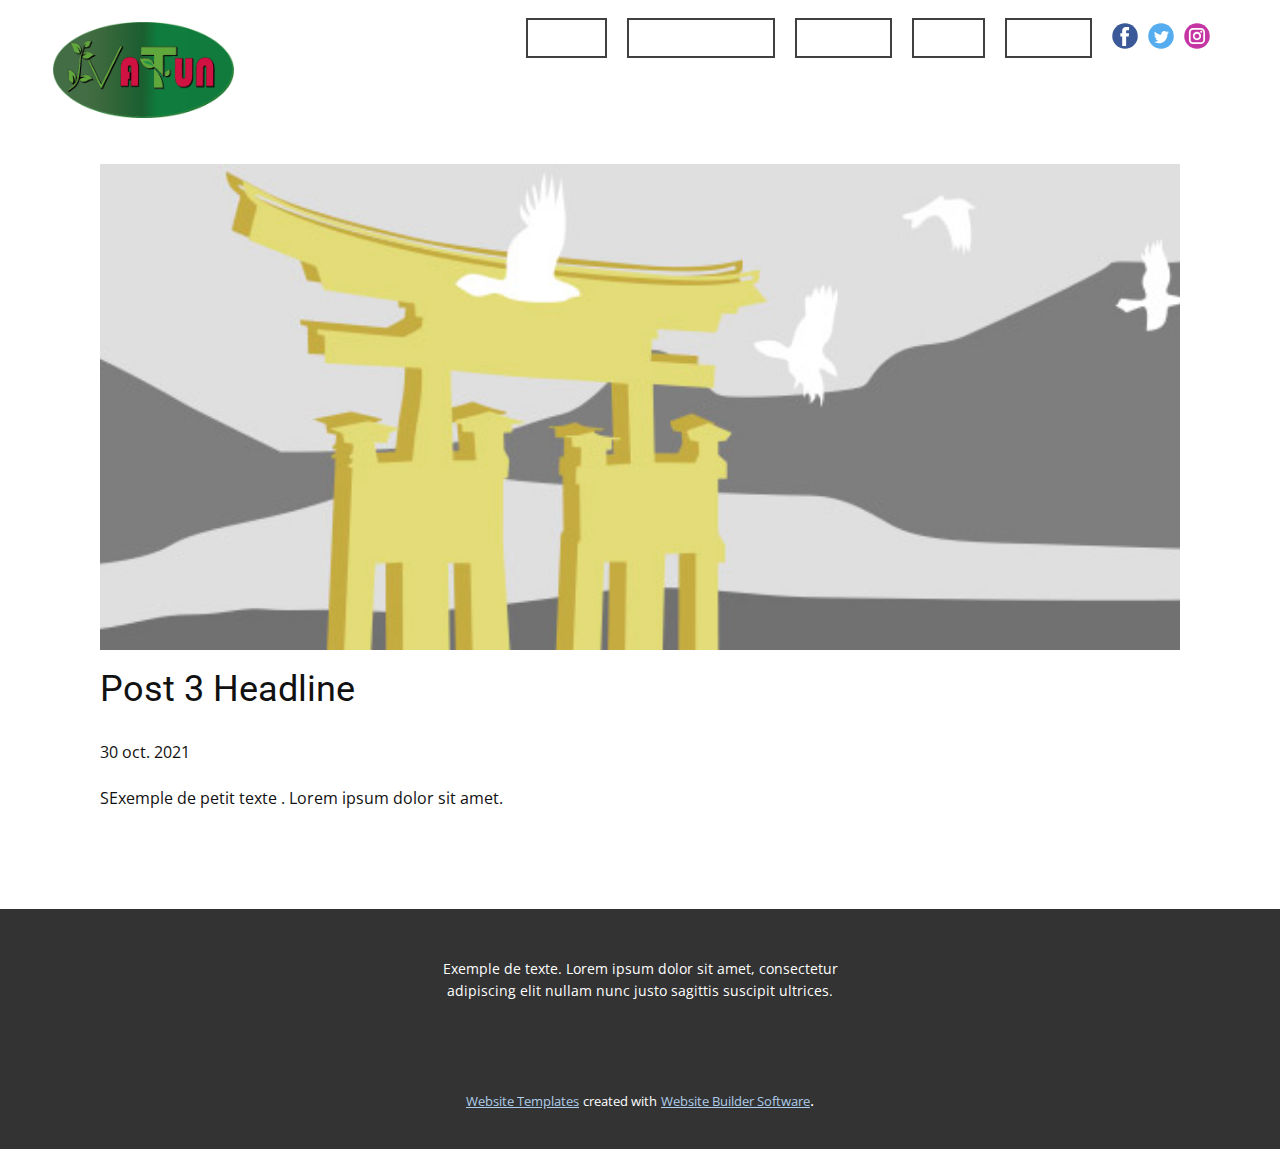
<file: views/Frontoffice/blog/post-2.html>
<!doctype html>
<html style="font-size: 16px;"><head>
    <meta name="viewport" content="width=device-width, initial-scale=1.0">
    <meta charset="utf-8">
    <meta name="keywords" content="Post 1 Headline">
    <meta name="description" content="">
    <meta name="page_type" content="np-template-header-footer-from-plugin">
    <title>Post 3 Headline</title>
    <link rel="stylesheet" href="../nicepage.css" media="screen">
<link rel="stylesheet" href="../Post-Template.css" media="screen">
    <script class="u-script" type="text/javascript" src="../jquery.js" defer=""></script>
    <script class="u-script" type="text/javascript" src="../nicepage.js" defer=""></script>
    <meta name="generator" content="Nicepage 3.29.1, nicepage.com">
    <link id="u-theme-google-font" rel="stylesheet" href="https://fonts.googleapis.com/css?family=Roboto:100,100i,300,300i,400,400i,500,500i,700,700i,900,900i|Open+Sans:300,300i,400,400i,600,600i,700,700i,800,800i">
    
    
    <script type="application/ld+json">{
		"@context": "http://schema.org",
		"@type": "Organization",
		"name": "",
		"logo": "images/LogoWeb1.png",
		"sameAs": []
}</script>
    <meta name="theme-color" content="#478ac9">
  </head>
  <body class="u-body"><header class="u-align-center-sm u-align-center-xs u-clearfix u-header u-header" id="sec-e4db"><div class="u-clearfix u-sheet u-sheet-1">
        <a href="https://nicepage.com" class="u-image u-logo u-image-1" data-image-width="830" data-image-height="439">
          <img src="../images/LogoWeb1.png" class="u-logo-image u-logo-image-1">
        </a>
        <div class="u-social-icons u-spacing-10 u-social-icons-1">
          <a class="u-social-url" title="facebook" target="_blank" href=""><span class="u-icon u-social-facebook u-social-icon u-icon-1"><svg class="u-svg-link" preserveAspectRatio="xMidYMin slice" viewBox="0 0 112 112" style=""><use xmlns:xlink="http://www.w3.org/1999/xlink" xlink:href="#svg-2d3f"></use></svg><svg class="u-svg-content" viewBox="0 0 112 112" x="0" y="0" id="svg-2d3f"><circle fill="currentColor" cx="56.1" cy="56.1" r="55"></circle><path fill="#FFFFFF" d="M73.5,31.6h-9.1c-1.4,0-3.6,0.8-3.6,3.9v8.5h12.6L72,58.3H60.8v40.8H43.9V58.3h-8V43.9h8v-9.2
            c0-6.7,3.1-17,17-17h12.5v13.9H73.5z"></path></svg></span>
          </a>
          <a class="u-social-url" title="twitter" target="_blank" href=""><span class="u-icon u-social-icon u-social-twitter u-icon-2"><svg class="u-svg-link" preserveAspectRatio="xMidYMin slice" viewBox="0 0 112 112" style=""><use xmlns:xlink="http://www.w3.org/1999/xlink" xlink:href="#svg-488d"></use></svg><svg class="u-svg-content" viewBox="0 0 112 112" x="0" y="0" id="svg-488d"><circle fill="currentColor" class="st0" cx="56.1" cy="56.1" r="55"></circle><path fill="#FFFFFF" d="M83.8,47.3c0,0.6,0,1.2,0,1.7c0,17.7-13.5,38.2-38.2,38.2C38,87.2,31,85,25,81.2c1,0.1,2.1,0.2,3.2,0.2
            c6.3,0,12.1-2.1,16.7-5.7c-5.9-0.1-10.8-4-12.5-9.3c0.8,0.2,1.7,0.2,2.5,0.2c1.2,0,2.4-0.2,3.5-0.5c-6.1-1.2-10.8-6.7-10.8-13.1
            c0-0.1,0-0.1,0-0.2c1.8,1,3.9,1.6,6.1,1.7c-3.6-2.4-6-6.5-6-11.2c0-2.5,0.7-4.8,1.8-6.7c6.6,8.1,16.5,13.5,27.6,14
            c-0.2-1-0.3-2-0.3-3.1c0-7.4,6-13.4,13.4-13.4c3.9,0,7.3,1.6,9.8,4.2c3.1-0.6,5.9-1.7,8.5-3.3c-1,3.1-3.1,5.8-5.9,7.4
            c2.7-0.3,5.3-1,7.7-2.1C88.7,43,86.4,45.4,83.8,47.3z"></path></svg></span>
          </a>
          <a class="u-social-url" title="instagram" target="_blank" href=""><span class="u-icon u-social-icon u-social-instagram u-icon-3"><svg class="u-svg-link" preserveAspectRatio="xMidYMin slice" viewBox="0 0 112 112" style=""><use xmlns:xlink="http://www.w3.org/1999/xlink" xlink:href="#svg-3fa1"></use></svg><svg class="u-svg-content" viewBox="0 0 112 112" x="0" y="0" id="svg-3fa1"><circle fill="currentColor" cx="56.1" cy="56.1" r="55"></circle><path fill="#FFFFFF" d="M55.9,38.2c-9.9,0-17.9,8-17.9,17.9C38,66,46,74,55.9,74c9.9,0,17.9-8,17.9-17.9C73.8,46.2,65.8,38.2,55.9,38.2
            z M55.9,66.4c-5.7,0-10.3-4.6-10.3-10.3c-0.1-5.7,4.6-10.3,10.3-10.3c5.7,0,10.3,4.6,10.3,10.3C66.2,61.8,61.6,66.4,55.9,66.4z"></path><path fill="#FFFFFF" d="M74.3,33.5c-2.3,0-4.2,1.9-4.2,4.2s1.9,4.2,4.2,4.2s4.2-1.9,4.2-4.2S76.6,33.5,74.3,33.5z"></path><path fill="#FFFFFF" d="M73.1,21.3H38.6c-9.7,0-17.5,7.9-17.5,17.5v34.5c0,9.7,7.9,17.6,17.5,17.6h34.5c9.7,0,17.5-7.9,17.5-17.5V38.8
            C90.6,29.1,82.7,21.3,73.1,21.3z M83,73.3c0,5.5-4.5,9.9-9.9,9.9H38.6c-5.5,0-9.9-4.5-9.9-9.9V38.8c0-5.5,4.5-9.9,9.9-9.9h34.5
            c5.5,0,9.9,4.5,9.9,9.9V73.3z"></path></svg></span>
          </a>
        </div>
        <nav class="u-align-left u-menu u-menu-dropdown u-offcanvas u-menu-1">
          <div class="menu-collapse" style="font-size: 1rem; letter-spacing: 0px; font-weight: 700;">
            <a class="u-button-style u-custom-border u-custom-border-color u-custom-left-right-menu-spacing u-custom-text-active-color u-custom-text-color u-custom-text-hover-color u-custom-top-bottom-menu-spacing u-nav-link" href="#">
              <svg class="u-svg-link" preserveAspectRatio="xMidYMin slice" viewBox="0 0 302 302" style=""><use xmlns:xlink="http://www.w3.org/1999/xlink" xlink:href="#svg-8a8f"></use></svg>
              <svg xmlns="http://www.w3.org/2000/svg" xmlns:xlink="http://www.w3.org/1999/xlink" version="1.1" id="svg-8a8f" x="0px" y="0px" viewBox="0 0 302 302" style="enable-background:new 0 0 302 302;" xml:space="preserve" class="u-svg-content"><g><rect y="36" width="302" height="30"></rect><rect y="236" width="302" height="30"></rect><rect y="136" width="302" height="30"></rect>
</g><g></g><g></g><g></g><g></g><g></g><g></g><g></g><g></g><g></g><g></g><g></g><g></g><g></g><g></g><g></g></svg>
            </a>
          </div>
          <div class="u-custom-menu u-nav-container">
            <ul class="u-nav u-spacing-20 u-unstyled u-nav-1"><li class="u-nav-item"><a class="u-border-2 u-border-active-palette-1-base u-border-grey-75 u-border-hover-palette-1-base u-button-style u-nav-link u-text-active-white u-text-body-alt-color u-text-hover-palette-2-base" href="../Accueil.html" style="padding: 10px;">Accueil</a>
</li><li class="u-nav-item"><a class="u-border-2 u-border-active-palette-1-base u-border-grey-75 u-border-hover-palette-1-base u-button-style u-nav-link u-text-active-white u-text-body-alt-color u-text-hover-palette-2-base" style="padding: 10px;">Espace Membre</a>
</li><li class="u-nav-item"><a class="u-border-2 u-border-active-palette-1-base u-border-grey-75 u-border-hover-palette-1-base u-button-style u-nav-link u-text-active-white u-text-body-alt-color u-text-hover-palette-2-base" style="padding: 10px;">S'inscrire</a>
</li><li class="u-nav-item"><a class="u-border-2 u-border-active-palette-1-base u-border-grey-75 u-border-hover-palette-1-base u-button-style u-nav-link u-text-active-white u-text-body-alt-color u-text-hover-palette-2-base" href="../About.html" style="padding: 10px;">About</a>
</li><li class="u-nav-item"><a class="u-border-2 u-border-active-palette-1-base u-border-grey-75 u-border-hover-palette-1-base u-button-style u-nav-link u-text-active-white u-text-body-alt-color u-text-hover-palette-2-base" href="../Contact.html" style="padding: 10px;">Contact</a>
</li></ul>
          </div>
          <div class="u-custom-menu u-nav-container-collapse">
            <div class="u-align-center u-black u-container-style u-inner-container-layout u-opacity u-opacity-95 u-sidenav">
              <div class="u-inner-container-layout u-sidenav-overflow">
                <div class="u-menu-close"></div>
                <ul class="u-align-center u-nav u-popupmenu-items u-unstyled u-nav-2"><li class="u-nav-item"><a class="u-button-style u-nav-link" href="../Accueil.html" style="padding: 18px 4px;">Accueil</a>
</li><li class="u-nav-item"><a class="u-button-style u-nav-link" style="padding: 18px 4px;">Espace Membre</a>
</li><li class="u-nav-item"><a class="u-button-style u-nav-link" style="padding: 18px 4px;">S'inscrire</a>
</li><li class="u-nav-item"><a class="u-button-style u-nav-link" href="../About.html" style="padding: 18px 4px;">About</a>
</li><li class="u-nav-item"><a class="u-button-style u-nav-link" href="../Contact.html" style="padding: 18px 4px;">Contact</a>
</li></ul>
              </div>
            </div>
            <div class="u-black u-menu-overlay u-opacity u-opacity-70"></div>
          </div>
        </nav>
      </div></header>
    <section class="u-align-center u-clearfix u-section-1" id="sec-f15e">
      <div class="u-clearfix u-sheet u-valign-middle-md u-valign-middle-sm u-valign-middle-xs u-sheet-1"><!--post_details--><!--post_details_options_json--><!--{"source":""}--><!--/post_details_options_json--><!--blog_post-->
        <div class="u-container-style u-expanded-width u-post-details u-post-details-1">
          <div class="u-container-layout u-valign-middle u-container-layout-1"><!--blog_post_image-->
            <img alt="" class="u-blog-control u-expanded-width u-image u-image-default u-image-1" src="[data-uri]"><!--/blog_post_image--><!--blog_post_header-->
            <h2 class="u-blog-control u-text u-text-1">Post 3 Headline</h2><!--/blog_post_header--><!--blog_post_metadata-->
            <div class="u-blog-control u-metadata u-metadata-1"><!--blog_post_metadata_date-->
              <span class="u-meta-date u-meta-icon">30 oct. 2021</span><!--/blog_post_metadata_date--><!--blog_post_metadata_category-->
              <!--/blog_post_metadata_category--><!--blog_post_metadata_comments-->
              <!--/blog_post_metadata_comments-->
            </div><!--/blog_post_metadata--><!--blog_post_content-->
            <div class="u-align-justify u-blog-control u-post-content u-text u-text-2 fr-view">
  SExemple de petit texte . Lorem ipsum dolor sit amet.
  </div><!--/blog_post_content-->
          </div>
        </div><!--/blog_post--><!--/post_details-->
      </div>
    </section>
    
    
    <footer class="u-align-center u-clearfix u-footer u-grey-80 u-footer" id="sec-dd62"><div class="u-clearfix u-sheet u-sheet-1">
        <p class="u-small-text u-text u-text-variant u-text-1"> Exemple de texte. Lorem ipsum dolor sit amet, consectetur adipiscing elit nullam nunc justo sagittis suscipit ultrices.</p>
      </div></footer>
    <section class="u-backlink u-clearfix u-grey-80">
      <a class="u-link" href="https://nicepage.com/website-templates" target="_blank">
        <span>Website Templates</span>
      </a>
      <p class="u-text">
        <span>created with</span>
      </p>
      <a class="u-link" href="" target="_blank">
        <span>Website Builder Software</span>
      </a>. 
    </section>
  
</body></html>
</file>
